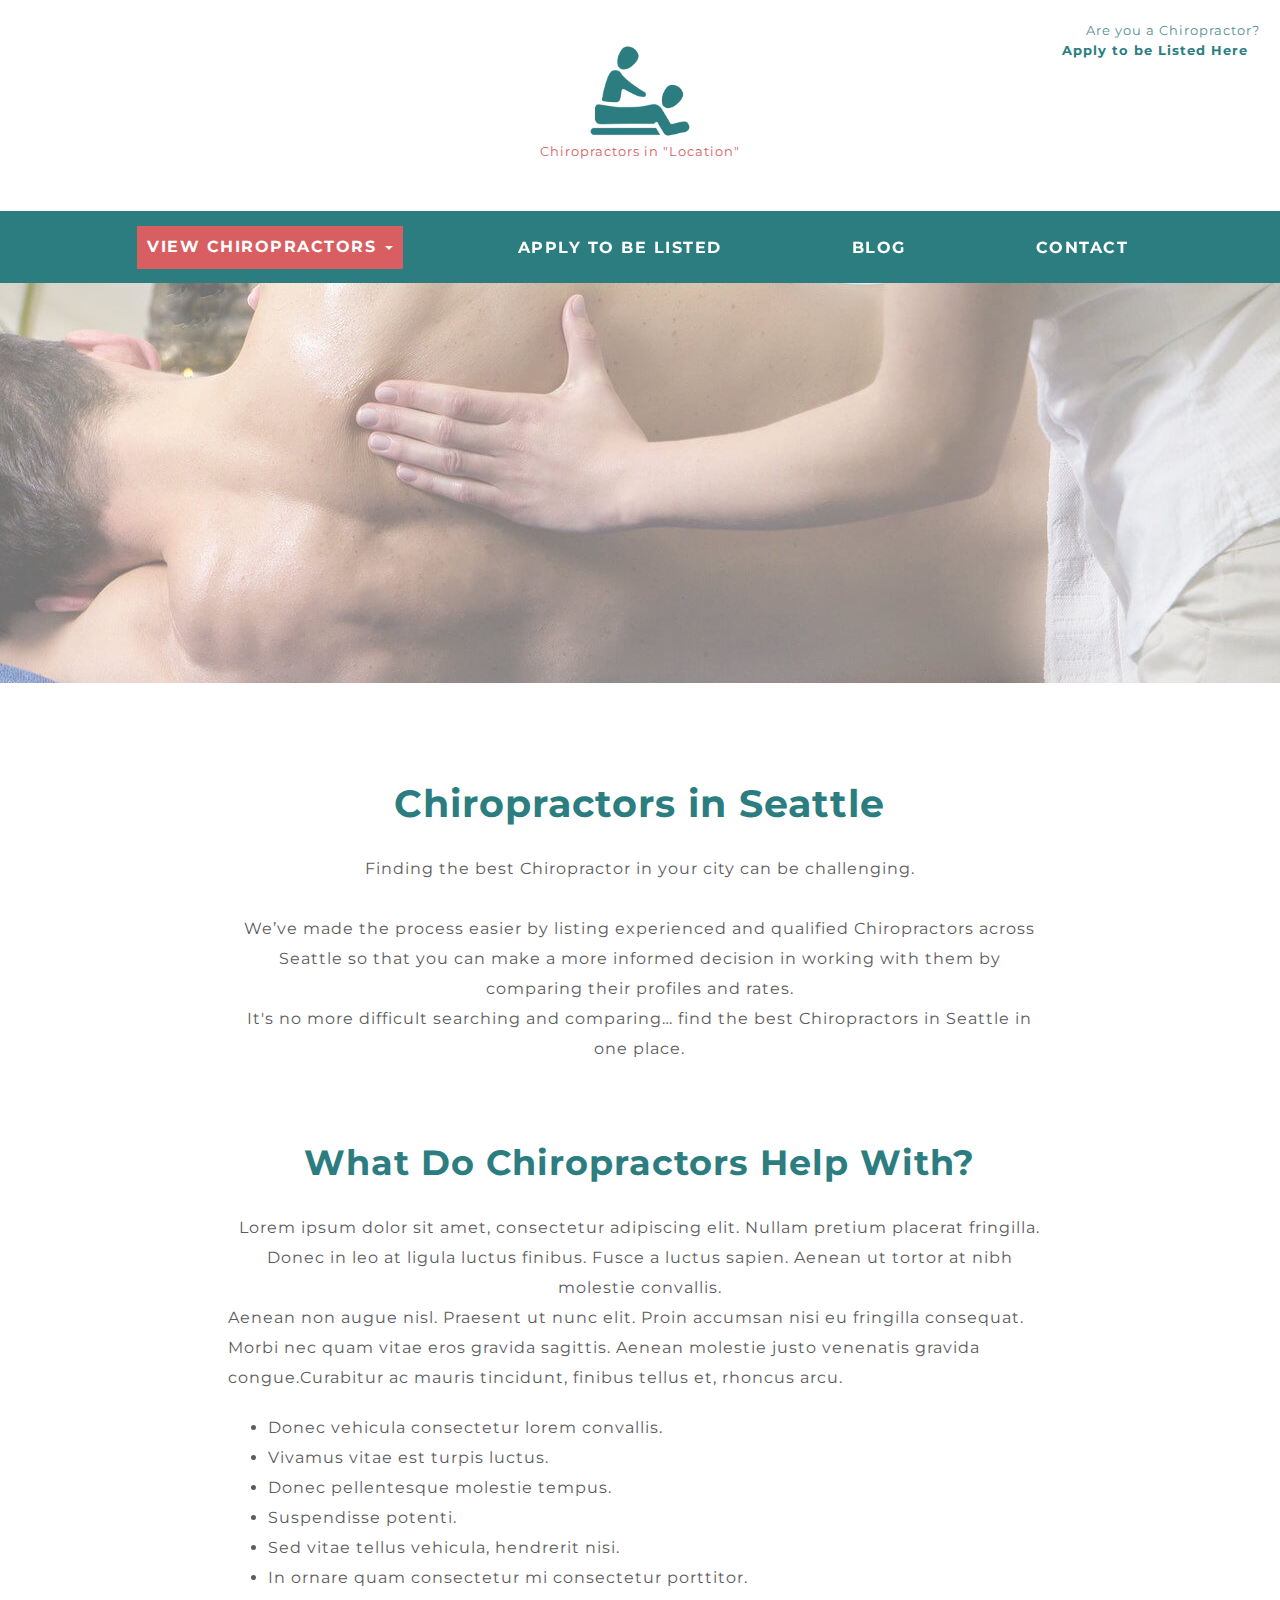
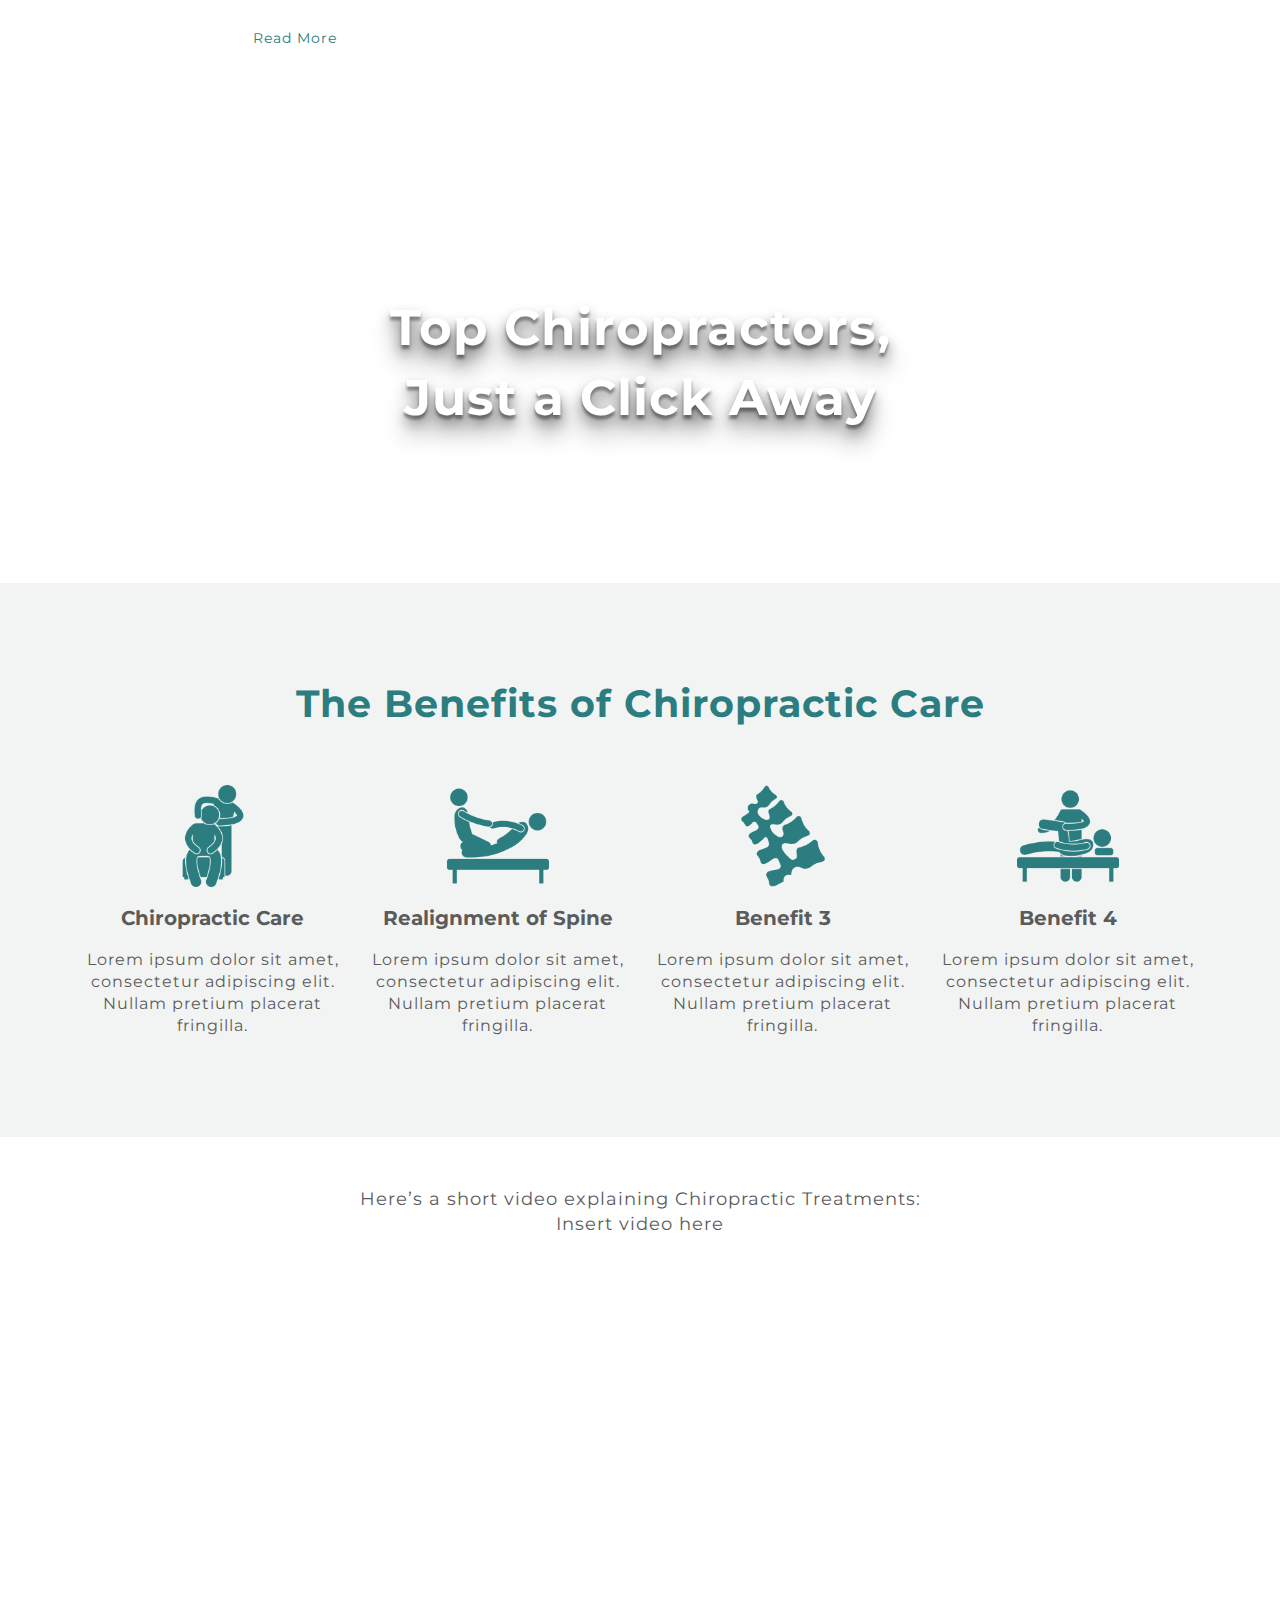
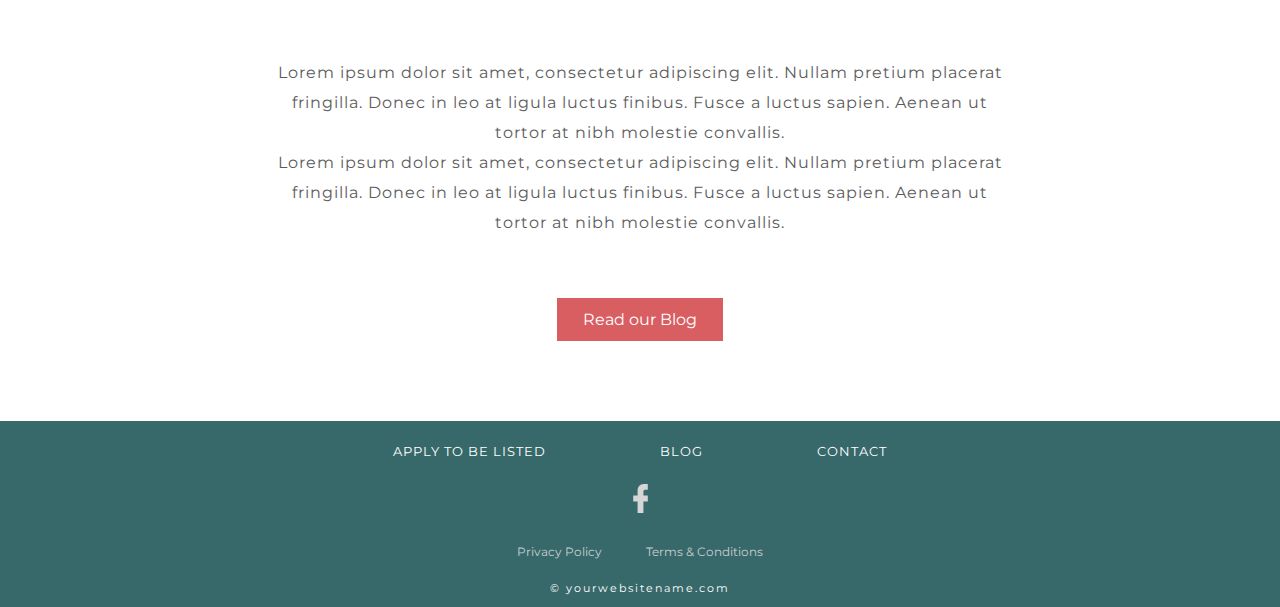
<file: index.html>
<!DOCTYPE html>
<html lang="en">
<head>
  <meta charset="utf-8">
  <meta content="IE=edge" http-equiv="X-UA-Compatible">
  <meta content="width=device-width, initial-scale=1" name="viewport">
  
  <!-- Meta Description -->
  <meta content="" name="description">


  <title>Chiropractors in "Location"</title>

      <!-- CSS Stylesheets -->
  <link href="css/bootstrap.min.css" rel="stylesheet">
  <link href="css/style.css" rel="stylesheet" type="text/css">
  <link href="css/navbar.css" rel="stylesheet" type="text/css">

  <!-- Google Fonts -->
  <link href="https://fonts.googleapis.com/css?family=Montserrat" rel="stylesheet" type="text/css">
  <link href="https://fonts.googleapis.com/css?family=Reem+Kufi" rel="stylesheet">

  <!-- Favicon -->
  <link href="#" rel="icon">

</head>

<body>

  <div align="center" id="top-banner">

    <p align="right" class="top-quote">Are you a Chiropractor?<br> 

      <a href="apply-to-be-listed.html"><strong>Apply to be Listed Here</strong></a></p>

    <!--Website Logo-->

      <a href="#"><img alt="chiropractors-logo" class="logo img-responsive" src="images/chiropractors-logo-img.png"></a>

        <p class="tagline">Chiropractors in "Location"</p>

  </div><!-- /.top-banner-->

  <nav class="navbar navbar-default navbar-static-top" id="topnavbar" role="navigation">

    <div class="container">

      <div class="navbar-header">

        <button class="navbar-toggle" data-target=" .navbar-collapse" data-toggle="collapse" type="button">

            <span class="sr-only">Toggle navigation</span> 
                <span class="icon-bar"></span> 
                <span class="icon-bar"></span> 
                <span class="icon-bar"></span>

        </button>

      </div><!-- /.navbar-header-->

      <div align="center" class="collapse navbar-collapse">

        <ul class="nav navbar-nav">

            <li class="dropdown">

              <p aria-expanded="false" aria-haspopup="true" class="dropdown-toggle highlighted" data-toggle="dropdown" role="button">VIEW CHIROPRACTORS <span class="caret"></span></p>

                <ul class="dropdown-menu">

                  <li><a href="chiropractors-capitol-hill.html">"Location"</a></li>

                    <li class="divider" role="separator"></li>

                  <li><a href="chiropractors-mount-baker.html">"Location"</a></li>

                    <li class="divider" role="separator"></li>

                  <li><a href="chiropractors-greenwood.html">"Location"</a></li>

                    <li class="divider" role="separator"></li>

                  <li><a href="chiropractors-linda-reed.html">"Location"</a></li>
            
                </ul>

            </li><!--- /.dropdown-->

            <li><a href="apply-to-be-listed.html"><span class="hvr-underline-from-center">APPLY TO BE LISTED</span></a></li>

            <li><a href="blog.html"><span class="hvr-underline-from-center">BLOG</span></a></li>

            <li><a href="contact.html"><span class="hvr-underline-from-center">CONTACT</span></a></li>

        </ul>

      </div><!-- /.navbar-collapse-->

    </div><!-- /.conatiner-->

  </nav><!-- /nav-->


  <div id="topbanner">
    
  </div><!--end topbanner-->
  
  <div class="finding-chiropractor">

    <div class="row">

      <div class="col-md-8 col-md-offset-2">

        <h1 align="center">Chiropractors in Seattle</h1>

        <p align="center">Finding the best Chiropractor in your city can be challenging.<br>
        <br>
        We’ve made the process easier by listing experienced and qualified Chiropractors across Seattle so that you can make a more informed decision in working with them by comparing their profiles and rates.</p>

        <p align="center">It's no more difficult searching and comparing… find the best Chiropractors in Seattle in one place.</p>

        <h2 align="center">What Do Chiropractors Help With?</h2>

        <p align="center">Lorem ipsum dolor sit amet, consectetur adipiscing elit. Nullam pretium placerat fringilla. Donec in leo at ligula luctus finibus. Fusce a luctus sapien. Aenean ut tortor at nibh molestie convallis.</p>

        <p>Aenean non augue nisl. Praesent ut nunc elit. Proin accumsan nisi eu fringilla consequat. Morbi nec quam vitae eros gravida sagittis. Aenean molestie justo venenatis gravida congue.Curabitur ac mauris tincidunt, finibus tellus et, rhoncus arcu.</p><br>

        <ul class="center-block">
          <li>Donec vehicula consectetur lorem convallis.</li>
          <li>Vivamus vitae est turpis luctus.</li>
          <li>Donec pellentesque molestie tempus.</li>
          <li>Suspendisse potenti.</li>
          <li>Sed vitae tellus vehicula, hendrerit nisi.</li>
          <li>In ornare quam consectetur mi consectetur porttitor.</li>
        </ul><br>

        <a href="#">Read More</a><br><br><br>
      </div><!--end col-md-8-->

    </div><!--end row-->

  </div><!--end finding-chiropractor-->


  <div class="chiropractic-treatment">
    
    <h3 align="center">Top Chiropractors,<br>
    Just a Click Away</h3>
    
  </div><!--end chiropractic-treatment-->

  <div class="chiropractic-benefits">
   
    <div class="container">
      
      <h2 align="center">The Benefits of Chiropractic Care</h2>
      <div class="row benefits">
       
        <div align="center" class="col-md-3">
      
         <img alt="chiropractic-care" class="img-responsive" src="images/chiropractic-care.png">

          <h3>Chiropractic Care</h3>

            <p>Lorem ipsum dolor sit amet, consectetur adipiscing elit. Nullam pretium placerat fringilla.</p>

        </div><!--end col-md-3-->

        <div align="center" class="col-md-3">
       
          <img alt="realignment-of-spine" class="img-responsive" src="images/realignment-of-spine.png">

          <h3>Realignment of Spine</h3>
            
            <p>Lorem ipsum dolor sit amet, consectetur adipiscing elit. Nullam pretium placerat fringilla.</p>

        </div><!--end col-md-3-->

        <div align="center" class="col-md-3">
        
          <img alt="chiropractic-care-spine" class="img-responsive" src="images/chiropractic-care-spine.png">

          <h3>Benefit 3</h3>
            
            <p>Lorem ipsum dolor sit amet, consectetur adipiscing elit. Nullam pretium placerat fringilla.</p>

        </div><!--end col-md-3-->

        <div align="center" class="col-md-3">
        
          <img alt="chiropractic-adjustments" class="img-responsive" src="images/chiropractic-adjustments.png">

          <h3>Benefit 4</h3>

            <p>Lorem ipsum dolor sit amet, consectetur adipiscing elit. Nullam pretium placerat fringilla.</p>

        </div><!--end col-md-3-->

      </div><!--end row-->

    </div><!--end container--><br><br><br><br><br>

  </div><!--end chiropractic-benefits-->


  <div class="container video" align="center">
    
      <p>Here’s a short video explaining Chiropractic Treatments:</p>
		<p>Insert video here</p>
		
  </div><!--end video-->

  <div class="chiropractor-parallax">
  </div><!--end chiropractors-->


  <div class="conclusion">

    <div class="container">

      <div class="row">

        <div align="center" class="col-md-8 col-md-offset-2">

          <p>Lorem ipsum dolor sit amet, consectetur adipiscing elit. Nullam pretium placerat fringilla. Donec in leo at ligula luctus finibus. Fusce a luctus sapien. Aenean ut tortor at nibh molestie convallis.</p>
          <p>Lorem ipsum dolor sit amet, consectetur adipiscing elit. Nullam pretium placerat fringilla. Donec in leo at ligula luctus finibus. Fusce a luctus sapien. Aenean ut tortor at nibh molestie convallis.</p><br><br>

            <a href="blog.html"><button class="btn btn-lg center-block hvr-float-shadow" id="blog-btn" type="submit">Read our Blog</button></a>

        </div><!--end col-md-8-->

      </div><!--end row-->

    </div><!--end of container-->

  </div><!--end conclusion-->


  
<footer class="footer">

    <div align="center" class="footerlinks">

      <a href="apply-to-be-listed.html">APPLY TO BE LISTED</a> 

      <a href="blog.html">BLOG</a> 

      <a href="contact.html">CONTACT</a>

    </div><!-- /footerlinks-->

    <div align="center" class="social-links">

      <a href="https://www.facebook.com/" target="_blank"><svg style="width:35px; height:35px" viewbox="0 0 24 24">
      <path d="M17,2V2H17V6H15C14.31,6 14,6.81 14,7.5V10H14L17,10V14H14V22H10V14H7V10H10V6A4,4 0 0,1 14,2H17Z" fill="#d6d6d6"></path></svg></a>

    </div><!-- /.social-link-->

    <div align="center" class="policy-links">

      <a href="privacy-policy.html" rel="nofollow">Privacy Policy</a> 
      <a href="terms-and-conditions.html" rel="nofollow">Terms &amp; Conditions</a>

    </div><!-- /.policy-links-->


    <p align="center" class="text-muted footertext">&copy; yourwebsitename.com</p> 

</footer><!-- /footer-->


  <!-- jQuery (necessary for Bootstrap's JavaScript plugins) -->
  <script src="https://ajax.googleapis.com/ajax/libs/jquery/1.11.3/jquery.min.js">
  </script> <!-- Include all compiled plugins (below), or include individual files as needed -->
   
  <script src="js/bootstrap.min.js">
  </script> 

  <!-- Navbar Affix Script-->
  <script>
  $('#topnavbar').affix({
     offset: {
         top: $('#top-banner').height()
     }   
  }); 
  </script>

</body>

</html>
</file>
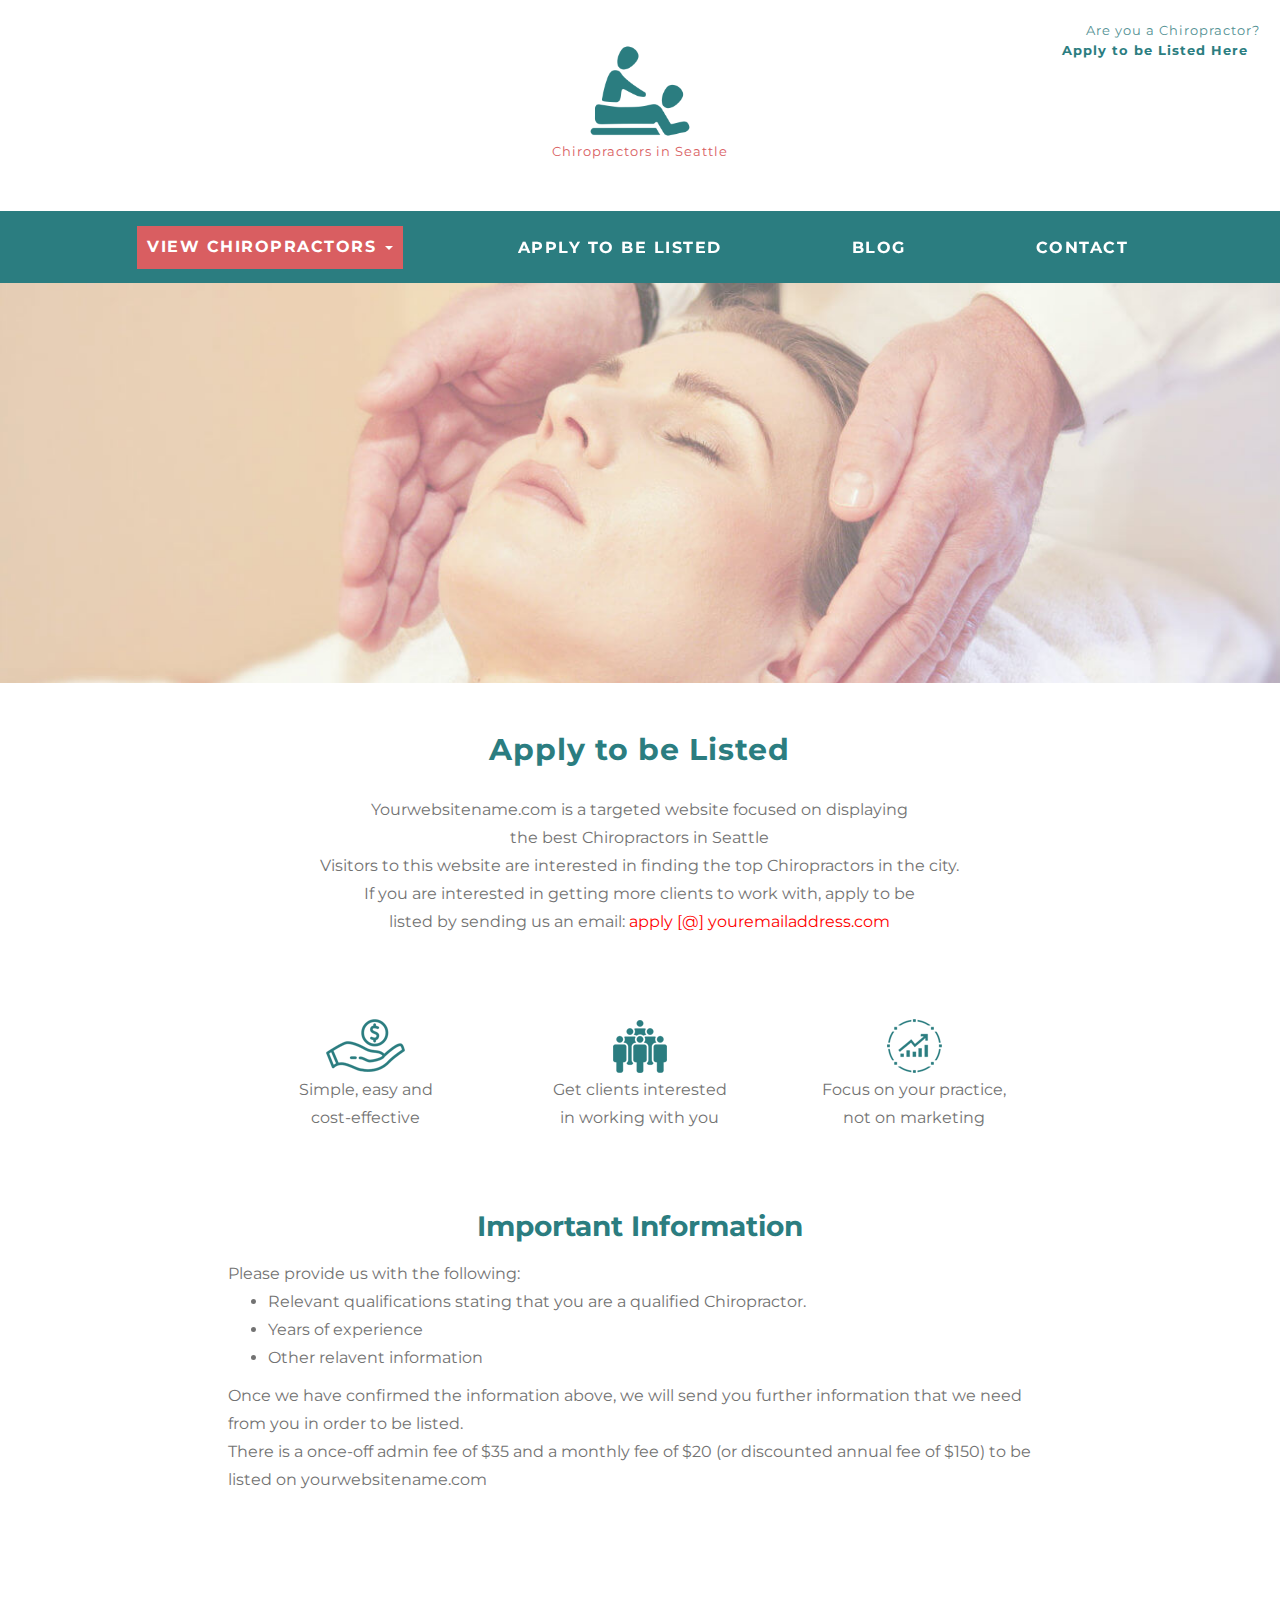
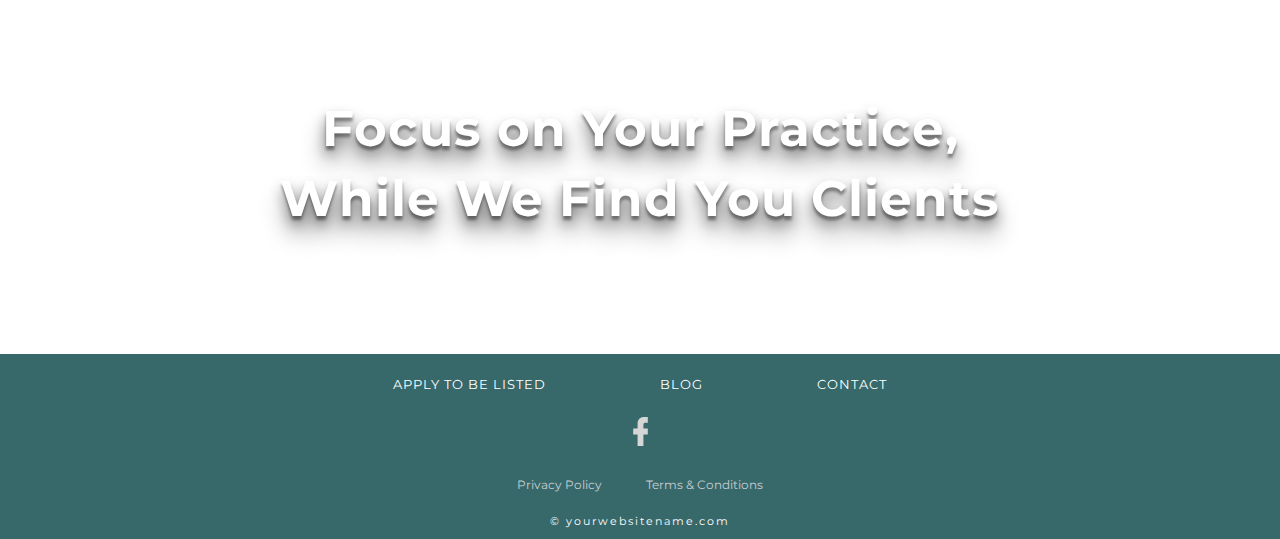
<file: apply-to-be-listed.html>
<!DOCTYPE html>
<html lang="en">
<head>
  <meta charset="utf-8">
  <meta content="IE=edge" http-equiv="X-UA-Compatible">
  <meta content="width=device-width, initial-scale=1" name="viewport">
  
  <!-- Meta Description -->
  <meta content="" name="description">

  <title>Chiropractors Listing in Seattle</title>

      <!-- CSS Stylesheets -->
  <link href="css/bootstrap.min.css" rel="stylesheet">
  <link href="css/style.css" rel="stylesheet" type="text/css">
  <link href="css/navbar.css" rel="stylesheet" type="text/css">

  <!-- Google Fonts -->
  <link href="https://fonts.googleapis.com/css?family=Montserrat" rel="stylesheet" type="text/css">
  <link href="https://fonts.googleapis.com/css?family=Reem+Kufi" rel="stylesheet">

  <!-- Favicon -->
  <link href="images/chiropractors-favicon.png" rel="icon">

</head>

<body>
 
  <div align="center" id="top-banner">

    <p align="right" class="top-quote">Are you a Chiropractor?<br> 

      <a href="apply-to-be-listed.html"><strong>Apply to be Listed Here</strong></a></p>

    <!--Website Logo-->

      <a href="#"><img alt="chiropractors-logo" class="logo img-responsive" src="images/chiropractors-logo-img.png"></a>

        <p class="tagline">Chiropractors in Seattle</p>

  </div><!--end top-banner-->

  <nav class="navbar navbar-default navbar-static-top" id="topnavbar" role="navigation">

    <div class="container">

      <div class="navbar-header">

        <button class="navbar-toggle" data-target=" .navbar-collapse" data-toggle="collapse" type="button">

            <span class="sr-only">Toggle navigation</span> 
                <span class="icon-bar"></span> 
                <span class="icon-bar"></span> 
                <span class="icon-bar"></span>

        </button>

      </div><!--end navbar-header-->

      <div align="center" class="collapse navbar-collapse">

        <ul class="nav navbar-nav">

            <li class="dropdown">

              <p aria-expanded="false" aria-haspopup="true" class="dropdown-toggle highlighted" data-toggle="dropdown" role="button">VIEW CHIROPRACTORS <span class="caret"></span></p>

              <ul class="dropdown-menu">

                <li><a href="chiropractors-capitol-hill.html">"Location"</a></li>

                  <li class="divider" role="separator"></li>

                <li><a href="chiropractors-mount-baker.html">"Location"</a></li>

                  <li class="divider" role="separator"></li>

                <li><a href="chiropractors-greenwood.html">"Location"</a></li>

                  <li class="divider" role="separator"></li>

                <li><a href="#">"Location"</a></li>
          
              </ul>

            </li><!--- /.dropdown-->

            <li><a href="apply-to-be-listed.html"><span class="hvr-underline-from-center">APPLY TO BE LISTED</span></a></li>

            <li><a href="blog.html"><span class="hvr-underline-from-center">BLOG</span></a></li>

            <li><a href="contact.html"><span class="hvr-underline-from-center">CONTACT</span></a></li>

        </ul>

      </div><!--end navbar-collapse-->

    </div><!--end conatiner-->

  </nav><!--end nav-->
  
  
  <div class="listing-page-banner">
    
  </div><!--end listing-page-banner-->


  <div class="apply-to-be-listed">

    <div class="row">

      <div class="col-md-8 col-md-offset-2">

        <h3>Apply to be Listed</h3>

        <p align="center">Yourwebsitename.com is a targeted website focused on displaying<br>
        the best Chiropractors in Seattle</p>

        <p align="center">Visitors to this website are interested in finding the top Chiropractors in the city.</p>

        <p align="center">If you are interested in getting more clients to work with, apply to be<br>
        listed by sending us an email: <span style="color:red">apply [@] youremailaddress.com</span></p>

        <div class="why-get-listed">

          <div align="center" class="row">

            <div class="col-md-4">

              <p><img alt="marketing-for-chiropractors" class="img-responsive" src="images/savings.png"></p>

              <p>Simple, easy and<br>
              cost-effective</p>

            </div><!--end of col-md-4-->

            <div align="center" class="col-md-4">

              <p><img alt="marketing-for-chiropractors" class="img-responsive" src="images/more-customers.png"></p>

              <p>Get clients interested<br>
              in working with you</p>

            </div><!--end of col-md-4-->

            <div align="center" class="col-md-4">

              <p><img alt="marketing-for-chiropractors" class="img-responsive" src="images/business-growth.png"></p>

              <p>Focus on your practice,<br>
              not on marketing</p>

            </div><!--end of col-md-4-->

          </div><!--end of row-->

        </div><!--end of why-get-listed-->

        <p class="important-note">Important Information</p>
        <p>Please provide us with the following:</p>

        <ul>
          <li>Relevant qualifications stating that you are a qualified Chiropractor.</li>
          <li>Years of experience</li>
          <li>Other relavent information</li>
        </ul>

        <p>Once we have confirmed the information above, we will send you further information that we need from you in order to be listed.</p>

        <p>There is a once-off admin fee of $35 and a monthly fee of $20 (or discounted annual fee of $150) to be listed on yourwebsitename.com</p>

      </div>

    </div><!--end row-->

  </div><!--end apply-to-be-listed-->


  <div class="chiropractors-marketing">

    <p align="center">Focus on Your Practice,<br>
    While We Find You Clients</p>

  </div><!--end chiropractors-marketing-->
  
  <footer class="footer">

    <div align="center" class="footerlinks">

      <a href="apply-to-be-listed.html">APPLY TO BE LISTED</a> 

      <a href="blog.html">BLOG</a> 

      <a href="contact.html">CONTACT</a>

    </div><!-- /footerlinks-->

    <div align="center" class="social-links">

      <a href="https://www.facebook.com/" target="_blank"><svg style="width:35px; height:35px" viewbox="0 0 24 24">
      <path d="M17,2V2H17V6H15C14.31,6 14,6.81 14,7.5V10H14L17,10V14H14V22H10V14H7V10H10V6A4,4 0 0,1 14,2H17Z" fill="#d6d6d6"></path></svg></a>

    </div><!-- /.social-link-->

    <div align="center" class="policy-links">

      <a href="privacy-policy.html" rel="nofollow">Privacy Policy</a> 
      <a href="terms-and-conditions.html" rel="nofollow">Terms &amp; Conditions</a>

    </div><!-- /.policy-links-->


    <p align="center" class="text-muted footertext">&copy; yourwebsitename.com</p> 

</footer><!--end footer-->


  <!-- jQuery (necessary for Bootstrap's JavaScript plugins) -->
  <script src="https://ajax.googleapis.com/ajax/libs/jquery/1.11.3/jquery.min.js">
  </script> <!-- Include all compiled plugins (below), or include individual files as needed -->
   
  <script src="js/bootstrap.min.js">
  </script> 

  <!-- Navbar Affix Script-->
   <script>
  $('#topnavbar').affix({
     offset: {
         top: $('#top-banner').height()
     }   
  }); 
  </script>

</body>

</html>
</file>
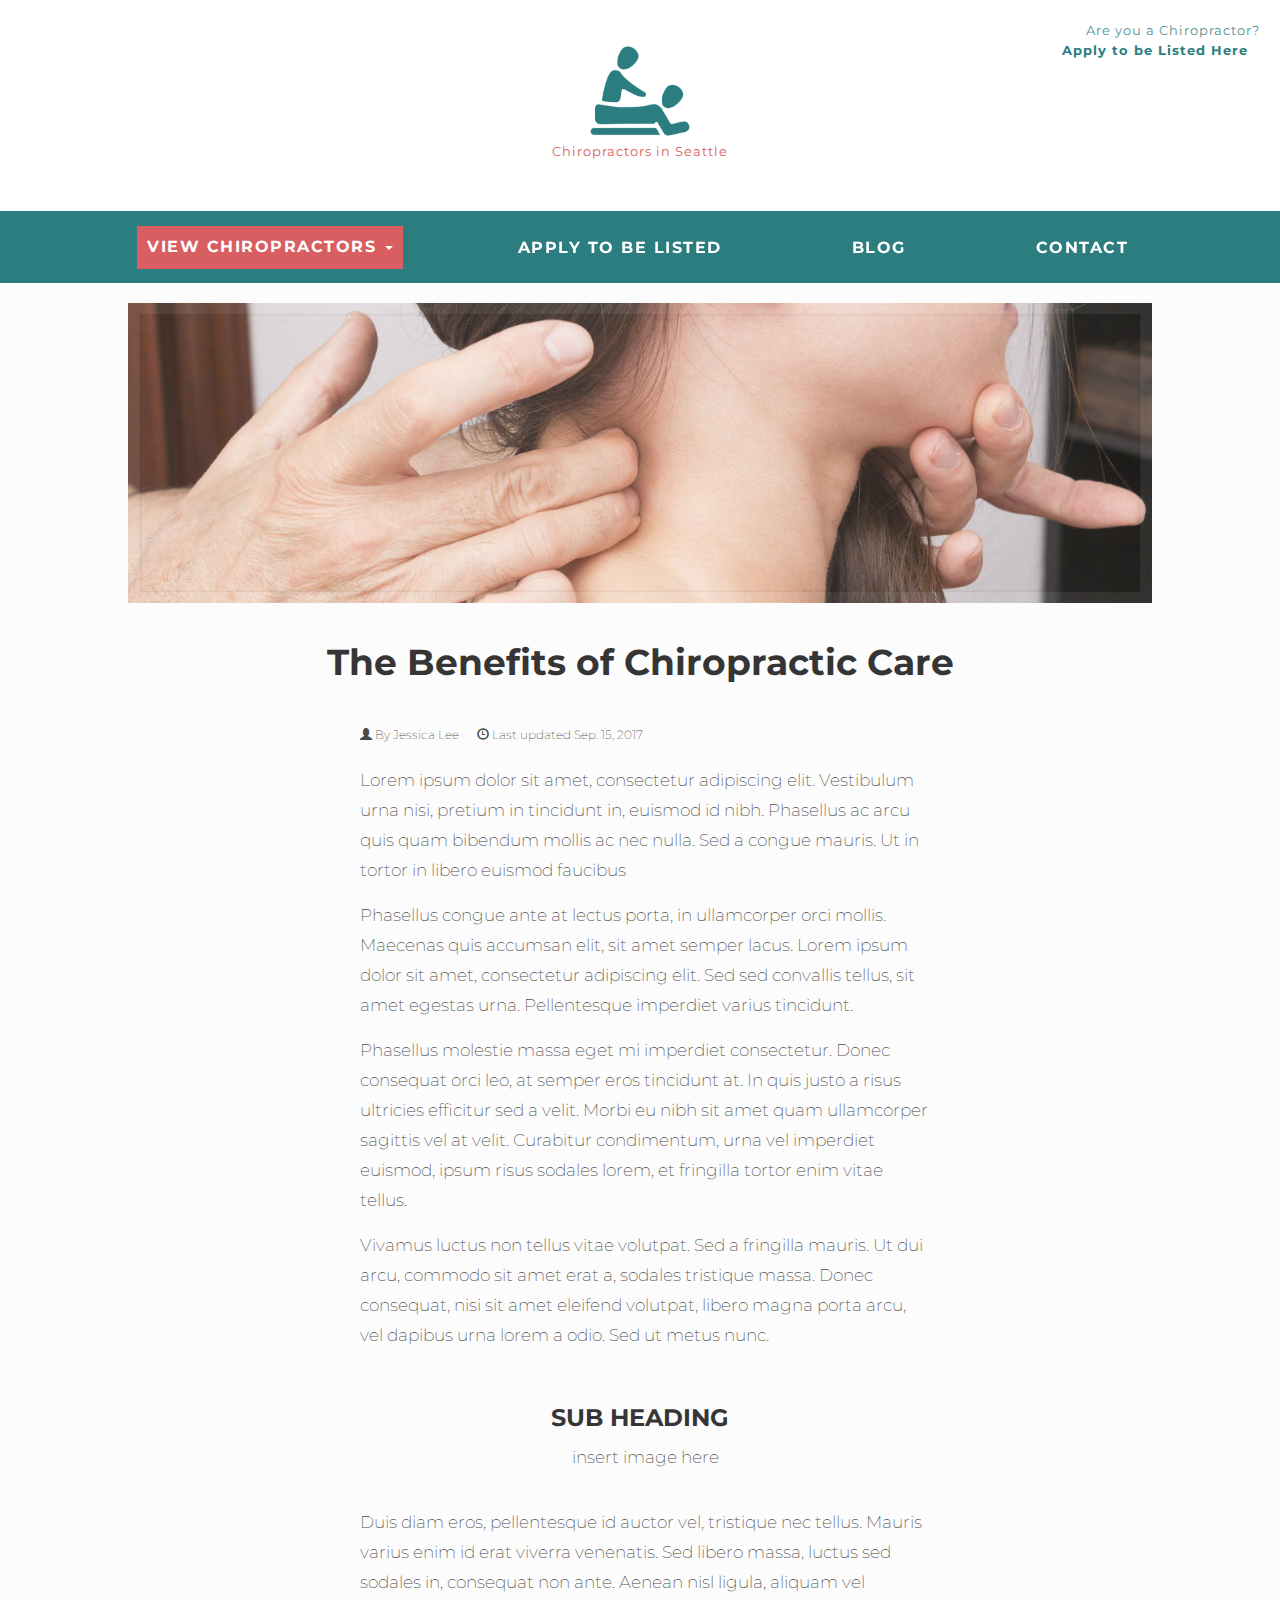
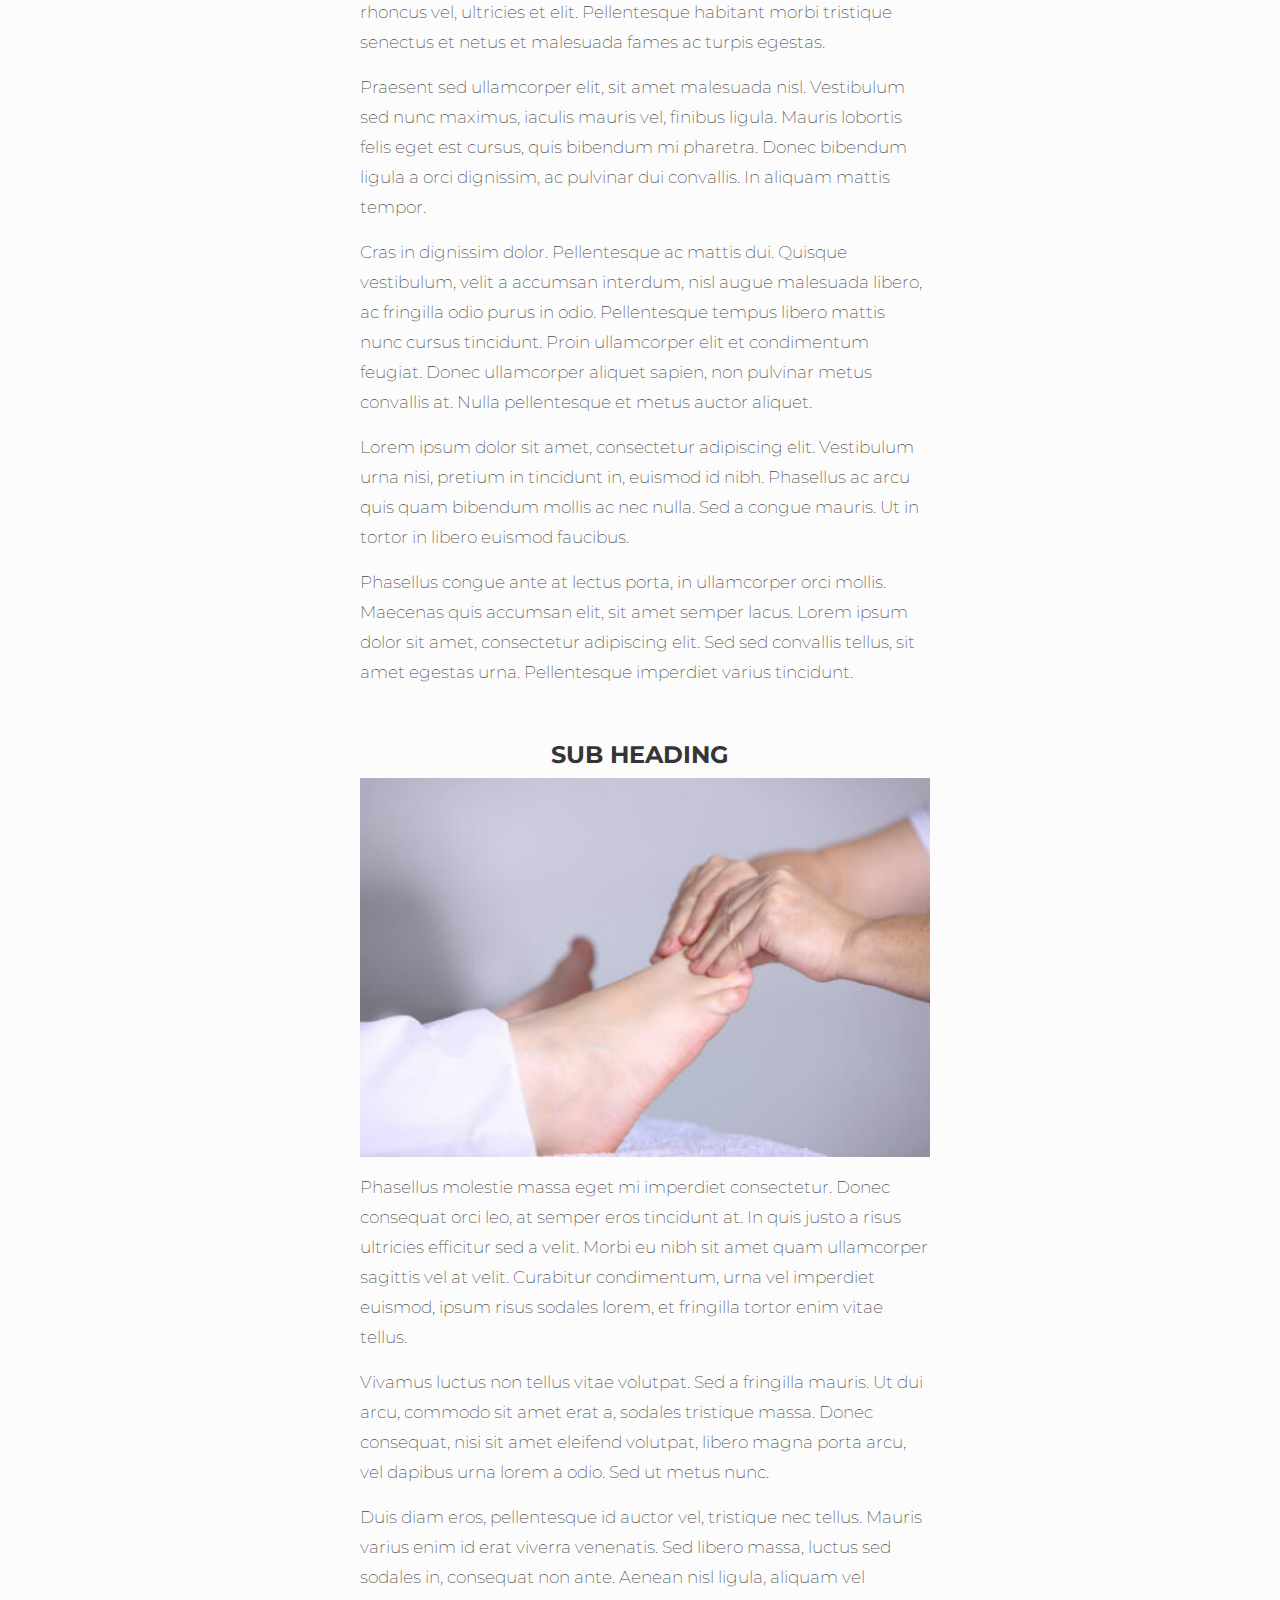
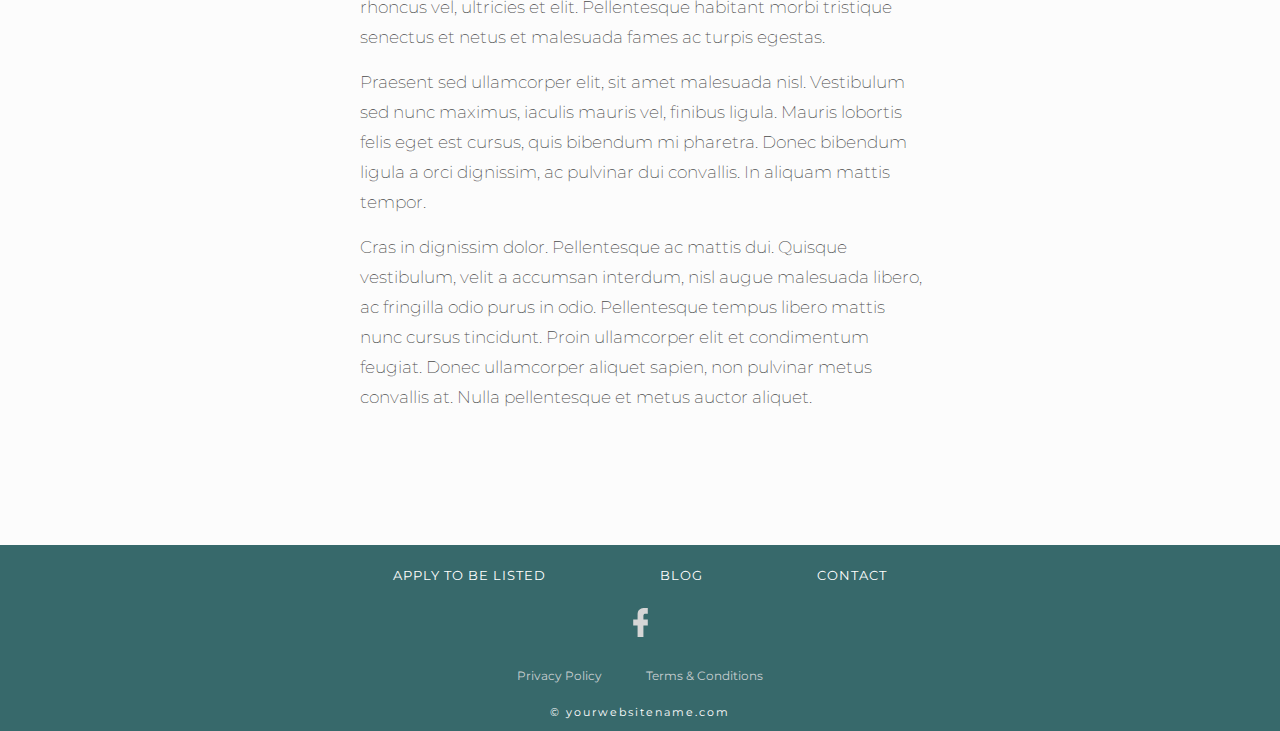
<file: benefits-of-chiropractic-care.html>
<!DOCTYPE html>
<html lang="en">
<head>
  <meta charset="utf-8">
  <meta content="IE=edge" http-equiv="X-UA-Compatible">
  <meta content="width=device-width, initial-scale=1" name="viewport">
  
  <!-- Meta Description -->
  <meta content="" name="description">

  <title>The Benefits of Chiropractic Care</title>

      <!-- CSS Stylesheets -->
  <link href="css/bootstrap.min.css" rel="stylesheet">
  <link href="css/blog-post-styling.css" rel="stylesheet" type="text/css">
  <link href="css/navbar.css" rel="stylesheet" type="text/css">

  <!-- Google Fonts -->
  <link href="https://fonts.googleapis.com/css?family=Montserrat" rel="stylesheet" type="text/css">
  <link href="https://fonts.googleapis.com/css?family=Reem+Kufi" rel="stylesheet">

  <!-- Favicon -->
  <link href="images/chiropractors-favicon.png" rel="icon">

</head>

<body>

  <div align="center" id="top-banner">

    <p align="right" class="top-quote">Are you a Chiropractor?<br> 

      <a href="apply-to-be-listed.html"><strong>Apply to be Listed Here</strong></a></p>

    <!--Website Logo-->

      <a href="#"><img alt="chiropractors-logo" class="logo img-responsive" src="images/chiropractors-logo-img.png"></a>

        <p class="tagline">Chiropractors in Seattle</p>

  </div><!--end top-banner-->

  <nav class="navbar navbar-default navbar-static-top" id="topnavbar" role="navigation">

    <div class="container">

      <div class="navbar-header">

        <button class="navbar-toggle" data-target=" .navbar-collapse" data-toggle="collapse" type="button">

            <span class="sr-only">Toggle navigation</span> 
                <span class="icon-bar"></span> 
                <span class="icon-bar"></span> 
                <span class="icon-bar"></span>

        </button>

      </div><!--end navbar-header-->

      <div align="center" class="collapse navbar-collapse">

        <ul class="nav navbar-nav">

            <li class="dropdown">

              <p aria-expanded="false" aria-haspopup="true" class="dropdown-toggle highlighted" data-toggle="dropdown" role="button">VIEW CHIROPRACTORS <span class="caret"></span></p>

              <ul class="dropdown-menu">

                <li><a href="chiropractors-capitol-hill.html">"Location"</a></li>

                  <li class="divider" role="separator"></li>

                <li><a href="chiropractors-mount-baker.html">"Location"</a></li>

                  <li class="divider" role="separator"></li>

                <li><a href="chiropractors-greenwood.html">"Location"</a></li>

                  <li class="divider" role="separator"></li>

                <li><a href="#">"Location"</a></li>
          
              </ul>

            </li><!--- /.dropdown-->

            <li><a href="apply-to-be-listed.html"><span class="hvr-underline-from-center">APPLY TO BE LISTED</span></a></li>

            <li><a href="blog.html"><span class="hvr-underline-from-center">BLOG</span></a></li>

            <li><a href="contact.html"><span class="hvr-underline-from-center">CONTACT</span></a></li>

        </ul>

      </div><!--end navbar-collapse-->

    </div><!--end conatiner-->

  </nav><!--end nav-->
  

  <div class="banner">

    <p align="center"><img alt="benefits-of-chiropractic-care" class="img-responsive" src="images/benefits-of-chiropractic-care.jpg"></p>

  </div><!--end banner-->

  <br>

  <div class="blog-post-heading">

        <h1 align="center"><strong>The Benefits of Chiropractic Care</strong></h1>

  </div><!--end blog-post-heading-->

  <div class="jumbotron blogtext">

    <div class="row">

      <div class="col-md-6 col-md-offset-3"><br>

        <p class="authordate"><span class="glyphicon glyphicon-user"></span> By Jessica Lee&nbsp;&nbsp;&nbsp;&nbsp;&nbsp; <span class="glyphicon glyphicon-time"></span> Last updated Sep. 15, 2017</p>

          <p>Lorem ipsum dolor sit amet, consectetur adipiscing elit. Vestibulum urna nisi, pretium in tincidunt in, euismod id nibh. Phasellus ac arcu quis quam bibendum mollis ac nec nulla. Sed a congue mauris. Ut in tortor in libero euismod faucibus</p>

          <p>Phasellus congue ante at lectus porta, in ullamcorper orci mollis. Maecenas quis accumsan elit, sit amet semper lacus. Lorem ipsum dolor sit amet, consectetur adipiscing elit. Sed sed convallis tellus, sit amet egestas urna. Pellentesque imperdiet varius tincidunt.</p>

          <p>Phasellus molestie massa eget mi imperdiet consectetur. Donec consequat orci leo, at semper eros tincidunt at. In quis justo a risus ultricies efficitur sed a velit. Morbi eu nibh sit amet quam ullamcorper sagittis vel at velit. Curabitur condimentum, urna vel imperdiet euismod, ipsum risus sodales lorem, et fringilla tortor enim vitae tellus.</p>

          <p>Vivamus luctus non tellus vitae volutpat. Sed a fringilla mauris. Ut dui arcu, commodo sit amet erat a, sodales tristique massa. Donec consequat, nisi sit amet eleifend volutpat, libero magna porta arcu, vel dapibus urna lorem a odio. Sed ut metus nunc.</p><br>
        
        <h3 align="center"><strong>SUB HEADING</strong></h3>
        <p align="center">insert image here</p><br>

          <p>Duis diam eros, pellentesque id auctor vel, tristique nec tellus. Mauris varius enim id erat viverra venenatis. Sed libero massa, luctus sed sodales in, consequat non ante. Aenean nisl ligula, aliquam vel rhoncus vel, ultricies et elit. Pellentesque habitant morbi tristique senectus et netus et malesuada fames ac turpis egestas.</p>

          <p>Praesent sed ullamcorper elit, sit amet malesuada nisl. Vestibulum sed nunc maximus, iaculis mauris vel, finibus ligula. Mauris lobortis felis eget est cursus, quis bibendum mi pharetra. Donec bibendum ligula a orci dignissim, ac pulvinar dui convallis. In aliquam mattis tempor.</p>

          <p>Cras in dignissim dolor. Pellentesque ac mattis dui. Quisque vestibulum, velit a accumsan interdum, nisl augue malesuada libero, ac fringilla odio purus in odio. Pellentesque tempus libero mattis nunc cursus tincidunt. Proin ullamcorper elit et condimentum feugiat. Donec ullamcorper aliquet sapien, non pulvinar metus convallis at. Nulla pellentesque et metus auctor aliquet.</p>

          <p>Lorem ipsum dolor sit amet, consectetur adipiscing elit. Vestibulum urna nisi, pretium in tincidunt in, euismod id nibh. Phasellus ac arcu quis quam bibendum mollis ac nec nulla. Sed a congue mauris. Ut in tortor in libero euismod faucibus.</p>

          <p>Phasellus congue ante at lectus porta, in ullamcorper orci mollis. Maecenas quis accumsan elit, sit amet semper lacus. Lorem ipsum dolor sit amet, consectetur adipiscing elit. Sed sed convallis tellus, sit amet egestas urna. Pellentesque imperdiet varius tincidunt.</p><br>

        <h3 align="center"><strong>SUB HEADING</strong></h3>
        <p><img alt="chiropractic-care" class="img-responsive" src="images/chiropractic-care2.jpg"></p>

          <p>Phasellus molestie massa eget mi imperdiet consectetur. Donec consequat orci leo, at semper eros tincidunt at. In quis justo a risus ultricies efficitur sed a velit. Morbi eu nibh sit amet quam ullamcorper sagittis vel at velit. Curabitur condimentum, urna vel imperdiet euismod, ipsum risus sodales lorem, et fringilla tortor enim vitae tellus.</p>

          <p>Vivamus luctus non tellus vitae volutpat. Sed a fringilla mauris. Ut dui arcu, commodo sit amet erat a, sodales tristique massa. Donec consequat, nisi sit amet eleifend volutpat, libero magna porta arcu, vel dapibus urna lorem a odio. Sed ut metus nunc.</p>

          <p>Duis diam eros, pellentesque id auctor vel, tristique nec tellus. Mauris varius enim id erat viverra venenatis. Sed libero massa, luctus sed sodales in, consequat non ante. Aenean nisl ligula, aliquam vel rhoncus vel, ultricies et elit. Pellentesque habitant morbi tristique senectus et netus et malesuada fames ac turpis egestas.</p>

          <p>Praesent sed ullamcorper elit, sit amet malesuada nisl. Vestibulum sed nunc maximus, iaculis mauris vel, finibus ligula. Mauris lobortis felis eget est cursus, quis bibendum mi pharetra. Donec bibendum ligula a orci dignissim, ac pulvinar dui convallis. In aliquam mattis tempor.</p>

          <p>Cras in dignissim dolor. Pellentesque ac mattis dui. Quisque vestibulum, velit a accumsan interdum, nisl augue malesuada libero, ac fringilla odio purus in odio. Pellentesque tempus libero mattis nunc cursus tincidunt. Proin ullamcorper elit et condimentum feugiat. Donec ullamcorper aliquet sapien, non pulvinar metus convallis at. Nulla pellentesque et metus auctor aliquet.</p><br><br>

      </div>

    </div><!--end row-->

  </div><!--end blogtext-->


<footer class="footer">

  <div align="center" class="footerlinks">

    <a href="apply-to-be-listed.html">APPLY TO BE LISTED</a> 

    <a href="blog.html">BLOG</a> 

    <a href="contact.html">CONTACT</a>

  </div><!-- /footerlinks-->

  <div align="center" class="social-links">

    <a href="https://www.facebook.com/" target="_blank"><svg style="width:35px; height:35px" viewbox="0 0 24 24">
    <path d="M17,2V2H17V6H15C14.31,6 14,6.81 14,7.5V10H14L17,10V14H14V22H10V14H7V10H10V6A4,4 0 0,1 14,2H17Z" fill="#d6d6d6"></path></svg></a>

  </div><!-- /.social-link-->

  <div align="center" class="policy-links">

    <a href="privacy-policy.html" rel="nofollow">Privacy Policy</a> 
    <a href="terms-and-conditions.html" rel="nofollow">Terms &amp; Conditions</a>

  </div><!-- /.policy-links-->


    <p align="center" class="text-muted footertext">&copy; yourwebsitename.com</p> 

</footer><!--end footer-->


  <!-- jQuery (necessary for Bootstrap's JavaScript plugins) -->
  <script src="https://ajax.googleapis.com/ajax/libs/jquery/1.11.3/jquery.min.js">
  </script> <!-- Include all compiled plugins (below), or include individual files as needed -->
   
  <script src="js/bootstrap.min.js">
  </script> 

  <!-- Navbar Affix Script-->
  <script>
  $('#topnavbar').affix({
     offset: {
         top: $('#top-banner').height()
     }   
  }); 
  </script>

</body>

</html>
</file>
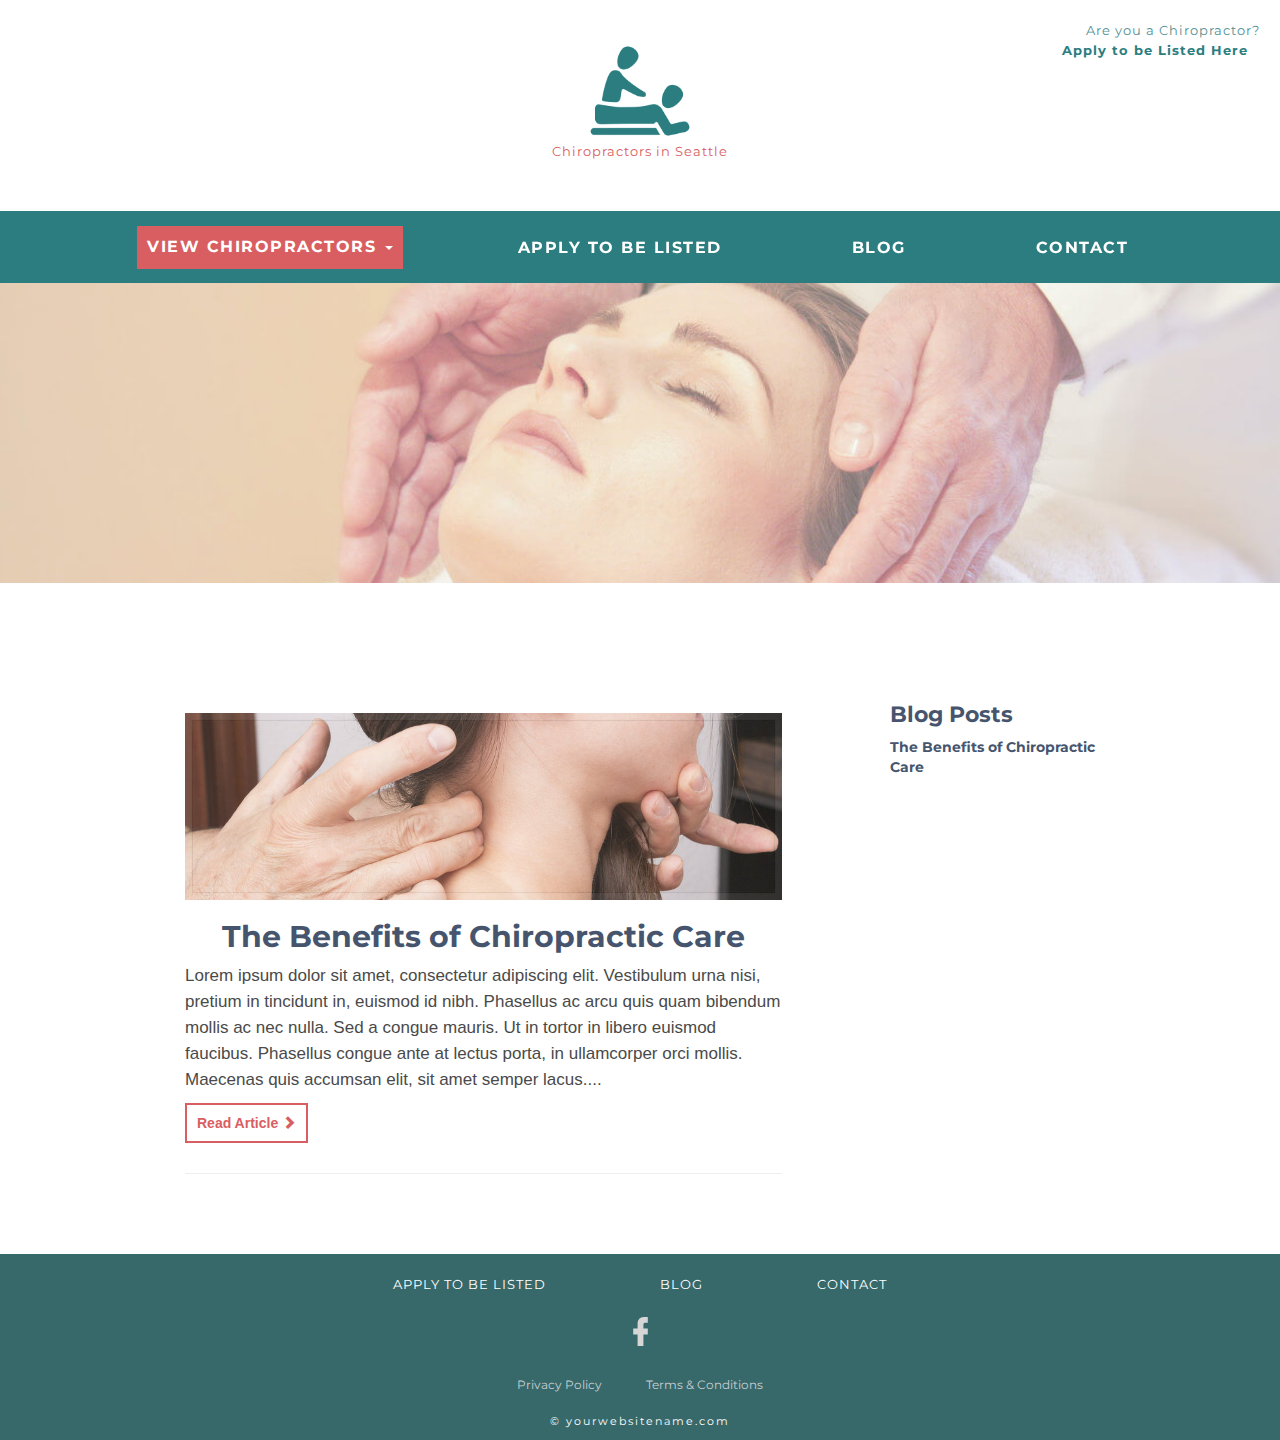
<file: blog.html>
<!DOCTYPE html>
<html lang="en">
<head>
  <meta charset="utf-8">
  <meta content="IE=edge" http-equiv="X-UA-Compatible">
  <meta content="width=device-width, initial-scale=1" name="viewport">
  
  <!-- Meta Description -->
  <meta content="" name="description">


  <title>Chiropractors Blog</title>

      <!-- CSS Stylesheets -->
  <link href="css/bootstrap.min.css" rel="stylesheet">
  <link href="css/blog-styling.css" rel="stylesheet" type="text/css">
  <link href="css/navbar.css" rel="stylesheet" type="text/css">

  <!-- Google Fonts -->
  <link href="https://fonts.googleapis.com/css?family=Montserrat" rel="stylesheet" type="text/css">
  <link href="https://fonts.googleapis.com/css?family=Reem+Kufi" rel="stylesheet">

  <!-- Favicon -->
  <link href="images/chiropractors-favicon.png" rel="icon">

</head>

<body>

  <div align="center" id="top-banner">

    <p align="right" class="top-quote">Are you a Chiropractor?<br> 

      <a href="apply-to-be-listed.html"><strong>Apply to be Listed Here</strong></a></p>

    <!--Website Logo-->

      <a href="#"><img alt="chiropractors-logo" class="logo img-responsive" src="images/chiropractors-logo-img.png"></a>

        <p class="tagline">Chiropractors in Seattle</p>

  </div><!--end top-banner-->

  <nav class="navbar navbar-default navbar-static-top" id="topnavbar" role="navigation">

    <div class="container">

      <div class="navbar-header">

        <button class="navbar-toggle" data-target=" .navbar-collapse" data-toggle="collapse" type="button">

            <span class="sr-only">Toggle navigation</span> 
                <span class="icon-bar"></span> 
                <span class="icon-bar"></span> 
                <span class="icon-bar"></span>

        </button>

      </div><!--end navbar-header-->

      <div align="center" class="collapse navbar-collapse">

        <ul class="nav navbar-nav">

            <li class="dropdown">

              <p aria-expanded="false" aria-haspopup="true" class="dropdown-toggle highlighted" data-toggle="dropdown" role="button">VIEW CHIROPRACTORS <span class="caret"></span></p>

              <ul class="dropdown-menu">

                <li><a href="chiropractors-capitol-hill.html">"Location"</a></li>

                  <li class="divider" role="separator"></li>

                <li><a href="chiropractors-mount-baker.html">"Location"</a></li>

                  <li class="divider" role="separator"></li>

                <li><a href="chiropractors-greenwood.html">"Location"</a></li>

                  <li class="divider" role="separator"></li>

                <li><a href="#">"Location"</a></li>
          
              </ul>

            </li><!--- /.dropdown-->

            <li><a href="apply-to-be-listed.html"><span class="hvr-underline-from-center">APPLY TO BE LISTED</span></a></li>

            <li><a href="blog.html"><span class="hvr-underline-from-center">BLOG</span></a></li>

            <li><a href="contact.html"><span class="hvr-underline-from-center">CONTACT</span></a></li>

        </ul>

      </div><!--end navbar-collapse-->

    </div><!--end conatiner-->

  </nav><!--end nav-->
  
  <div class="blog-background">
    <br>
  </div><br><br><br>


  <div class="container blog">

    <div class="row">

      <div class="col-sm-8 blog-main">

        <div class="blog-post">


          <!-- First Blog Post --><br>

          <a href="benefits-of-chiropractic-care.html">

          <img alt="benefits-of-chiropractic-care" class="img-responsive" src="images/benefits-of-chiropractic-care.jpg">
          </a>

          <h2 align="center" class="headings"><a href="benefits-of-chiropractic-care.html">The Benefits of Chiropractic Care</a></h2>

          <p>Lorem ipsum dolor sit amet, consectetur adipiscing elit. Vestibulum urna nisi, pretium in tincidunt in, euismod id nibh. Phasellus ac arcu quis quam bibendum mollis ac nec nulla. Sed a congue mauris. Ut in tortor in libero euismod faucibus. Phasellus congue ante at lectus porta, in ullamcorper orci mollis. Maecenas quis accumsan elit, sit amet semper lacus....</p><br>

          <a class="read-more" href="benefits-of-chiropractic-care.html"><strong>Read Article</strong> <span class="glyphicon glyphicon-chevron-right"></span></a><br><br><hr><br><br>


        </div><!-- /.blog-post --><br>

      </div><!-- /.blog-main -->



      <div class="col-sm-3 col-sm-offset-1 blog-sidebar">

        <div class="sidebar-module">

          <h4>Blog Posts</h4>

          <ol class="list-unstyled">

            <li><strong><a href="benefits-of-chiropractic-care.html">The Benefits of Chiropractic Care</a></strong></li>

          </ol>

        </div><!-- /sidebar-module--><br><br>

      </div><!-- /blog-sidebar -->

    </div><!-- /row -->

  </div><!-- /container -->
  
<footer class="footer">

  <div align="center" class="footerlinks">

    <a href="apply-to-be-listed.html">APPLY TO BE LISTED</a> 

    <a href="blog.html">BLOG</a> 

    <a href="contact.html">CONTACT</a>

  </div><!-- /footerlinks-->

  <div align="center" class="social-links">

    <a href="https://www.facebook.com/" target="_blank"><svg style="width:35px; height:35px" viewbox="0 0 24 24">
    <path d="M17,2V2H17V6H15C14.31,6 14,6.81 14,7.5V10H14L17,10V14H14V22H10V14H7V10H10V6A4,4 0 0,1 14,2H17Z" fill="#d6d6d6"></path></svg></a>

  </div><!-- /.social-link-->

  <div align="center" class="policy-links">

    <a href="privacy-policy.html" rel="nofollow">Privacy Policy</a> 
    <a href="terms-and-conditions.html" rel="nofollow">Terms &amp; Conditions</a>

  </div><!-- /.policy-links-->


    <p align="center" class="text-muted footertext">&copy; yourwebsitename.com</p> 

</footer><!-- /footer-->


  <!-- jQuery (necessary for Bootstrap's JavaScript plugins) -->
  <script src="https://ajax.googleapis.com/ajax/libs/jquery/1.11.3/jquery.min.js">
  </script> <!-- Include all compiled plugins (below), or include individual files as needed -->
   
  <script src="js/bootstrap.min.js">
  </script> 

  <!-- Navbar Affix Script-->
  <script>
  $('#topnavbar').affix({
     offset: {
         top: $('#top-banner').height()
     }   
  }); 
  </script>

</body>

</html>
</file>
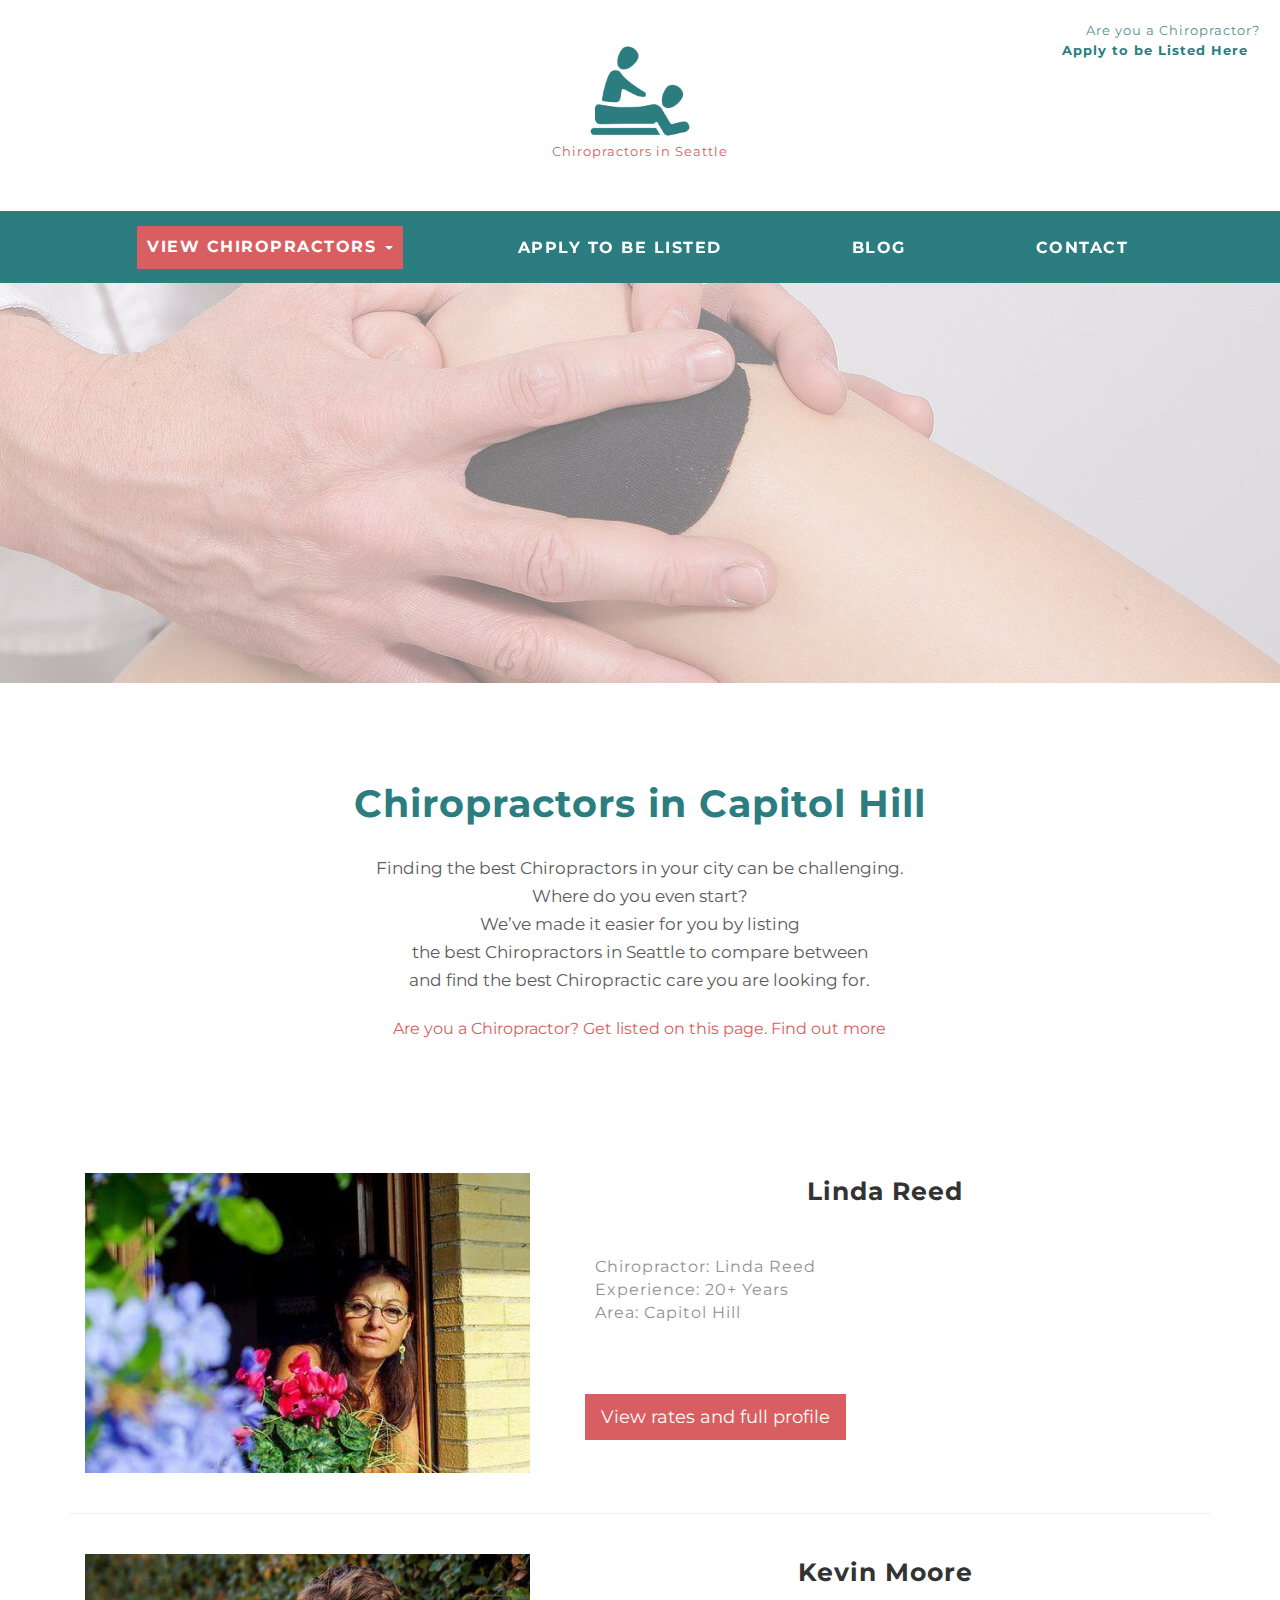
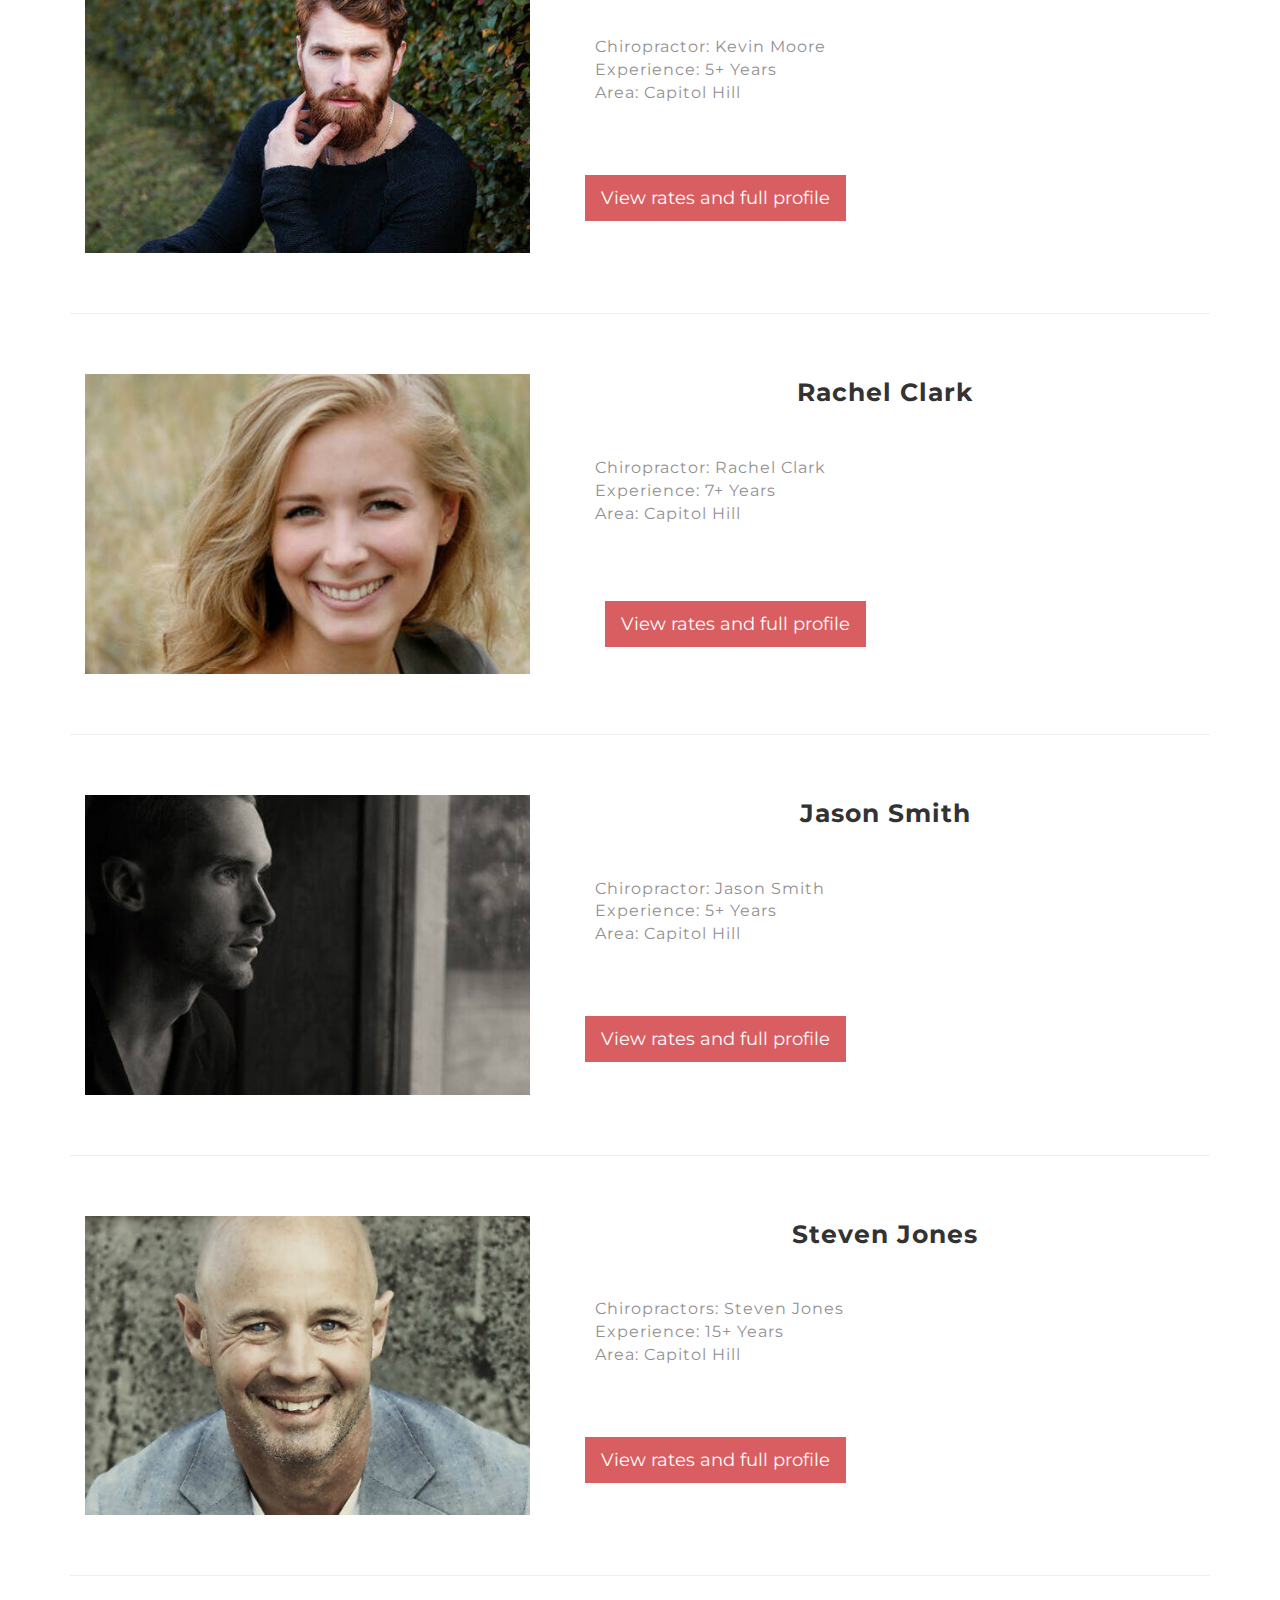
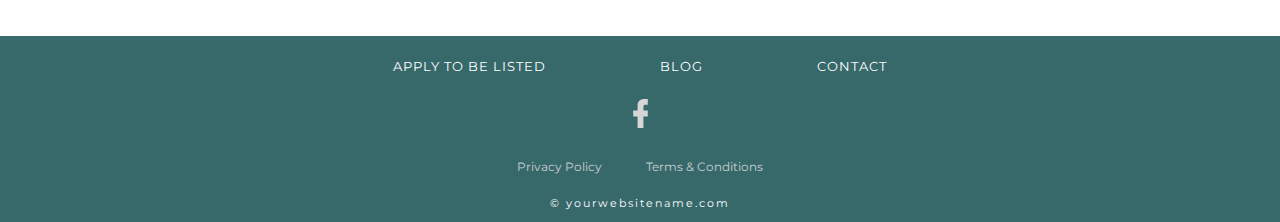
<file: chiropractors-capitol-hill.html>
<!DOCTYPE html>
<html lang="en">
<head>
  <meta charset="utf-8">
  <meta content="IE=edge" http-equiv="X-UA-Compatible">
  <meta content="width=device-width, initial-scale=1" name="viewport">
  
  <!-- Meta Description -->
  <meta content="" name="description">

  <title>Chiropractors in Capitol Hill</title>

      <!-- CSS Stylesheets -->
  <link href="css/bootstrap.min.css" rel="stylesheet">
  <link href="css/style.css" rel="stylesheet" type="text/css">
  <link href="css/navbar.css" rel="stylesheet" type="text/css">

  <!-- Google Fonts -->
  <link href="https://fonts.googleapis.com/css?family=Montserrat" rel="stylesheet" type="text/css">
  <link href="https://fonts.googleapis.com/css?family=Reem+Kufi" rel="stylesheet">

  <!-- Favicon -->
  <link href="images/chiropractors-favicon.png" rel="icon">

</head>

<body>

  <div align="center" id="top-banner">

    <p align="right" class="top-quote">Are you a Chiropractor?<br> 

      <a href="apply-to-be-listed.html"><strong>Apply to be Listed Here</strong></a></p>

    <!--Website Logo-->

      <a href="#"><img alt="chiropractors-logo" class="logo img-responsive" src="images/chiropractors-logo-img.png"></a>

        <p class="tagline">Chiropractors in Seattle</p>

  </div><!-- /.top-banner-->

  <nav class="navbar navbar-default navbar-static-top" id="topnavbar" role="navigation">

    <div class="container">

      <div class="navbar-header">

        <button class="navbar-toggle" data-target=" .navbar-collapse" data-toggle="collapse" type="button">

            <span class="sr-only">Toggle navigation</span> 
                <span class="icon-bar"></span> 
                <span class="icon-bar"></span> 
                <span class="icon-bar"></span>

        </button>

      </div><!-- /.navbar-header-->

      <div align="center" class="collapse navbar-collapse">

        <ul class="nav navbar-nav">

            <li class="dropdown">

              <p aria-expanded="false" aria-haspopup="true" class="dropdown-toggle highlighted" data-toggle="dropdown" role="button">VIEW CHIROPRACTORS <span class="caret"></span></p>

              <ul class="dropdown-menu">

                <li><a href="chiropractors-capitol-hill.html">"Location"</a></li>

                  <li class="divider" role="separator"></li>

                <li><a href="chiropractors-mount-baker.html">"Location"</a></li>

                  <li class="divider" role="separator"></li>

                <li><a href="chiropractors-greenwood.html">"Location"</a></li>

                  <li class="divider" role="separator"></li>

                <li><a href="#">"Location"</a></li>
          
              </ul>

            </li><!--- /.dropdown-->

            <li><a href="apply-to-be-listed.html"><span class="hvr-underline-from-center">APPLY TO BE LISTED</span></a></li>

            <li><a href="blog.html"><span class="hvr-underline-from-center">BLOG</span></a></li>

            <li><a href="contact.html"><span class="hvr-underline-from-center">CONTACT</span></a></li>

        </ul>

      </div><!-- /.navbar-collapse-->

    </div><!-- /.conatiner-->

  </nav><!-- /nav-->


  <div class="city-banner">
    

  </div><!-- /.city-banner-->


  <div class="city-listing">

    <div class="row">

      <div align="center" class="col-md-8 col-md-offset-2">

        <h1>Chiropractors in Capitol Hill</h1>
        
          <p>Finding the best Chiropractors in your city can be challenging.</p>
          <p>Where do you even start?</p>
          <p>We’ve made it easier for you by listing<br> the best Chiropractors in Seattle to compare between <br>and find the best Chiropractic care you are looking for.</p><br />
          
          <p class="listing"><a href="apply-to-be-listed.html">Are you a Chiropractor? Get listed on this page. Find out more</a></p>

      </div><!--  /.col-md-8-->

    </div><!--  /.row-->

  </div><!--- /.city-listing-->

  <div id="listings">

    <div class="container">

      <div class="row">

        <div align="center" class="col-md-5">

        <img alt="chiropractor-1" class="img-responsive" src="images/chiropractor-1.jpg">

        </div><!-- /.col-md-->

        <div class="col-md-7 details">
          <h3>Linda Reed</h3><br><br>

            <p class="chiropractors-details">Chiropractor: Linda Reed<br>
            Experience: 20+ Years<br>
            Area: Capitol Hill</p><br><br>

          <a href="chiropractors-linda-reed.html"><button class="btn btn-lg center-block hvr-hang full-profile" type="submit">View rates and full profile</button></a>

        </div><!-- /.details-->

      </div><!--end row--><br><hr><br>


      <div class="row">

        <div align="center" class="col-md-5">

        <img alt="chiropractor" class="img-responsive" src="images/chiropractor-2.jpg">

        </div><!-- /.col-md-->

        <div class="col-md-7 details">

          <h3>Kevin Moore</h3><br><br>

            <p class="chiropractors-details">Chiropractor: Kevin Moore<br>
            Experience: 5+ Years<br>
            Area: Capitol Hill</p><br><br>

          <a href="#"><button class="btn btn-lg center-block hvr-hang full-profile" type="submit">View rates and full profile</button></a>

        </div><!-- /.details-->
      </div><!-- /.row--><br><br><hr><br><br>


      <div class="row">
        <div align="center" class="col-md-5">

          <img alt="chiropractor" class="img-responsive" src="images/chiropractor-3.jpg">

        </div><!-- /.col-md-->


        <div class="col-md-7 details">

          <h3>Rachel Clark</h3><br><br>

            <p class="chiropractors-details">Chiropractor: Rachel Clark<br>

            Experience: 7+ Years<br />
            Area: Capitol Hill<br><br><br>

          <a href="#"><button class="btn btn-lg center-block hvr-hang full-profile" type="submit">View rates and full profile</button></a></p>

        </div><!-- /.details-->

      </div><!--end row--><br><br><hr><br><br>


      <div class="row">

        <div align="center" class="col-md-5">

        <img alt="chiropractor" class="img-responsive" src="images/chiropractor-4.jpg">

        </div><!-- /.col-md-->

        <div class="col-md-7 details">
          <h3>Jason Smith</h3><br><br>

            <p class="chiropractors-details">Chiropractor: Jason Smith<br>
            Experience: 5+ Years<br>
            Area: Capitol Hill</p><br><br>

          <a href="#"><button class="btn btn-lg center-block hvr-hang full-profile" type="submit">View rates and full profile</button></a>

        </div><!-- /.details-->

      </div><!--end row--><br><br><hr><br><br>

      <div class="row">

        <div align="center" class="col-md-5">

        <img alt="chiropractor" class="img-responsive" src="images/chiropractor-5.jpg">

        </div><!--end /.col-md-->

        <div class="col-md-7 details">

          <h3>Steven Jones</h3><br><br>
          
            <p class="chiropractors-details">Chiropractors: Steven Jones<br>
            Experience: 15+ Years<br>
            Area: Capitol Hill</p><br><br>

          <a href="#"><button class="btn btn-lg center-block hvr-hang full-profile" type="submit">View rates and full profile</button></a>
        </div><!-- /.details-->

      </div><!-- /.row--><br><br><hr><br><br>
  
    </div><!-- /.container-->

  </div><!-- /.listings-->
  

<footer class="footer">

  <div align="center" class="footerlinks">

    <a href="apply-to-be-listed.html">APPLY TO BE LISTED</a> 

    <a href="blog.html">BLOG</a> 

    <a href="contact.html">CONTACT</a>

  </div><!-- /footerlinks-->

  <div align="center" class="social-links">

    <a href="https://www.facebook.com/" target="_blank"><svg style="width:35px; height:35px" viewbox="0 0 24 24">
    <path d="M17,2V2H17V6H15C14.31,6 14,6.81 14,7.5V10H14L17,10V14H14V22H10V14H7V10H10V6A4,4 0 0,1 14,2H17Z" fill="#d6d6d6"></path></svg></a>

  </div><!-- /.social-link-->

  <div align="center" class="policy-links">

    <a href="privacy-policy.html" rel="nofollow">Privacy Policy</a> 
    <a href="terms-and-conditions.html" rel="nofollow">Terms &amp; Conditions</a>

  </div><!-- /.policy-links-->


    <p align="center" class="text-muted footertext">&copy; yourwebsitename.com</p> 

</footer><!-- /footer-->


  <!-- jQuery (necessary for Bootstrap's JavaScript plugins) -->
  <script src="https://ajax.googleapis.com/ajax/libs/jquery/1.11.3/jquery.min.js">
  </script> <!-- Include all compiled plugins (below), or include individual files as needed -->
   
  <script src="js/bootstrap.min.js">
  </script> 

  <!-- Navbar Affix Script-->
  <script>
  $('#topnavbar').affix({
     offset: {
         top: $('#top-banner').height()
     }   
  }); 
  </script>

</body>

</html>
</file>
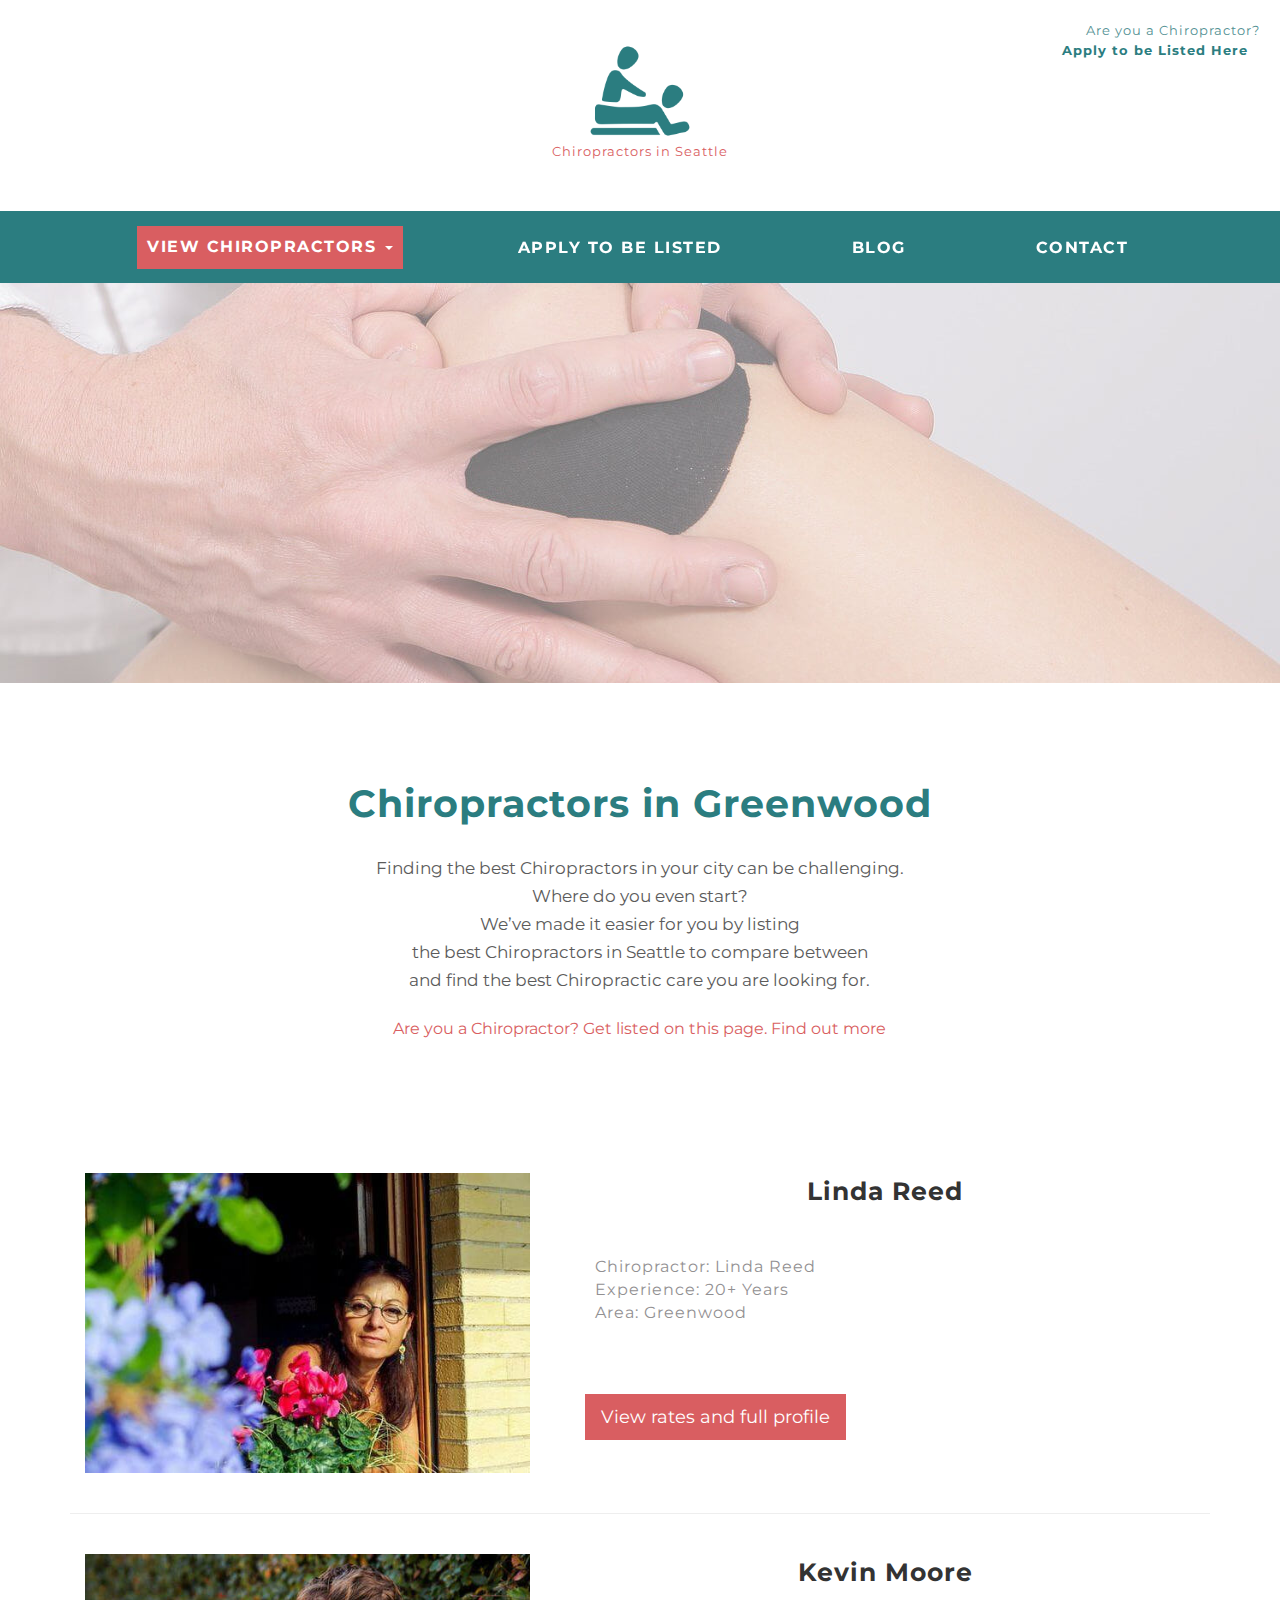
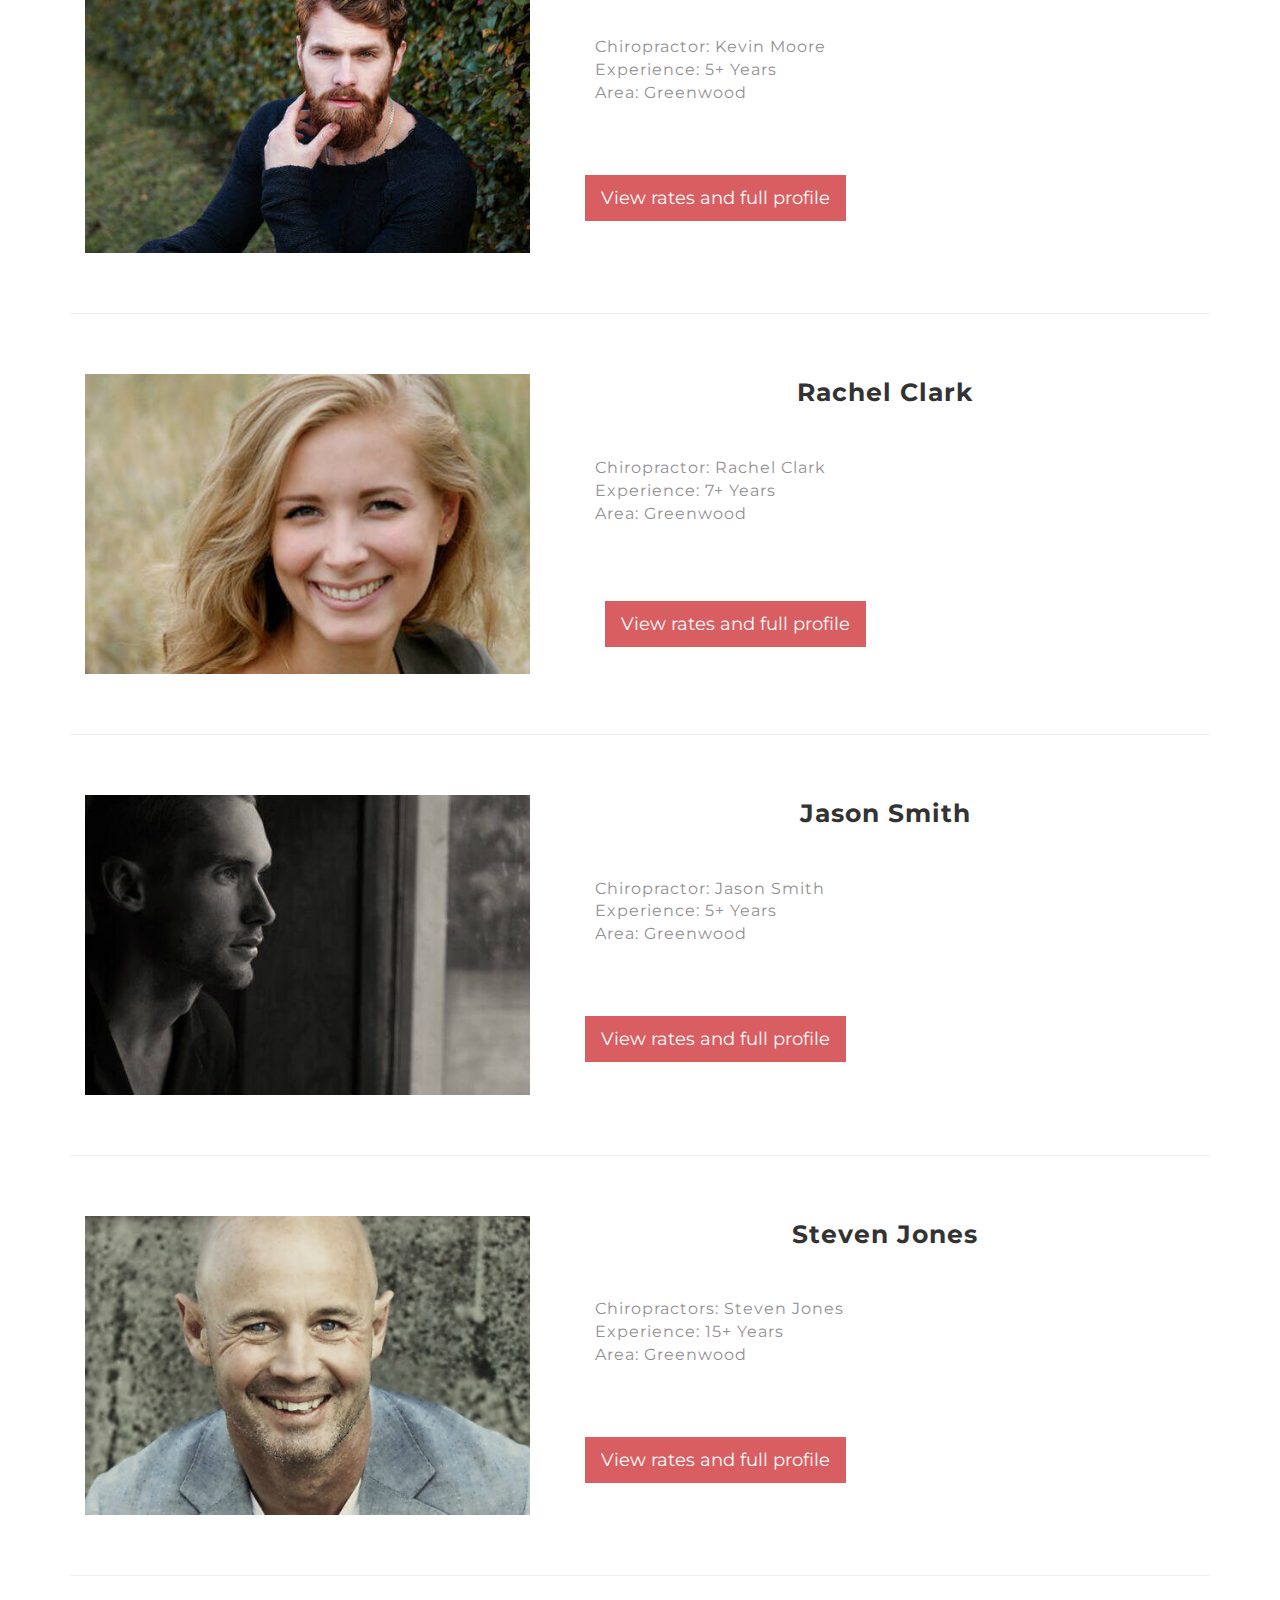
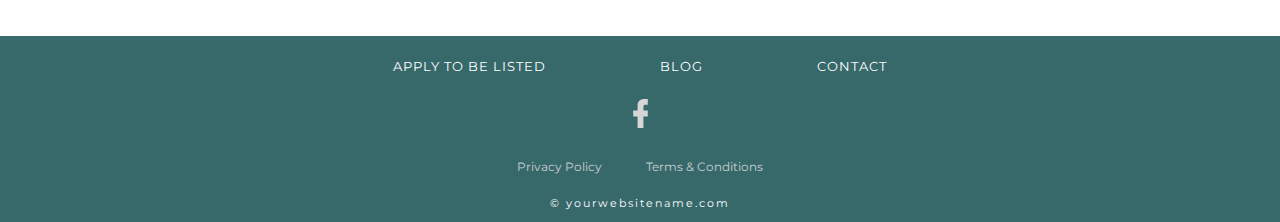
<file: chiropractors-greenwood.html>
<!DOCTYPE html>
<html lang="en">
<head>
  <meta charset="utf-8">
  <meta content="IE=edge" http-equiv="X-UA-Compatible">
  <meta content="width=device-width, initial-scale=1" name="viewport">
  
  <!-- Meta Description -->
  <meta content="" name="description">

  <title>Chiropractors in Greenwood, Seattle</title>

      <!-- CSS Stylesheets -->
  <link href="css/bootstrap.min.css" rel="stylesheet">
  <link href="css/style.css" rel="stylesheet" type="text/css">
  <link href="css/navbar.css" rel="stylesheet" type="text/css">

  <!-- Google Fonts -->
  <link href="https://fonts.googleapis.com/css?family=Montserrat" rel="stylesheet" type="text/css">
  <link href="https://fonts.googleapis.com/css?family=Reem+Kufi" rel="stylesheet">

  <!-- Favicon -->
  <link href="images/chiropractors-favicon.png" rel="icon">

</head>

<body>

  <div align="center" id="top-banner">

    <p align="right" class="top-quote">Are you a Chiropractor?<br> 

      <a href="apply-to-be-listed.html"><strong>Apply to be Listed Here</strong></a></p>

    <!--Website Logo-->

      <a href="#"><img alt="chiropractors-logo" class="logo img-responsive" src="images/chiropractors-logo-img.png"></a>

        <p class="tagline">Chiropractors in Seattle</p>

  </div><!-- /.top-banner-->

  <nav class="navbar navbar-default navbar-static-top" id="topnavbar" role="navigation">

    <div class="container">

      <div class="navbar-header">

        <button class="navbar-toggle" data-target=" .navbar-collapse" data-toggle="collapse" type="button">

            <span class="sr-only">Toggle navigation</span> 
                <span class="icon-bar"></span> 
                <span class="icon-bar"></span> 
                <span class="icon-bar"></span>

        </button>

      </div><!-- /.navbar-header-->

      <div align="center" class="collapse navbar-collapse">

        <ul class="nav navbar-nav">

            <li class="dropdown">

              <p aria-expanded="false" aria-haspopup="true" class="dropdown-toggle highlighted" data-toggle="dropdown" role="button">VIEW CHIROPRACTORS <span class="caret"></span></p>

              <ul class="dropdown-menu">

                <li><a href="chiropractors-capitol-hill.html">"Location"</a></li>

                  <li class="divider" role="separator"></li>

                <li><a href="chiropractors-mount-baker.html">"Location"</a></li>

                  <li class="divider" role="separator"></li>

                <li><a href="chiropractors-greenwood.html">"Location"</a></li>

                  <li class="divider" role="separator"></li>

                <li><a href="#">"Location"</a></li>
          
              </ul>

            </li><!--- /.dropdown-->

            <li><a href="apply-to-be-listed.html"><span class="hvr-underline-from-center">APPLY TO BE LISTED</span></a></li>

            <li><a href="blog.html"><span class="hvr-underline-from-center">BLOG</span></a></li>

            <li><a href="contact.html"><span class="hvr-underline-from-center">CONTACT</span></a></li>

        </ul>

      </div><!-- /.navbar-collapse-->

    </div><!-- /.conatiner-->

  </nav><!-- /nav-->


  <div class="city-banner">
    

  </div><!-- /.city-banner-->


  <div class="city-listing">

    <div class="row">

      <div align="center" class="col-md-8 col-md-offset-2">

        <h1>Chiropractors in Greenwood</h1>
        
          <p>Finding the best Chiropractors in your city can be challenging.</p>
          <p>Where do you even start?</p>
          <p>We’ve made it easier for you by listing<br> the best Chiropractors in Seattle to compare between <br>and find the best Chiropractic care you are looking for.</p><br />
          
          <p class="listing"><a href="#">Are you a Chiropractor? Get listed on this page. Find out more</a></p>

      </div><!--  /.col-md-8-->

    </div><!--  /.row-->

  </div><!--- /.city-listing-->

  <div id="listings">

    <div class="container">

      <div class="row">

        <div align="center" class="col-md-5">

        <img alt="chiropractor-1" class="img-responsive" src="images/chiropractor-1.jpg">

        </div><!-- /.col-md-->

        <div class="col-md-7 details">
          <h3>Linda Reed</h3><br><br>

            <p class="chiropractors-details">Chiropractor: Linda Reed<br>
            Experience: 20+ Years<br>
            Area: Greenwood</p><br><br>

          <a href="chiropractors-linda-reed.html"><button class="btn btn-lg center-block hvr-hang full-profile" type="submit">View rates and full profile</button></a>

        </div><!-- /.details-->

      </div><!--end row--><br><hr><br>


      <div class="row">

        <div align="center" class="col-md-5">

        <img alt="chiropractor" class="img-responsive" src="images/chiropractor-2.jpg">

        </div><!-- /.col-md-->

        <div class="col-md-7 details">

          <h3>Kevin Moore</h3><br><br>

            <p class="chiropractors-details">Chiropractor: Kevin Moore<br>
            Experience: 5+ Years<br>
            Area: Greenwood</p><br><br>

          <a href="#"><button class="btn btn-lg center-block hvr-hang full-profile" type="submit">View rates and full profile</button></a>

        </div><!-- /.details-->
      </div><!-- /.row--><br><br><hr><br><br>


      <div class="row">
        <div align="center" class="col-md-5">

          <img alt="chiropractor" class="img-responsive" src="images/chiropractor-3.jpg">

        </div><!-- /.col-md-->


        <div class="col-md-7 details">

          <h3>Rachel Clark</h3><br><br>

            <p class="chiropractors-details">Chiropractor: Rachel Clark<br>

            Experience: 7+ Years<br />
            Area: Greenwood<br><br><br>

          <a href="#"><button class="btn btn-lg center-block hvr-hang full-profile" type="submit">View rates and full profile</button></a></p>

        </div><!-- /.details-->

      </div><!--end row--><br><br><hr><br><br>


      <div class="row">

        <div align="center" class="col-md-5">

        <img alt="chiropractor" class="img-responsive" src="images/chiropractor-4.jpg">

        </div><!-- /.col-md-->

        <div class="col-md-7 details">
          <h3>Jason Smith</h3><br><br>

            <p class="chiropractors-details">Chiropractor: Jason Smith<br>
            Experience: 5+ Years<br>
            Area: Greenwood</p><br><br>

          <a href="#"><button class="btn btn-lg center-block hvr-hang full-profile" type="submit">View rates and full profile</button></a>

        </div><!-- /.details-->

      </div><!--end row--><br><br><hr><br><br>

      <div class="row">

        <div align="center" class="col-md-5">

        <img alt="chiropractor" class="img-responsive" src="images/chiropractor-5.jpg">

        </div><!--end /.col-md-->

        <div class="col-md-7 details">

          <h3>Steven Jones</h3><br><br>
          
            <p class="chiropractors-details">Chiropractors: Steven Jones<br>
            Experience: 15+ Years<br>
            Area: Greenwood</p><br><br>

          <a href="#"><button class="btn btn-lg center-block hvr-hang full-profile" type="submit">View rates and full profile</button></a>
        </div><!-- /.details-->

      </div><!-- /.row--><br><br><hr><br><br>
  
    </div><!-- /.container-->

  </div><!-- /.listings-->
  

<footer class="footer">

  <div align="center" class="footerlinks">

    <a href="apply-to-be-listed.html">APPLY TO BE LISTED</a> 

    <a href="blog.html">BLOG</a> 

    <a href="contact.html">CONTACT</a>

  </div><!-- /footerlinks-->

  <div align="center" class="social-links">

    <a href="https://www.facebook.com/" target="_blank"><svg style="width:35px; height:35px" viewbox="0 0 24 24">
    <path d="M17,2V2H17V6H15C14.31,6 14,6.81 14,7.5V10H14L17,10V14H14V22H10V14H7V10H10V6A4,4 0 0,1 14,2H17Z" fill="#d6d6d6"></path></svg></a>

  </div><!-- /.social-link-->

  <div align="center" class="policy-links">

    <a href="privacy-policy.html" rel="nofollow">Privacy Policy</a> 
    <a href="terms-and-conditions.html" rel="nofollow">Terms &amp; Conditions</a>

  </div><!-- /.policy-links-->


    <p align="center" class="text-muted footertext">&copy; yourwebsitename.com</p> 

</footer><!-- /footer-->


  <!-- jQuery (necessary for Bootstrap's JavaScript plugins) -->
  <script src="https://ajax.googleapis.com/ajax/libs/jquery/1.11.3/jquery.min.js">
  </script> <!-- Include all compiled plugins (below), or include individual files as needed -->
   
  <script src="js/bootstrap.min.js">
  </script> 

  <!-- Navbar Affix Script-->
  <script>
  $('#topnavbar').affix({
     offset: {
         top: $('#top-banner').height()
     }   
  }); 
  </script>

</body>

</html>
</file>
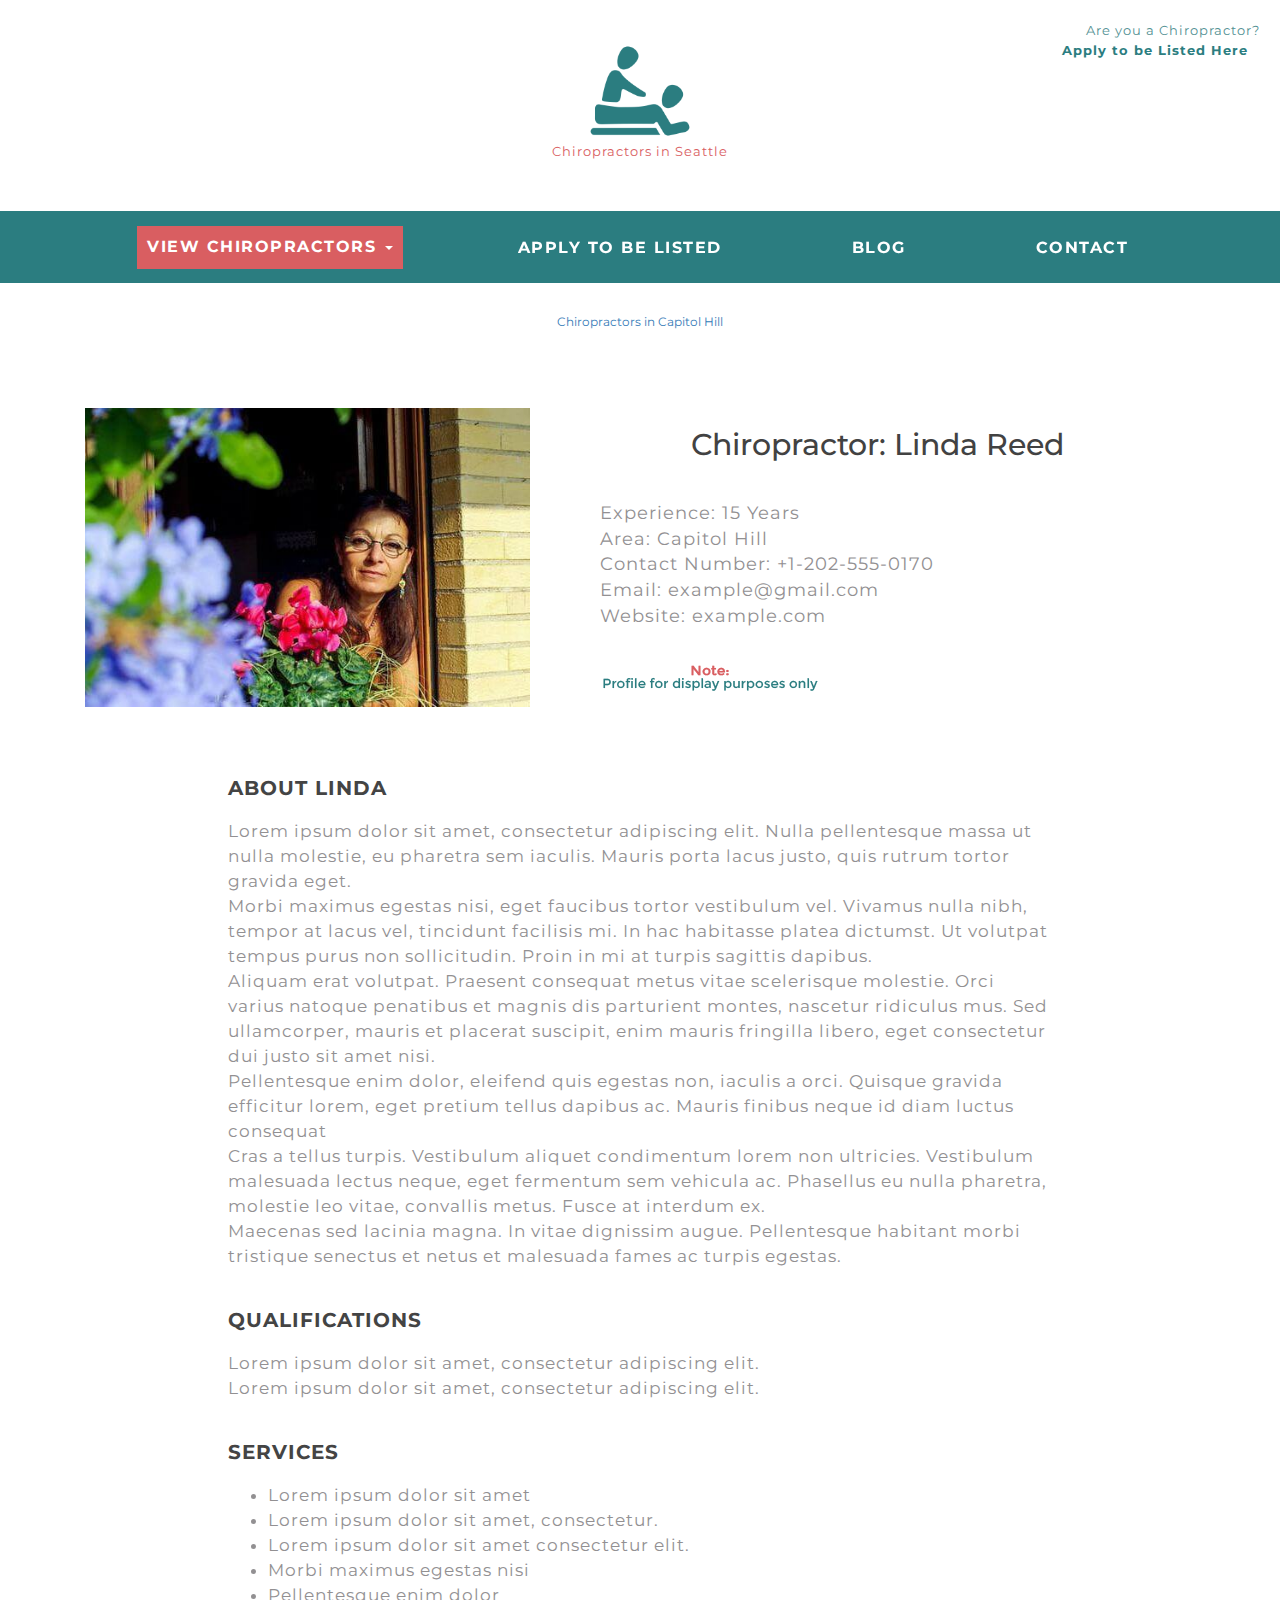
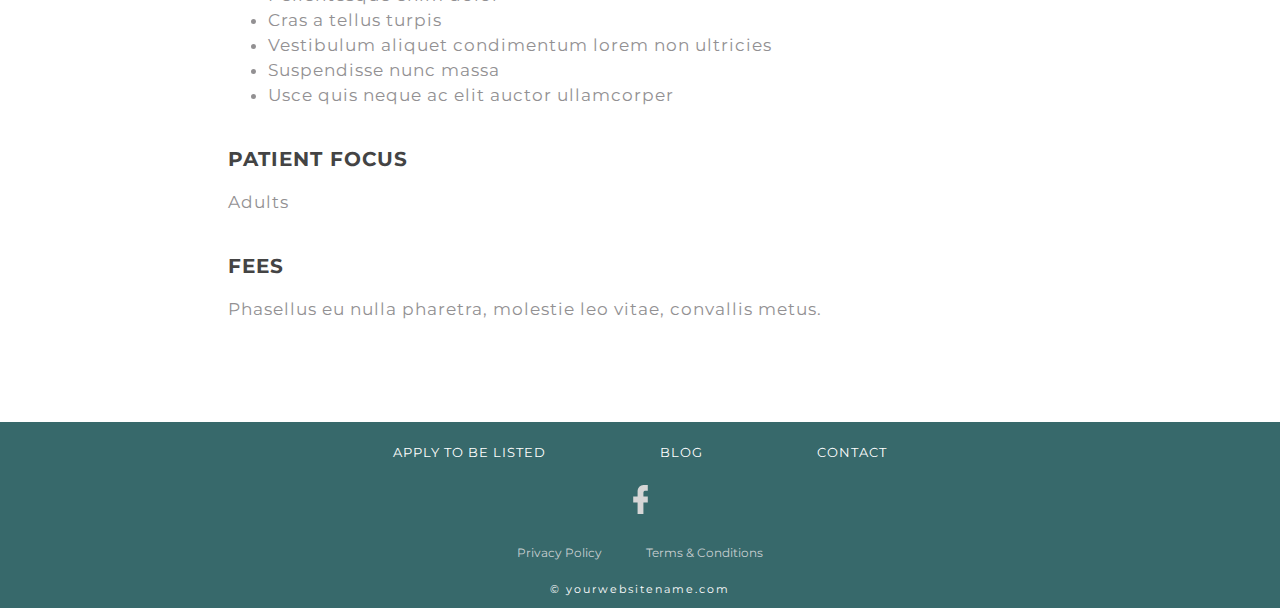
<file: chiropractors-linda-reed.html>
<!DOCTYPE html>
<html lang="en">
<head>
  <meta charset="utf-8">
  <meta content="IE=edge" http-equiv="X-UA-Compatible">
  <meta content="width=device-width, initial-scale=1" name="viewport">
  
  <!-- Meta Description -->
  <meta content="" name="description">


  <title>Chiropractors Linda Reed Profile</title>

      <!-- CSS Stylesheets -->
  <link href="css/bootstrap.min.css" rel="stylesheet">
  <link href="css/style.css" rel="stylesheet" type="text/css">
  <link href="css/navbar.css" rel="stylesheet" type="text/css">

  <!-- Google Fonts -->
  <link href="https://fonts.googleapis.com/css?family=Montserrat" rel="stylesheet" type="text/css">
  <link href="https://fonts.googleapis.com/css?family=Reem+Kufi" rel="stylesheet">

  <!-- Favicon -->
  <link href="images/chiropractors-favicon.png" rel="icon">

</head>

<body>

  <div align="center" id="top-banner">

    <p align="right" class="top-quote">Are you a Chiropractor?<br> 

      <a href="apply-to-be-listed.html"><strong>Apply to be Listed Here</strong></a></p>

    <!--Website Logo-->

      <a href="#"><img alt="chiropractors-logo" class="logo img-responsive" src="images/chiropractors-logo-img.png"></a>

        <p class="tagline">Chiropractors in Seattle</p>

  </div><!-- /.top-banner-->

  <nav class="navbar navbar-default navbar-static-top" id="topnavbar" role="navigation">

    <div class="container">

      <div class="navbar-header">

        <button class="navbar-toggle" data-target=" .navbar-collapse" data-toggle="collapse" type="button">

            <span class="sr-only">Toggle navigation</span> 
                <span class="icon-bar"></span> 
                <span class="icon-bar"></span> 
                <span class="icon-bar"></span>

        </button>

      </div><!-- /.navbar-header-->

      <div align="center" class="collapse navbar-collapse">

        <ul class="nav navbar-nav">

            <li class="dropdown">

              <p aria-expanded="false" aria-haspopup="true" class="dropdown-toggle highlighted" data-toggle="dropdown" role="button">VIEW CHIROPRACTORS <span class="caret"></span></p>

              <ul class="dropdown-menu">

                <li><a href="chiropractors-capitol-hill.html">"Location"</a></li>

                  <li class="divider" role="separator"></li>

                <li><a href="chiropractors-mount-baker.html">"Location"</a></li>

                  <li class="divider" role="separator"></li>

                <li><a href="chiropractors-greenwood.html">"Location"</a></li>

                  <li class="divider" role="separator"></li>

                <li><a href="#">"Location"</a></li>
          
              </ul>

            </li><!--- /.dropdown-->

            <li><a href="apply-to-be-listed.html"><span class="hvr-underline-from-center">APPLY TO BE LISTED</span></a></li>

            <li><a href="blog.html"><span class="hvr-underline-from-center">BLOG</span></a></li>

            <li><a href="contact.html"><span class="hvr-underline-from-center">CONTACT</span></a></li>

        </ul>

      </div><!-- /.navbar-collapse-->

    </div><!-- /.conatiner-->

  </nav><!-- /nav-->
  
  <ol class="breadcrumb">
    <li>
      <a href="chiropractors-capitol-hill.html">Chiropractors in Capitol Hill</a>
    </li>

  </ol> <!-- /.breadcrumb-->


  <div class="profile">

    <div class="container">

      <div class="row">

        <div class="col-md-5">

          <img alt="chiropractor" class="img-responsive" src="images/chiropractor-1.jpg">

        </div><!-- /.col-md -->

        <div class="col-md-7">

          <h2 align="center">Chiropractor: Linda Reed</h2>
          
            <p class="chiropractor-info">Experience: 15 Years<br>
            Area: Capitol Hill<br>
            Contact Number: +1-202-555-0170<br>
            Email: example@gmail.com<br>
            Website: example.com</p>

          <p class="profile-note"><img class="img-responsive" src="images/profile-note.png"></p>

        </div><!-- /.col-md-7-->

      </div><!-- /.row-->

    </div><!-- /.container-->

    <div class="row about-chiropractor">

      <div class="col-md-8 col-md-offset-2">

        <h5>ABOUT LINDA</h5>

          <p>Lorem ipsum dolor sit amet, consectetur adipiscing elit. Nulla pellentesque massa ut nulla molestie, eu pharetra sem iaculis. Mauris porta lacus justo, quis rutrum tortor gravida eget.</p>

          <p>Morbi maximus egestas nisi, eget faucibus tortor vestibulum vel. Vivamus nulla nibh, tempor at lacus vel, tincidunt facilisis mi. In hac habitasse platea dictumst. Ut volutpat tempus purus non sollicitudin. Proin in mi at turpis sagittis dapibus.</p>

          <p>Aliquam erat volutpat. Praesent consequat metus vitae scelerisque molestie. Orci varius natoque penatibus et magnis dis parturient montes, nascetur ridiculus mus. Sed ullamcorper, mauris et placerat suscipit, enim mauris fringilla libero, eget consectetur dui justo sit amet nisi.</p>

          <p>Pellentesque enim dolor, eleifend quis egestas non, iaculis a orci. Quisque gravida efficitur lorem, eget pretium tellus dapibus ac. Mauris finibus neque id diam luctus consequat</p>

          <p>Cras a tellus turpis. Vestibulum aliquet condimentum lorem non ultricies. Vestibulum malesuada lectus neque, eget fermentum sem vehicula ac. Phasellus eu nulla pharetra, molestie leo vitae, convallis metus. Fusce at interdum ex.</p>

          <p>Maecenas sed lacinia magna. In vitae dignissim augue. Pellentesque habitant morbi tristique senectus et netus et malesuada fames ac turpis egestas.</p>

          <h5>QUALIFICATIONS</h5>
          <p>Lorem ipsum dolor sit amet, consectetur adipiscing elit.</p>

         <p>Lorem ipsum dolor sit amet, consectetur adipiscing elit.</p>
        
         <h5>SERVICES</h5>
          <ul>
           <li>Lorem ipsum dolor sit amet</li>
            <li>Lorem ipsum dolor sit amet, consectetur.</li>
            <li>Lorem ipsum dolor sit amet consectetur elit.</li>
            <li>Morbi maximus egestas nisi</li>
            <li>Pellentesque enim dolor</li>
            <li>Cras a tellus turpis</li>
            <li>Vestibulum aliquet condimentum lorem non ultricies</li>
            <li>Suspendisse nunc massa</li>
            <li>Usce quis neque ac elit auctor ullamcorper</li>
          </ul>
        
          <h5>PATIENT FOCUS</h5>
          <p>Adults</p>
        
          <h5>FEES</h5>
          
            <p>Phasellus eu nulla pharetra, molestie leo vitae, convallis metus.</p>

      </div><!-- /.col-md-->

    </div><!-- /.about-chiropractor-->

  </div><!-- /.profile-->



  
<footer class="footer">

  <div align="center" class="footerlinks">

    <a href="apply-to-be-listed.html">APPLY TO BE LISTED</a> 

    <a href="blog.html">BLOG</a> 

    <a href="contact.html">CONTACT</a>

  </div><!-- /footerlinks-->

  <div align="center" class="social-links">

    <a href="https://www.facebook.com/" target="_blank"><svg style="width:35px; height:35px" viewbox="0 0 24 24">
    <path d="M17,2V2H17V6H15C14.31,6 14,6.81 14,7.5V10H14L17,10V14H14V22H10V14H7V10H10V6A4,4 0 0,1 14,2H17Z" fill="#d6d6d6"></path></svg></a>

  </div><!-- /.social-link-->

  <div align="center" class="policy-links">

    <a href="privacy-policy.html" rel="nofollow">Privacy Policy</a> 
    <a href="terms-and-conditions.html" rel="nofollow">Terms &amp; Conditions</a>

  </div><!-- /.policy-links-->


    <p align="center" class="text-muted footertext">&copy; yourwebsitename.com</p> 

</footer><!-- /footer-->


  <!-- jQuery (necessary for Bootstrap's JavaScript plugins) -->
  <script src="https://ajax.googleapis.com/ajax/libs/jquery/1.11.3/jquery.min.js">
  </script> <!-- Include all compiled plugins (below), or include individual files as needed -->
   
  <script src="js/bootstrap.min.js">
  </script> 

  <!-- Navbar Affix Script-->
  <script>
  $('#topnavbar').affix({
     offset: {
         top: $('#top-banner').height()
     }   
  }); 
  </script>

</body>

</html>
</file>
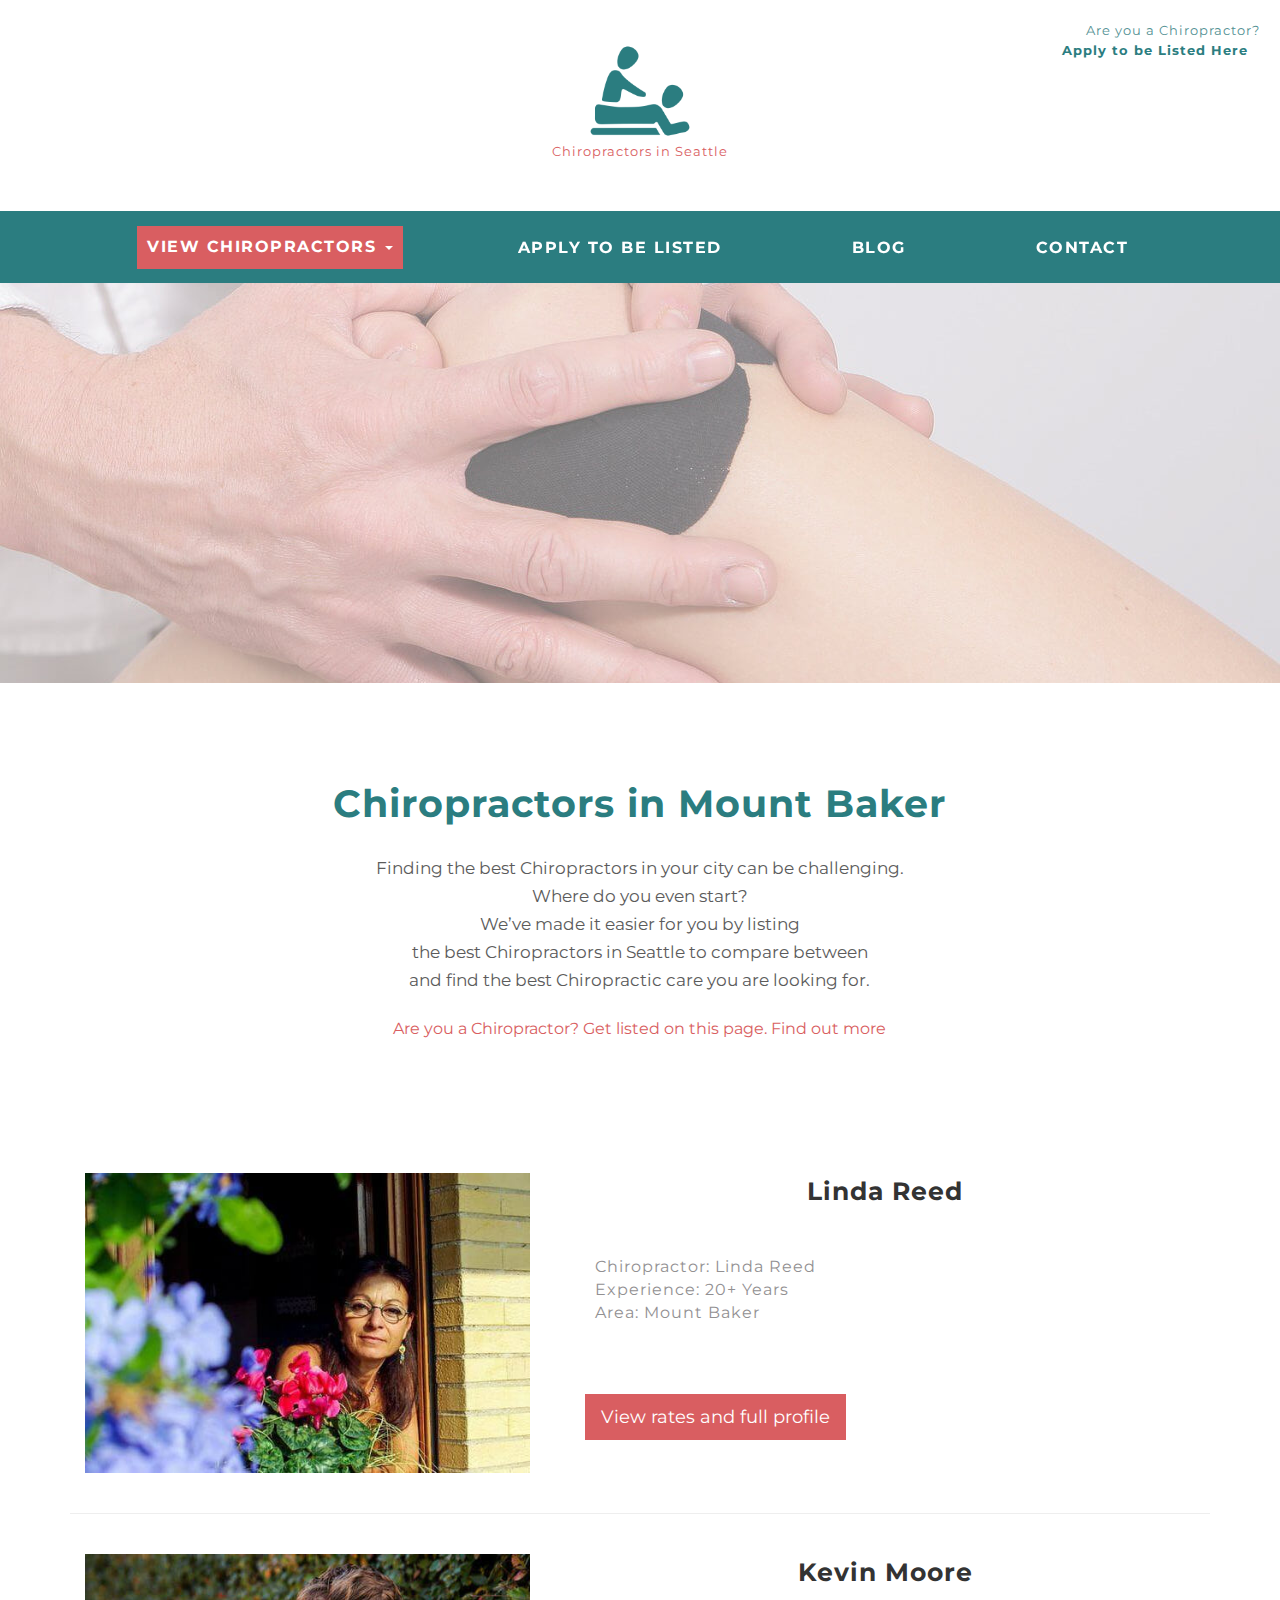
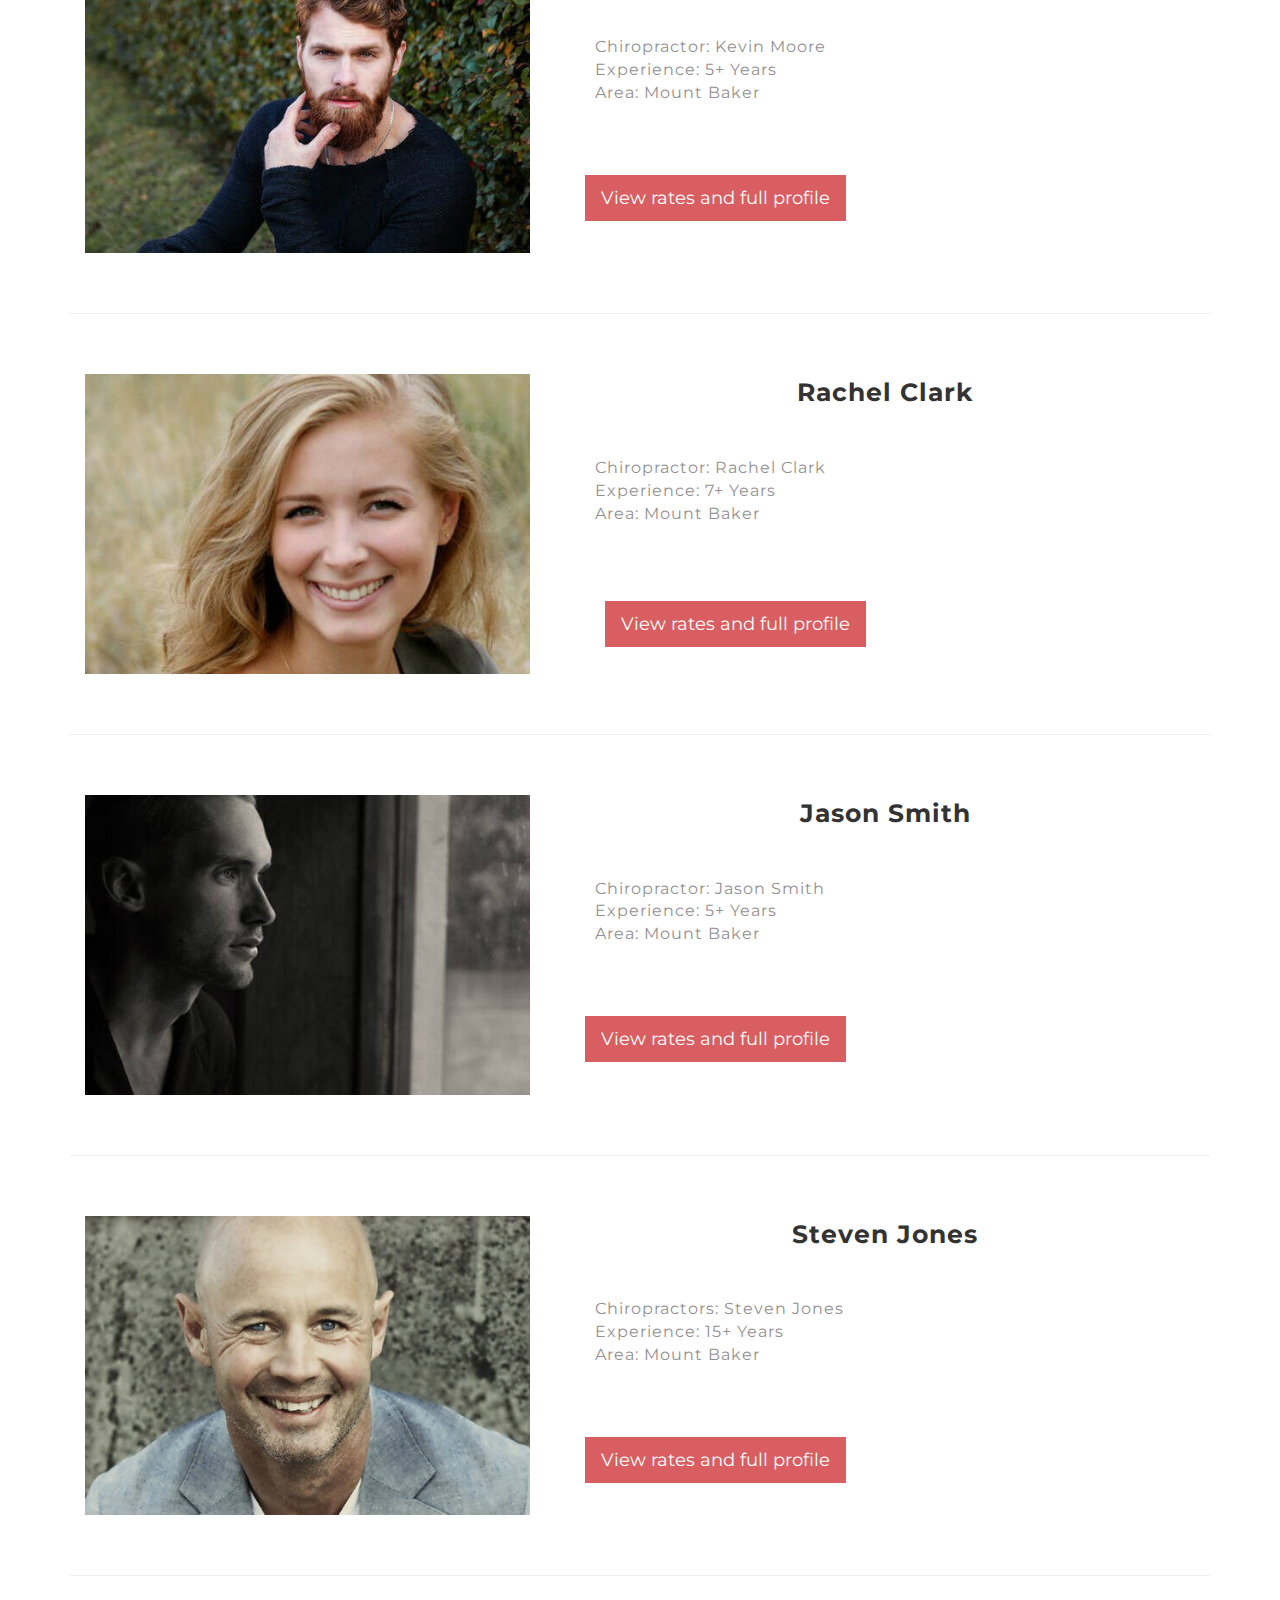
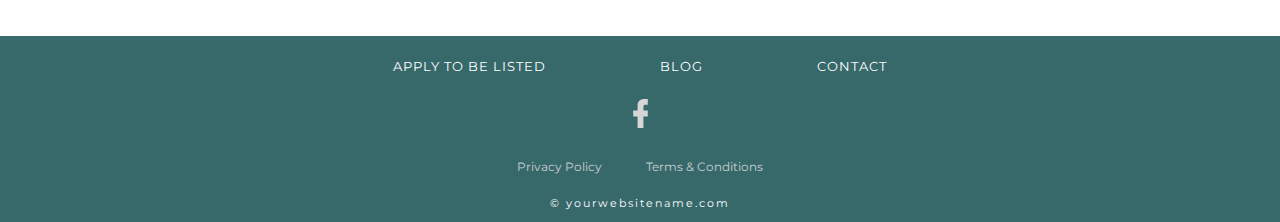
<file: chiropractors-mount-baker.html>
<!DOCTYPE html>
<html lang="en">
<head>
  <meta charset="utf-8">
  <meta content="IE=edge" http-equiv="X-UA-Compatible">
  <meta content="width=device-width, initial-scale=1" name="viewport">
  
  <!-- Meta Description -->
  <meta content="" name="description">


  <title>Chiropractors in Mount Baker</title>

      <!-- CSS Stylesheets -->
  <link href="css/bootstrap.min.css" rel="stylesheet">
  <link href="css/style.css" rel="stylesheet" type="text/css">
  <link href="css/navbar.css" rel="stylesheet" type="text/css">

  <!-- Google Fonts -->
  <link href="https://fonts.googleapis.com/css?family=Montserrat" rel="stylesheet" type="text/css">
  <link href="https://fonts.googleapis.com/css?family=Reem+Kufi" rel="stylesheet">

  <!-- Favicon -->
  <link href="images/chiropractors-favicon.png" rel="icon">

</head>

<body>

  <div align="center" id="top-banner">

    <p align="right" class="top-quote">Are you a Chiropractor?<br> 

      <a href="apply-to-be-listed.html"><strong>Apply to be Listed Here</strong></a></p>

    <!--Website Logo-->

      <a href="#"><img alt="chiropractors-logo" class="logo img-responsive" src="images/chiropractors-logo-img.png"></a>

        <p class="tagline">Chiropractors in Seattle</p>

  </div><!-- /.top-banner-->

  <nav class="navbar navbar-default navbar-static-top" id="topnavbar" role="navigation">

    <div class="container">

      <div class="navbar-header">

        <button class="navbar-toggle" data-target=" .navbar-collapse" data-toggle="collapse" type="button">

            <span class="sr-only">Toggle navigation</span> 
                <span class="icon-bar"></span> 
                <span class="icon-bar"></span> 
                <span class="icon-bar"></span>

        </button>

      </div><!-- /.navbar-header-->

      <div align="center" class="collapse navbar-collapse">

        <ul class="nav navbar-nav">

            <li class="dropdown">

              <p aria-expanded="false" aria-haspopup="true" class="dropdown-toggle highlighted" data-toggle="dropdown" role="button">VIEW CHIROPRACTORS <span class="caret"></span></p>

              <ul class="dropdown-menu">

                <li><a href="chiropractors-capitol-hill.html">"Location"</a></li>

                  <li class="divider" role="separator"></li>

                <li><a href="chiropractors-mount-baker.html">"Location"</a></li>

                  <li class="divider" role="separator"></li>

                <li><a href="chiropractors-greenwood.html">"Location"</a></li>

                  <li class="divider" role="separator"></li>

                <li><a href="#">"Location"</a></li>
          
              </ul>

            </li><!--- /.dropdown-->

            <li><a href="apply-to-be-listed.html"><span class="hvr-underline-from-center">APPLY TO BE LISTED</span></a></li>

            <li><a href="blog.html"><span class="hvr-underline-from-center">BLOG</span></a></li>

            <li><a href="#"><span class="hvr-underline-from-center">CONTACT</span></a></li>

        </ul>

      </div><!-- /.navbar-collapse-->

    </div><!-- /.conatiner-->

  </nav><!-- /nav-->


  <div class="city-banner">
    

  </div><!-- /.city-banner-->


  <div class="city-listing">

    <div class="row">

      <div align="center" class="col-md-8 col-md-offset-2">

        <h1>Chiropractors in Mount Baker</h1>
        
          <p>Finding the best Chiropractors in your city can be challenging.</p>
          <p>Where do you even start?</p>
          <p>We’ve made it easier for you by listing<br> the best Chiropractors in Seattle to compare between <br>and find the best Chiropractic care you are looking for.</p><br />
          
          <p class="listing"><a href="apply-to-be-listed.html">Are you a Chiropractor? Get listed on this page. Find out more</a></p>

      </div><!--  /.col-md-8-->

    </div><!--  /.row-->

  </div><!--- /.city-listing-->

  <div id="listings">

    <div class="container">

      <div class="row">

        <div align="center" class="col-md-5">

        <img alt="chiropractor-1" class="img-responsive" src="images/chiropractor-1.jpg">

        </div><!-- /.col-md-->

        <div class="col-md-7 details">
          <h3>Linda Reed</h3><br><br>

            <p class="chiropractors-details">Chiropractor: Linda Reed<br>
            Experience: 20+ Years<br>
            Area: Mount Baker</p><br><br>

          <a href="chiropractors-linda-reed.html"><button class="btn btn-lg center-block hvr-hang full-profile" type="submit">View rates and full profile</button></a>

        </div><!-- /.details-->

      </div><!--end row--><br><hr><br>


      <div class="row">

        <div align="center" class="col-md-5">

        <img alt="chiropractor" class="img-responsive" src="images/chiropractor-2.jpg">

        </div><!-- /.col-md-->

        <div class="col-md-7 details">

          <h3>Kevin Moore</h3><br><br>

            <p class="chiropractors-details">Chiropractor: Kevin Moore<br>
            Experience: 5+ Years<br>
            Area: Mount Baker</p><br><br>

          <a href="#"><button class="btn btn-lg center-block hvr-hang full-profile" type="submit">View rates and full profile</button></a>

        </div><!-- /.details-->
      </div><!-- /.row--><br><br><hr><br><br>


      <div class="row">
        <div align="center" class="col-md-5">

          <img alt="chiropractor" class="img-responsive" src="images/chiropractor-3.jpg">

        </div><!-- /.col-md-->


        <div class="col-md-7 details">

          <h3>Rachel Clark</h3><br><br>

            <p class="chiropractors-details">Chiropractor: Rachel Clark<br>

            Experience: 7+ Years<br />
            Area: Mount Baker<br><br><br>

          <a href="#"><button class="btn btn-lg center-block hvr-hang full-profile" type="submit">View rates and full profile</button></a></p>

        </div><!-- /.details-->

      </div><!--end row--><br><br><hr><br><br>


      <div class="row">

        <div align="center" class="col-md-5">

        <img alt="chiropractor" class="img-responsive" src="images/chiropractor-4.jpg">

        </div><!-- /.col-md-->

        <div class="col-md-7 details">
          <h3>Jason Smith</h3><br><br>

            <p class="chiropractors-details">Chiropractor: Jason Smith<br>
            Experience: 5+ Years<br>
            Area: Mount Baker</p><br><br>

          <a href="#"><button class="btn btn-lg center-block hvr-hang full-profile" type="submit">View rates and full profile</button></a>

        </div><!-- /.details-->

      </div><!--end row--><br><br><hr><br><br>

      <div class="row">

        <div align="center" class="col-md-5">

        <img alt="chiropractor" class="img-responsive" src="images/chiropractor-5.jpg">

        </div><!--end /.col-md-->

        <div class="col-md-7 details">

          <h3>Steven Jones</h3><br><br>
          
            <p class="chiropractors-details">Chiropractors: Steven Jones<br>
            Experience: 15+ Years<br>
            Area: Mount Baker</p><br><br>

          <a href="#"><button class="btn btn-lg center-block hvr-hang full-profile" type="submit">View rates and full profile</button></a>
        </div><!-- /.details-->

      </div><!-- /.row--><br><br><hr><br><br>
  
    </div><!-- /.container-->

  </div><!-- /.listings-->
  

<footer class="footer">

  <div align="center" class="footerlinks">

    <a href="apply-to-be-listed.html">APPLY TO BE LISTED</a> 

    <a href="blog.html">BLOG</a> 

    <a href="contact.html">CONTACT</a>

  </div><!-- /footerlinks-->

  <div align="center" class="social-links">

    <a href="https://www.facebook.com/" target="_blank"><svg style="width:35px; height:35px" viewbox="0 0 24 24">
    <path d="M17,2V2H17V6H15C14.31,6 14,6.81 14,7.5V10H14L17,10V14H14V22H10V14H7V10H10V6A4,4 0 0,1 14,2H17Z" fill="#d6d6d6"></path></svg></a>

  </div><!-- /.social-link-->

  <div align="center" class="policy-links">

    <a href="privacy-policy.html" rel="nofollow">Privacy Policy</a> 
    <a href="terms-and-conditions.html" rel="nofollow">Terms &amp; Conditions</a>

  </div><!-- /.policy-links-->


    <p align="center" class="text-muted footertext">&copy; yourwebsitename.com</p> 

</footer><!-- /footer-->


  <!-- jQuery (necessary for Bootstrap's JavaScript plugins) -->
  <script src="https://ajax.googleapis.com/ajax/libs/jquery/1.11.3/jquery.min.js">
  </script> <!-- Include all compiled plugins (below), or include individual files as needed -->
   
  <script src="js/bootstrap.min.js">
  </script> 

  <!-- Navbar Affix Script-->
  <script>
  $('#topnavbar').affix({
     offset: {
         top: $('#top-banner').height()
     }   
  }); 
  </script>

</body>

</html>
</file>
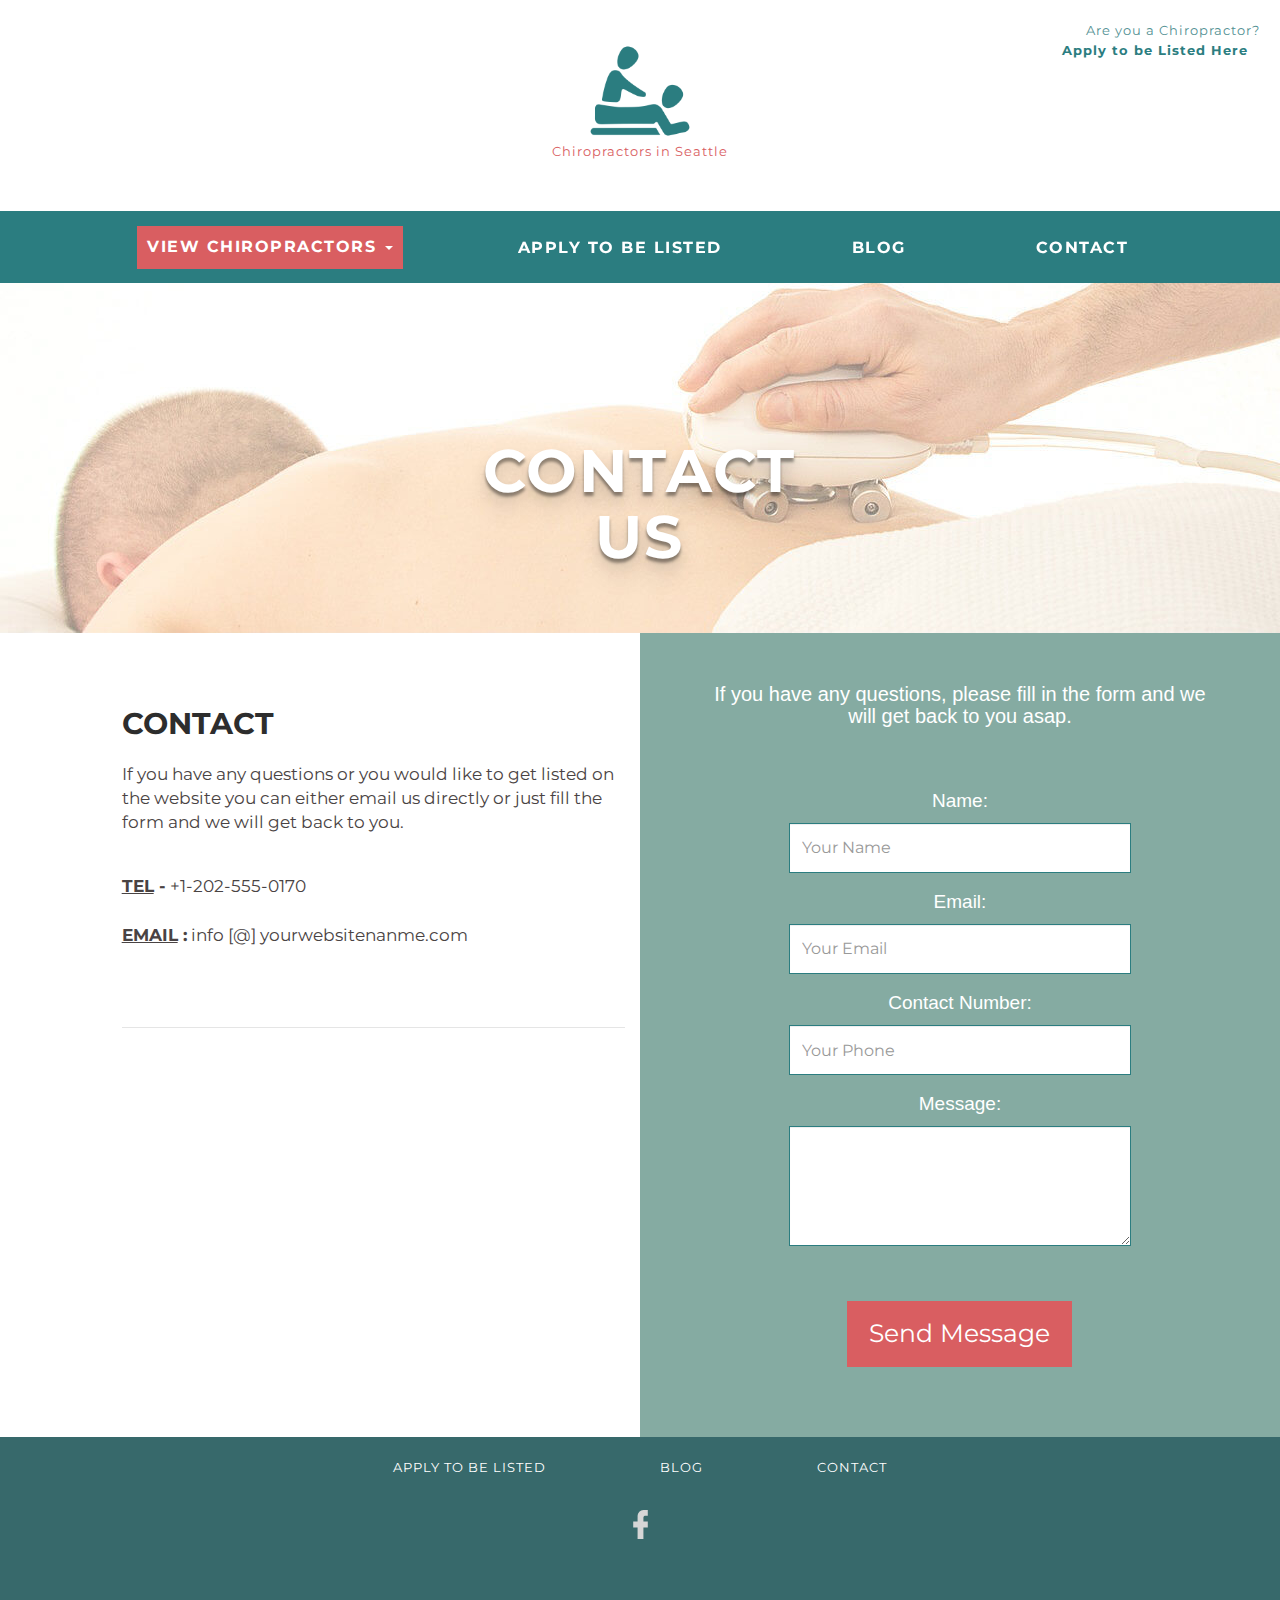
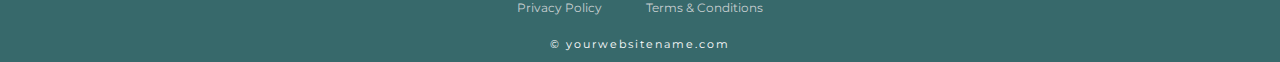
<file: contact.html>
<!DOCTYPE html>
<html lang="en">
<head>
  <meta charset="utf-8">
  <meta content="IE=edge" http-equiv="X-UA-Compatible">
  <meta content="width=device-width, initial-scale=1" name="viewport">
  
  <!-- Meta Description -->
  <meta content="" name="description">

  <title>Contact Chiropractors</title>

      <!-- CSS Stylesheets -->
  <link href="css/bootstrap.min.css" rel="stylesheet">
  <link href="css/contact-page-styling.css" rel="stylesheet" type="text/css">
  <link href="css/navbar.css" rel="stylesheet" type="text/css">

  <!-- Google Fonts -->
  <link href="https://fonts.googleapis.com/css?family=Montserrat" rel="stylesheet" type="text/css">
  <link href="https://fonts.googleapis.com/css?family=Reem+Kufi" rel="stylesheet">

  <!-- Favicon -->
  <link href="images/chiropractors-favicon.png" rel="icon">

</head>

<body>

  <div align="center" id="top-banner">

    <p align="right" class="top-quote">Are you a Chiropractor?<br> 

      <a href="https://yourwebsitename.com/apply-to-be-listed.html"><strong>Apply to be Listed Here</strong></a></p>

    <!--Website Logo-->

      <a href="https://yourwebsitename.com/"><img alt="chiropractors-logo" class="logo img-responsive" src="images/chiropractors-logo-img.png"></a>

        <p class="tagline">Chiropractors in Seattle</p>

  </div><!-- /.top-banner-->

  <nav class="navbar navbar-default navbar-static-top" id="topnavbar" role="navigation">

    <div class="container">

      <div class="navbar-header">

        <button class="navbar-toggle" data-target=" .navbar-collapse" data-toggle="collapse" type="button">

            <span class="sr-only">Toggle navigation</span> 
                <span class="icon-bar"></span> 
                <span class="icon-bar"></span> 
                <span class="icon-bar"></span>

        </button>

      </div><!-- /.navbar-header-->

      <div align="center" class="collapse navbar-collapse">

        <ul class="nav navbar-nav">

            <li class="dropdown">

              <p aria-expanded="false" aria-haspopup="true" class="dropdown-toggle highlighted" data-toggle="dropdown" role="button">VIEW CHIROPRACTORS <span class="caret"></span></p>

                <ul class="dropdown-menu">

                  <li><a href="chiropractors-capitol-hill.html">CAPITOL HILL</a></li>

                    <li class="divider" role="separator"></li>

                  <li><a href="chiropractors-mount-baker.html">MOUNT BAKER</a></li>

                    <li class="divider" role="separator"></li>

                  <li><a href="chiropractors-greenwood.html">GREENWOOD</a></li>

                    <li class="divider" role="separator"></li>

                  <li><a href="#">RAVENNA</a></li>
            
                </ul>

            </li><!--- /.dropdown-->

            <li><a href="apply-to-be-listed.html"><span class="hvr-underline-from-center">APPLY TO BE LISTED</span></a></li>

            <li><a href="blog.html"><span class="hvr-underline-from-center">BLOG</span></a></li>

            <li><a href="contact.php"><span class="hvr-underline-from-center">CONTACT</span></a></li>

        </ul>

      </div><!-- /.navbar-collapse-->

    </div><!-- /.conatiner-->

  </nav><!-- /nav-->

  
  <div class="contact-banner">

    <div class="row">

      <div class="col-md-4 col-md-offset-4">

        <h3 align="center">CONTACT US</h3><br><br><br><br><br><br>

        <p align="center" id="result"><?php echo $result; ?></p>

      </div><!--- /.col-md-->

    </div><!--- /.row-->

  </div><!--- /.contact-banner-->

  <div class="contactusform">

    <div class="row">

      <div class="col-md-1"></div>

      <div class="col-md-5 contact-details"><br>

        <div class="contact-info">

          <p class="contact-heading">CONTACT</p><br>

          <p class="info">If you have any questions or you would like to get listed on the website you can either email us directly or just fill the form and we will get back to you.</p><br>
          <br>

          <p class="info"><strong><u>TEL</u> -</strong> +1-202-555-0170<br><br>

          <strong><u>EMAIL</u> :</strong> info [@] yourwebsitenanme.com</p><br><br><br><hr>

        </div><!--- /.contact-info-->

      </div><!--- /.contact-info-->

      <div align="center" class="col-md-6 emailForm">
      
        <h4 align="center">If you have any questions, please fill in the form and we will get back to you asap.</h4>

        <form method="post">

          <div class="form-group">
            <label for="name">Name:</label> <input class="form-control" name="name" placeholder="Your Name" type="text">
          </div>

          <div class="form-group">
            <label for="email">Email:</label> <input class="form-control" name="email" placeholder="Your Email" type="email">
          </div>

          <div class="form-group">
            <label for="phone">Contact Number:</label> <input class="form-control" name="phone" placeholder="Your Phone" type="tel">
          </div>

          <div class="form-group">
            <label for="message">Message:</label> 
            <textarea class="form-control" id="message" name="message"></textarea>
          </div><br><br>

          <p align="center"><input class="btn btn-success btn-lg" name="submit" type="submit" value="Send Message"></p><br>
        </form>

      </div><!--- /.emailForm-->

    </div><!-- /.row-->

  </div><!--- /.contactusform-->


<footer class="footer">

    <div align="center" class="footerlinks">

      <a href="apply-to-be-listed.html">APPLY TO BE LISTED</a> 

      <a href="blog.html">BLOG</a> 

      <a href="contact.html">CONTACT</a>

    </div><!-- /footerlinks-->

    <div align="center" class="social-links">

      <a href="https://www.facebook.com/" target="_blank"><svg style="width:35px; height:35px" viewbox="0 0 24 24">
      <path d="M17,2V2H17V6H15C14.31,6 14,6.81 14,7.5V10H14L17,10V14H14V22H10V14H7V10H10V6A4,4 0 0,1 14,2H17Z" fill="#d6d6d6"></path></svg></a>

    </div><!-- /.social-link-->

    <div align="center" class="policy-links">

      <a href="privacy-policy.html" rel="nofollow">Privacy Policy</a> 
      <a href="terms-and-conditions.html" rel="nofollow">Terms &amp; Conditions</a>

    </div><!-- /.policy-links-->


    <p align="center" class="text-muted footertext">&copy; yourwebsitename.com</p> 

</footer><!-- /footer-->


  <!-- jQuery (necessary for Bootstrap's JavaScript plugins) -->
  <script src="https://ajax.googleapis.com/ajax/libs/jquery/1.11.3/jquery.min.js">
  </script> <!-- Include all compiled plugins (below), or include individual files as needed -->
   
  <script src="js/bootstrap.min.js">
  </script> 

  <!-- Navbar Affix Script-->
  <script>
  $('#topnavbar').affix({
     offset: {
         top: $('#top-banner').height()
     }   
  }); 
  </script>

</body>

</html>
</file>
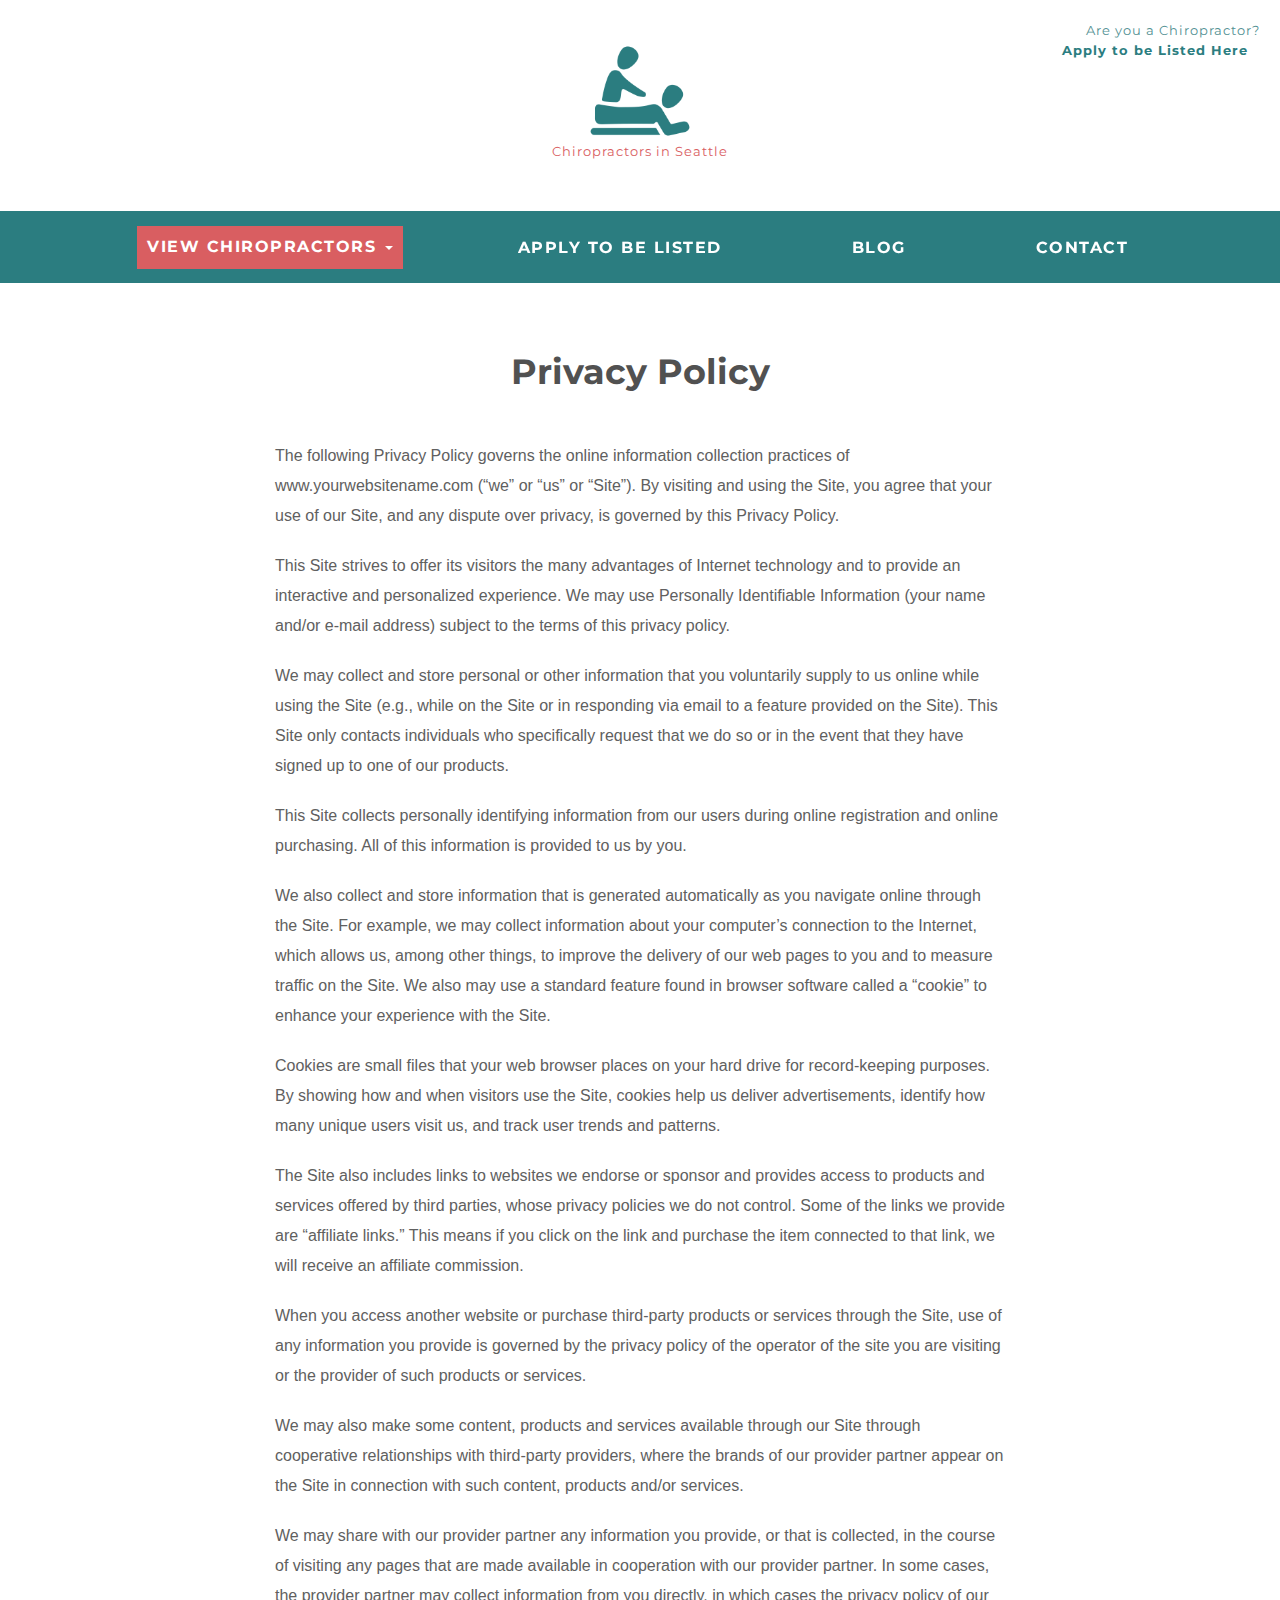
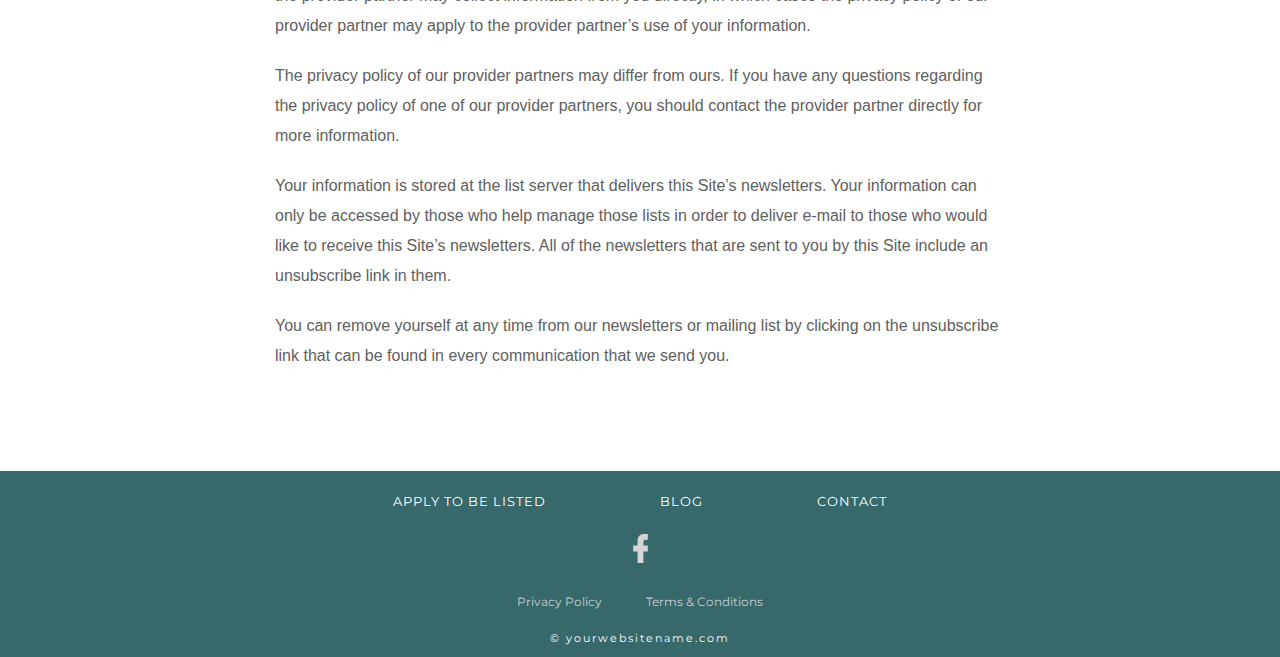
<file: privacy-policy.html>
<!DOCTYPE html>
<html lang="en">
<head>
  <meta charset="utf-8">
  <meta content="IE=edge" http-equiv="X-UA-Compatible">
  <meta content="width=device-width, initial-scale=1" name="viewport">
  
  <!-- Meta Description -->
  <meta content="" name="description">


  <title>Chiropractors: Privacy Policy</title>

      <!-- CSS Stylesheets -->
  <link href="css/bootstrap.min.css" rel="stylesheet">
  <link href="css/style.css" rel="stylesheet" type="text/css">
  <link href="css/navbar.css" rel="stylesheet" type="text/css">

  <!-- Google Fonts -->
  <link href="https://fonts.googleapis.com/css?family=Montserrat" rel="stylesheet" type="text/css">
  <link href="https://fonts.googleapis.com/css?family=Reem+Kufi" rel="stylesheet">

  <!-- Favicon -->
  <link href="images/chiropractors-favicon.png" rel="icon">

</head>

<body>

  <div align="center" id="top-banner">

    <p align="right" class="top-quote">Are you a Chiropractor?<br> 

      <a href="apply-to-be-listed.html"><strong>Apply to be Listed Here</strong></a></p>

    <!--Website Logo-->

      <a href="#"><img alt="chiropractors-logo" class="logo img-responsive" src="images/chiropractors-logo-img.png"></a>

        <p class="tagline">Chiropractors in Seattle</p>

  </div><!-- /.top-banner-->

  <nav class="navbar navbar-default navbar-static-top" id="topnavbar" role="navigation">

    <div class="container">

      <div class="navbar-header">

        <button class="navbar-toggle" data-target=" .navbar-collapse" data-toggle="collapse" type="button">

            <span class="sr-only">Toggle navigation</span> 
                <span class="icon-bar"></span> 
                <span class="icon-bar"></span> 
                <span class="icon-bar"></span>

        </button>

      </div><!-- /.navbar-header-->

      <div align="center" class="collapse navbar-collapse">

        <ul class="nav navbar-nav">

            <li class="dropdown">

              <p aria-expanded="false" aria-haspopup="true" class="dropdown-toggle highlighted" data-toggle="dropdown" role="button">VIEW CHIROPRACTORS <span class="caret"></span></p>

              <ul class="dropdown-menu">

                <li><a href="chiropractors-capitol-hill.html">"Location"</a></li>

                  <li class="divider" role="separator"></li>

                <li><a href="chiropractors-mount-baker.html">"Location"</a></li>

                  <li class="divider" role="separator"></li>

                <li><a href="chiropractors-greenwood.html">"Location"</a></li>

                  <li class="divider" role="separator"></li>

                <li><a href="#">"Location"</a></li>
          
              </ul>

            </li><!--- /.dropdown-->

            <li><a href="apply-to-be-listed.html"><span class="hvr-underline-from-center">APPLY TO BE LISTED</span></a></li>

            <li><a href="blog.html"><span class="hvr-underline-from-center">BLOG</span></a></li>

            <li><a href="#"><span class="hvr-underline-from-center">CONTACT</span></a></li>

        </ul>

      </div><!-- /.navbar-collapse-->

    </div><!-- /.conatiner-->

  </nav><!-- /nav-->

  <div class="terms">

    <div class="container">

      <div class="row">

        <div class="col-md-8 col-md-offset-2">

          <h2 align="center">Privacy Policy</h2><br><br>


          <p>The following Privacy Policy governs the online information collection practices of www.yourwebsitename.com&nbsp;(&ldquo;we&rdquo; or &ldquo;us&rdquo; or &ldquo;Site&rdquo;). By visiting and using the Site, you agree that your use of our Site, and any dispute over privacy, is governed by this Privacy Policy.</p><br>

          <p>This Site strives to offer its visitors the many advantages of Internet technology and to provide an interactive and personalized experience. We may use Personally Identifiable Information (your name and/or e-mail address) subject to the terms of this privacy policy.</p><br>

          <p>We may collect and store personal or other information that you voluntarily supply to us online while using the Site (e.g., while on the Site or in responding via email to a feature provided on the Site). This Site only contacts individuals who specifically request that we do so or in the event that they have signed up to one of our products.</p><br>

          <p>This Site collects personally identifying information from our users during online registration and online purchasing. All of this information is provided to us by you.</p><br>

          <p>We also collect and store information that is generated automatically as you navigate online through the Site. For example, we may collect information about your computer&rsquo;s connection to the Internet, which allows us, among other things, to improve the delivery of our web pages to you and to measure traffic on the Site. We also may use a standard feature found in browser software called a &ldquo;cookie&rdquo; to enhance your experience with the Site.</p><br>

          <p>Cookies are small files that your web browser places on your hard drive for record-keeping purposes. By showing how and when visitors use the Site, cookies help us deliver advertisements, identify how many unique users visit us, and track user trends and patterns.</p><br>

          <p>The Site also includes links to websites we endorse or sponsor and provides access to products and services offered by third parties, whose privacy policies we do not control. Some of the links we provide are &ldquo;affiliate links.&rdquo; This means if you click on the link and purchase the item connected to that link, we will receive an affiliate commission.</p><br>

          <p>When you access another website or purchase third-party products or services through the Site, use of any information you provide is governed by the privacy policy of the operator of the site you are visiting or the provider of such products or services.</p><br>

          <p>We may also make some content, products and services available through our Site through cooperative relationships with third-party providers, where the brands of our provider partner appear on the Site in connection with such content, products and/or services.</p><br>

          <p>We may share with our provider partner any information you provide, or that is collected, in the course of visiting any pages that are made available in cooperation with our provider partner. In some cases, the provider partner may collect information from you directly, in which cases the privacy policy of our provider partner may apply to the provider partner&rsquo;s use of your information.</p><br>

          <p>The privacy policy of our provider partners may differ from ours. If you have any questions regarding the privacy policy of one of our provider partners, you should contact the provider partner directly for more information.</p><br>

          <p>Your information is stored at the list server that delivers this Site&rsquo;s newsletters. Your information can only be accessed by those who help manage those lists in order to deliver e-mail to those who would like to receive this Site&rsquo;s newsletters. All of the newsletters that are sent to you by this Site include an unsubscribe link in them.</p><br>

          <p>You can remove yourself at any time from our newsletters or mailing list by clicking on the unsubscribe link that can be found in every communication that we send you.</p><br>
          
        </div><!--end col-md-8-->

      </div><!--end row-->

    </div><!--end container-->

  </div><!--end terms--><br><br><br><br>
  

<footer class="footer">

  <div align="center" class="footerlinks">

    <a href="apply-to-be-listed.html">APPLY TO BE LISTED</a> 

    <a href="blog.html">BLOG</a> 

    <a href="contact.html">CONTACT</a>

  </div><!-- /footerlinks-->

  <div align="center" class="social-links">

    <a href="https://www.facebook.com/" target="_blank"><svg style="width:35px; height:35px" viewbox="0 0 24 24">
    <path d="M17,2V2H17V6H15C14.31,6 14,6.81 14,7.5V10H14L17,10V14H14V22H10V14H7V10H10V6A4,4 0 0,1 14,2H17Z" fill="#d6d6d6"></path></svg></a>

  </div><!-- /.social-link-->

  <div align="center" class="policy-links">

    <a href="privacy-policy.html" rel="nofollow">Privacy Policy</a> 
    <a href="terms-and-conditions.html" rel="nofollow">Terms &amp; Conditions</a>

  </div><!-- /.policy-links-->


    <p align="center" class="text-muted footertext">&copy; yourwebsitename.com</p> 

</footer><!-- /footer-->


  <!-- jQuery (necessary for Bootstrap's JavaScript plugins) -->
  <script src="https://ajax.googleapis.com/ajax/libs/jquery/1.11.3/jquery.min.js">
  </script> <!-- Include all compiled plugins (below), or include individual files as needed -->
   
  <script src="js/bootstrap.min.js">
  </script> 

  <!-- Navbar Affix Script-->
  <script>
  $('#topnavbar').affix({
     offset: {
         top: $('#top-banner').height()
     }   
  }); 
  </script>

</body>

</html>
</file>
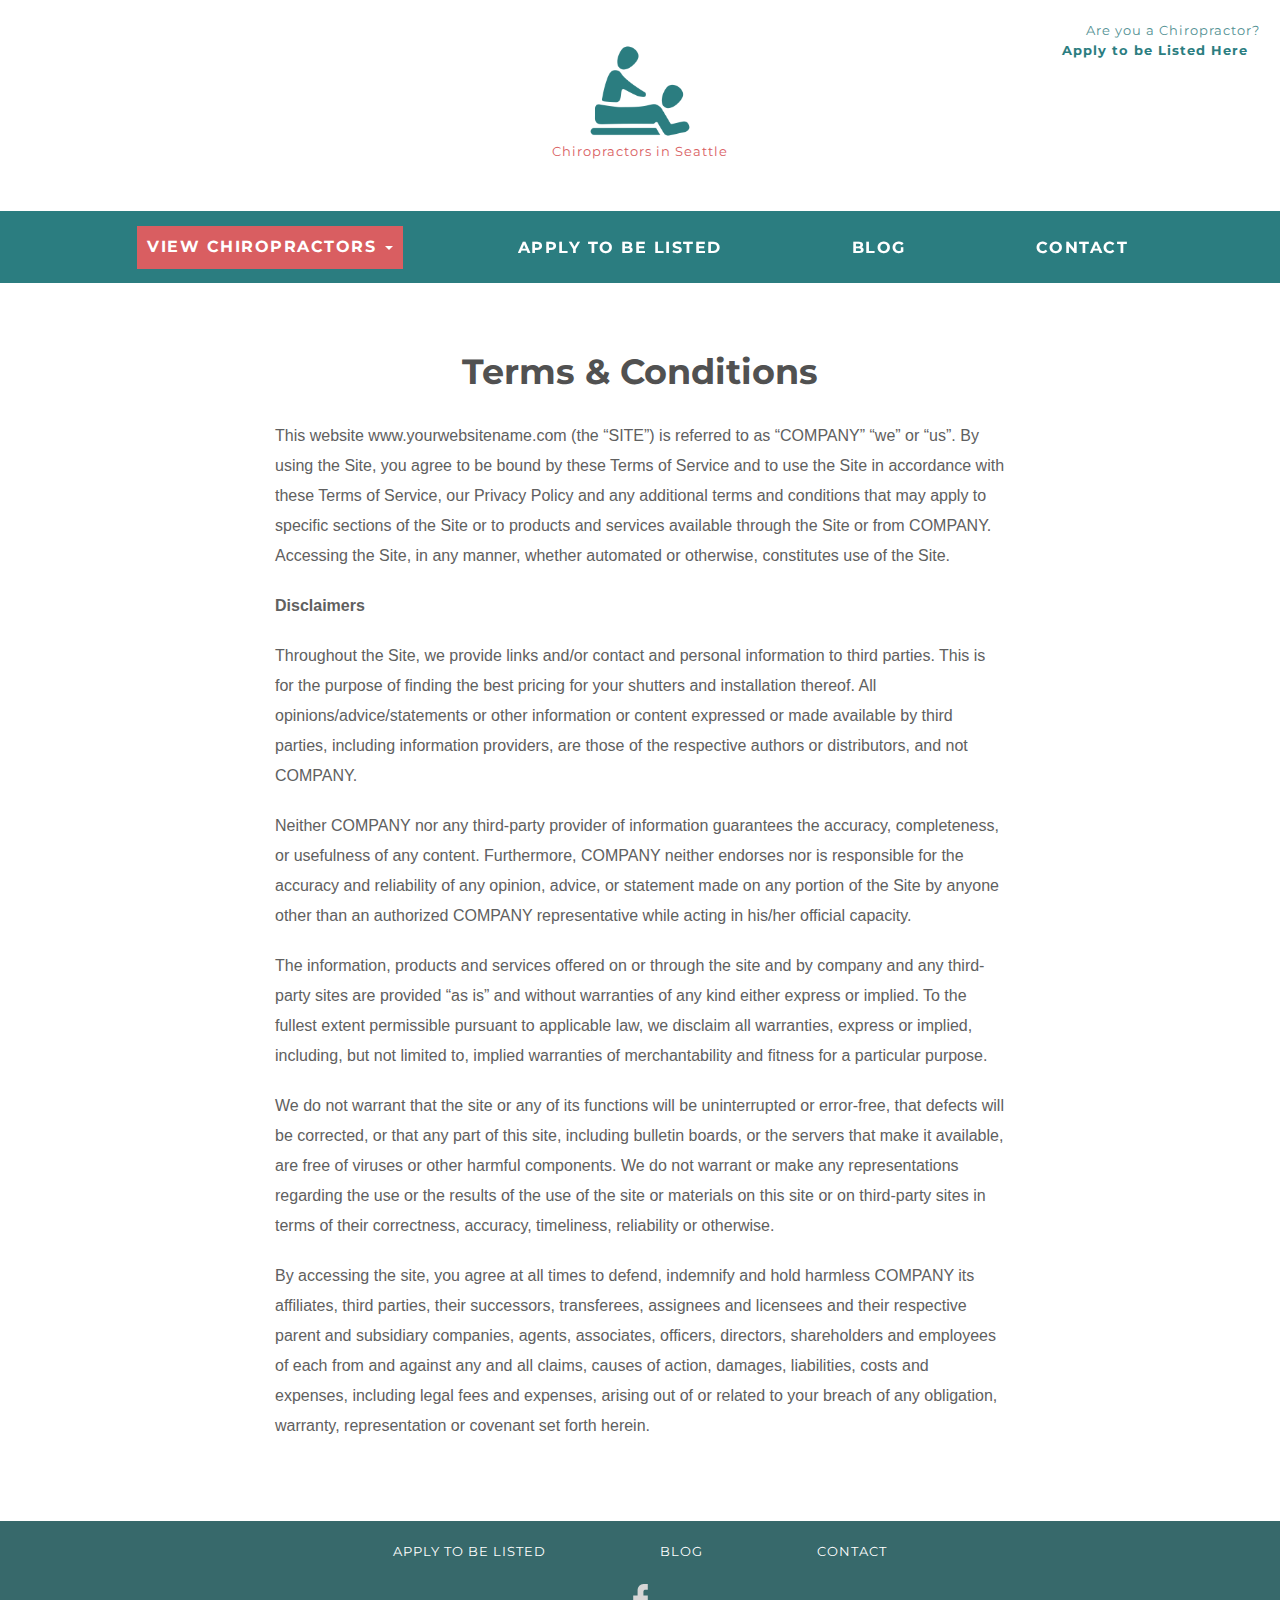
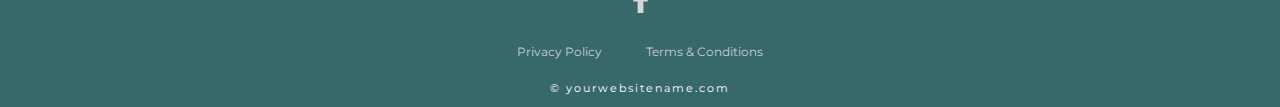
<file: terms-and-conditions.html>
<!DOCTYPE html>
<html lang="en">
<head>
  <meta charset="utf-8">
  <meta content="IE=edge" http-equiv="X-UA-Compatible">
  <meta content="width=device-width, initial-scale=1" name="viewport">
  
  <!-- Meta Description -->
  <meta content="" name="description">

  <title>Chiropractors: Terms and Conditions</title>

      <!-- CSS Stylesheets -->
  <link href="css/bootstrap.min.css" rel="stylesheet">
  <link href="css/style.css" rel="stylesheet" type="text/css">
  <link href="css/navbar.css" rel="stylesheet" type="text/css">

  <!-- Google Fonts -->
  <link href="https://fonts.googleapis.com/css?family=Montserrat" rel="stylesheet" type="text/css">
  <link href="https://fonts.googleapis.com/css?family=Reem+Kufi" rel="stylesheet">

  <!-- Favicon -->
  <link href="images/chiropractors-favicon.png" rel="icon">

</head>

<body>

  <div align="center" id="top-banner">

    <p align="right" class="top-quote">Are you a Chiropractor?<br> 

      <a href="apply-to-be-listed.html"><strong>Apply to be Listed Here</strong></a></p>

    <!--Website Logo-->

      <a href="#"><img alt="chiropractors-logo" class="logo img-responsive" src="images/chiropractors-logo-img.png"></a>

        <p class="tagline">Chiropractors in Seattle</p>

  </div><!-- /.top-banner-->

  <nav class="navbar navbar-default navbar-static-top" id="topnavbar" role="navigation">

    <div class="container">

      <div class="navbar-header">

        <button class="navbar-toggle" data-target=" .navbar-collapse" data-toggle="collapse" type="button">

            <span class="sr-only">Toggle navigation</span> 
                <span class="icon-bar"></span> 
                <span class="icon-bar"></span> 
                <span class="icon-bar"></span>

        </button>

      </div><!-- /.navbar-header-->

      <div align="center" class="collapse navbar-collapse">

        <ul class="nav navbar-nav">

            <li class="dropdown">

              <p aria-expanded="false" aria-haspopup="true" class="dropdown-toggle highlighted" data-toggle="dropdown" role="button">VIEW CHIROPRACTORS <span class="caret"></span></p>

              <ul class="dropdown-menu">

                <li><a href="chiropractors-capitol-hill.html">"Location"</a></li>

                  <li class="divider" role="separator"></li>

                <li><a href="chiropractors-mount-baker.html">"Location"</a></li>

                  <li class="divider" role="separator"></li>

                <li><a href="chiropractors-greenwood.html">"Location"</a></li>

                  <li class="divider" role="separator"></li>

                <li><a href="#">"Location"</a></li>
          
              </ul>

            </li><!--- /.dropdown-->

            <li><a href="apply-to-be-listed.html"><span class="hvr-underline-from-center">APPLY TO BE LISTED</span></a></li>

            <li><a href="blog.html"><span class="hvr-underline-from-center">BLOG</span></a></li>

            <li><a href="contact.html"><span class="hvr-underline-from-center">CONTACT</span></a></li>

        </ul>

      </div><!-- /.navbar-collapse-->

    </div><!-- /.conatiner-->

  </nav><!-- /nav--> 

  <div class="terms">

    <div class="container">

      <div class="row">

        <div class="col-md-8 col-md-offset-2">

          <h2 align="center">Terms &amp; Conditions</h2><br>

          <p>This website&nbsp;www.yourwebsitename.com&nbsp;(the &ldquo;SITE&rdquo;) is referred to as &ldquo;COMPANY&rdquo; &ldquo;we&rdquo; or &ldquo;us&rdquo;. By using the Site, you agree to be bound by these Terms of Service and to use the Site in accordance with these Terms of Service, our Privacy Policy and any additional terms and conditions that may apply to specific sections of the Site or to products and services available through the Site or from COMPANY. Accessing the Site, in any manner, whether automated or otherwise, constitutes use of the Site.</p><br>

          <p><strong>Disclaimers</strong></p><br>
          <p>Throughout the Site, we provide links and/or contact and personal information to third parties. This is for the purpose of finding the best pricing for your shutters and installation thereof. All opinions/advice/statements or other information or content expressed or made available by third parties, including information providers, are those of the respective authors or distributors, and not COMPANY.</p><br>

          <p>Neither COMPANY nor any third-party provider of information guarantees the accuracy, completeness, or usefulness of any content. Furthermore, COMPANY neither endorses nor is responsible for the accuracy and reliability of any opinion, advice, or statement made on any portion of the Site by anyone other than an authorized COMPANY representative while acting in his/her official capacity.</p><br>

          <p>The information, products and services offered on or through the site and by company and any third-party sites are provided &ldquo;as is&rdquo; and without warranties of any kind either express or implied. To the fullest extent permissible pursuant to applicable law, we disclaim all warranties, express or implied, including, but not limited to, implied warranties of merchantability and fitness for a particular purpose.</p><br>

          <p>We do not warrant that the site or any of its functions will be uninterrupted or error-free, that defects will be corrected, or that any part of this site, including bulletin boards, or the servers that make it available, are free of viruses or other harmful components. We do not warrant or make any representations regarding the use or the results of the use of the site or materials on this site or on third-party sites in terms of their correctness, accuracy, timeliness, reliability or otherwise.</p><br>

          <p>By accessing the site, you agree at all times to defend, indemnify and hold harmless COMPANY its affiliates, third parties, their successors, transferees, assignees and licensees and their respective parent and subsidiary companies, agents, associates, officers, directors, shareholders and employees of each from and against any and all claims, causes of action, damages, liabilities, costs and expenses, including legal fees and expenses, arising out of or related to your breach of any obligation, warranty, representation or covenant set forth herein.</p><br><br><br><br>

        </div><!--- /.col-md-8-->

      </div><!--- /.row-->

    </div><!--- /.container-->

  </div><!-- /.terms-->

  
  <footer class="footer">

    <div align="center" class="footerlinks">

      <a href="apply-to-be-listed.html">APPLY TO BE LISTED</a> 

      <a href="blog.html">BLOG</a> 

      <a href="contact.html">CONTACT</a>

    </div><!-- /footerlinks-->

    <div align="center" class="social-links">

      <a href="https://www.facebook.com/" target="_blank"><svg style="width:35px; height:35px" viewbox="0 0 24 24">
      <path d="M17,2V2H17V6H15C14.31,6 14,6.81 14,7.5V10H14L17,10V14H14V22H10V14H7V10H10V6A4,4 0 0,1 14,2H17Z" fill="#d6d6d6"></path></svg></a>

    </div><!-- /.social-link-->

    <div align="center" class="policy-links">

      <a href="privacy-policy.html" rel="nofollow">Privacy Policy</a> 
      <a href="terms-and-conditions.html" rel="nofollow">Terms &amp; Conditions</a>

    </div><!-- /.policy-links-->


    <p align="center" class="text-muted footertext">&copy; yourwebsitename.com</p> 

</footer><!-- /footer-->


  <!-- jQuery (necessary for Bootstrap's JavaScript plugins) -->
  <script src="https://ajax.googleapis.com/ajax/libs/jquery/1.11.3/jquery.min.js">
  </script> <!-- Include all compiled plugins (below), or include individual files as needed -->
   
  <script src="js/bootstrap.min.js">
  </script> 

  <!-- Navbar Affix Script-->
  <script>
  $('#topnavbar').affix({
     offset: {
         top: $('#top-banner').height()
     }   
  }); 
  </script>

</body>

</html>
</file>
<file: css/style.css>
/* Top Carousel */

#topbanner {
  background: url("../images/chiropractors-banner-img.jpg") no-repeat center;
  width: 100%;
  height: 100%;
  height: 400px;
  background-position: center center;
  background-size: cover;
}

.finding-chiropractor {
  padding-bottom: 30px;
}

.finding-chiropractor p {
  font-family: 'Montserrat', sans-serif;
  font-size: 16px;
  color: #5b5b5b;
  line-height: 30px;
  letter-spacing: 1px;
}

.finding-chiropractor a {
  font-family: 'Montserrat', sans-serif;
  font-size: 14px;
  color: #2b7d80;
  line-height: 30px;
  letter-spacing: 1px;
  margin-left: 25px;
}

.finding-chiropractor li {
  font-family: 'Montserrat', sans-serif;
  font-size: 16px;
  letter-spacing: 1px;
  color: #5b5b5b;
  line-height: 30px;
}

.listing a {
  font-size: 16px !important;
  color: #D95E61;
  font-family: 'Montserrat', sans-serif !important;
}

.finding-chiropractor h1 {
  font-family: 'Montserrat', sans-serif;
  letter-spacing: 1px;
  font-size: 38px;
  font-weight: bold;
  color: #2b7d80 !important;
  padding-top: 80px;
  padding-bottom: 20px;
}

.finding-chiropractor h2 {
  font-family: 'Montserrat', sans-serif;
  letter-spacing: 1px;
  font-size: 35px;
  font-weight: bold;
  color: #2b7d80 !important;
  padding-top: 60px;
  padding-bottom: 20px;
}


.video {
  font-family: 'Montserrat', sans-serif;
  font-size: 18px;
  color: #5b5b5b;
  padding-top: 50px !important;
  letter-spacing: 1px;
  padding-bottom: 40px;
}

.chiropractic-benefits {
  background-color: #f2f4f4;
  margin-top: -10px;
}

.chiropractic-benefits img {
  width: 40%;
}

.chiropractic-benefits h2 {
  font-family: 'Montserrat', sans-serif;
  letter-spacing: 1px;
  font-size: 38px;
  font-weight: bold;
  color: #2b7d80 !important;
  padding-top: 80px;
  padding-bottom: 20px;
}

.benefits {
  padding-top: 30px !important;
}

.benefits h3 {
  font-weight: bold;
  font-size: 20px;
  color: #5b5b5b;
  font-family: 'Montserrat', sans-serif;
}

.benefits p {
  padding-top: 10px;
  font-family: 'Montserrat', sans-serif;
  font-size: 16px;
  color: #5b5b5b;
  line-height: 22px;
  letter-spacing: 1px;
}

.chiropractor-parallax {
  background: url("../images/chiropractor-parallax.jpg") no-repeat center;
  height: 300px;
  background-size: cover;
  background-attachment: fixed;
  background-position: center center;
  background-size: 100% 100%;
}

.chiropractic-treatment {
  background: url("../images/chiropractor-practice.jpg") no-repeat center;
  height: auto;
  background-size: cover;
  background-attachment: fixed;
  background-position: center center;
  background-size: 100% 100%;
}

.chiropractic-treatment h3 {
  font-family: 'Montserrat', sans-serif;
  letter-spacing: 1px;
  font-size: 50px;
  padding-top: 150px;
  padding-bottom: 150px;
  line-height: 70px;
  font-weight: bold;
  color: #ffffff;
  text-shadow: 0px 4px 3px rgba(0, 0, 0, 0.4), 0px 8px 13px rgba(0, 0, 0, 0.4), 0px 18px 23px rgba(0, 0, 0, 0.4);
}

.glyphicon-triangle-right {
  position: relative;
  top: 2px;
  font-size: 14px;
}

#blog-btn {
  background-color: #D95E61;
  color: #ffffff;
  border-radius: 0;
  font-family: 'Montserrat', sans-serif;
  font-size: 16px;
  padding: 10px 25px 10px 25px;
  margin-top: 20px;
}

.btn-padding {
  padding-bottom: 180px !important;
}

.conclusion {
  padding-top: 80px;
  padding-bottom: 80px;
}

.conclusion p {
  font-family: 'Montserrat', sans-serif;
  font-size: 16px;
  color: #5b5b5b;
  line-height: 30px;
  letter-spacing: 1px;
}

#find-therapist {
  background-color: #D95E61;
  color: #ffffff;
  border-radius: 0;
  font-family: 'Montserrat', sans-serif;
  font-size: 25px;
  padding: 20px;
}

.full-profile {
  margin-left: 10px;
  background-color: #D95E61;
  color: #ffffff;
  border-radius: 0;
  font-family: 'Montserrat', sans-serif;
  font-size: 18px;
  padding: 10px 15px 10px 15px;
  margin-top: 30px;
}

.profile-note {
  padding-top: 30px;
  margin-left: 40px;
}

.listing-btn {
  padding-bottom: 150px;
}

.why-get-listed {
  padding-top: 80px;
  padding-bottom: 80px;
}

/* City Pages-----*/

.city-banner {
  background: url("../images/chiropractor-practice.jpg") no-repeat center;
  height: 400px;
  background-repeat: no-repeat;
  background-position: center center;
  background-size: cover;
  width: 100%;
}

.city-listing {
  padding-bottom: 30px;
}

.city-listing p {
  font-family: 'Montserrat', sans-serif;
  font-size: 17px;
  color: #5b5b5b;
  line-height: 28px;
}

.city-listing h1 {
  font-family: 'Montserrat', sans-serif;
  letter-spacing: 1px;
  font-size: 38px;
  font-weight: bold;
  color: #2b7d80 !important;
  padding-top: 80px;
  padding-bottom: 20px;
}

#listings {
  padding-top: 100px;
}

#listings h3 {
  font-family: 'Montserrat', sans-serif;
  letter-spacing: 1px;
  font-size: 25px;
  font-weight: bold;
  text-align: center;
}

#listings h4 {
  font-family: 'Montserrat', sans-serif;
  letter-spacing: 1px;
  font-size: 25px;
  font-weight: bold;
  text-align: center;
}

#listings p {
  font-family: 'Montserrat', sans-serif;
  letter-spacing: 1px;
  font-size: 18px;
  color: #494949;
}

.chiropractors-details {
  color: #929092 !important;
  font-family: 'Montserrat', sans-serif;
  letter-spacing: 1px;
  font-size: 16px !important;
  margin-left: 20px;
}

.details {
  padding-left: 30px;
  margin-top: -15px;
}

/* Apply to be listed Page -------*/

.apply-to-be-listed {
  padding-bottom: 80px;
}

.apply-to-be-listed li {
  font-family: 'Montserrat', sans-serif;
  font-size: 16px;
  color: #727272;
  line-height: 28px;
}

.important-note {
  padding-bottom: 20px;
  font-family: 'Montserrat', sans-serif;
  font-size: 28px !important;
  color: #2b7d80 !important;
  text-align: center;
  font-weight: bold;
}

.apply-to-be-listed p {
  font-family: 'Montserrat', sans-serif;
  font-size: 16px;
  color: #727272;
  line-height: 28px;
}

.apply-to-be-listed h3 {
  font-family: 'Montserrat', sans-serif;
  letter-spacing: 1px;
  text-align: center;
  font-size: 30px;
  font-weight: bold;
  color: #2b7d80 !important;
  padding-top: 30px;
  padding-bottom: 20px;
}

.listing-page-banner {
  background: url("../images/chiropractor-parallax.jpg") no-repeat center;
  width: 100%;
  height: 100%;
  height: 400px;
  background-size: cover;
}


.chiropractors-marketing {
  background: url("../images/listing-benefits.jpg") no-repeat center;
  height: auto;
  background-size: cover;
  background-attachment: fixed;
  background-position: center center !important;
}

.chiropractors-marketing p {
  font-size: 50px;
  color: #ffffff;
  font-weight: bold;
  font-family: 'Montserrat', sans-serif;
  letter-spacing: 1px;
  line-height: 70px;
  text-shadow: 0px 4px 3px rgba(0, 0, 0, 0.4), 0px 8px 13px rgba(0, 0, 0, 0.4), 0px 18px 23px rgba(0, 0, 0, 0.4);
  padding-top: 120px;
  padding-bottom: 120px;
}





.breadcrumb {
  background-color: #ffffff;
  font-size: 12px;
  font-family: 'Montserrat', sans-serif !important;
  padding-top: 20px;
  text-align: center;
  padding-top: 30px;
}

.profile {
  padding-top: 50px;
  padding-bottom: 100px;
}

.profile h2 {
  color: #424242;
  font-family: 'Montserrat', sans-serif;
}

.chiropractor-info {
  color: #929092;
  font-family: 'Montserrat', sans-serif;
  letter-spacing: 1px;
  padding-top: 30px;
  font-size: 18px;
  margin-left: 40px;
}

.about-chiropractor {
  margin-top: 30px !important;
}

.about-chiropractor h5 {
  color: #444444;
  letter-spacing:1px;
  font-family: 'Montserrat', sans-serif;
  font-size: 20px;
  padding-top: 30px;
  font-weight: bold;
  padding-bottom: 10px;
}

.about-chiropractor p {
  color: #929092;
  font-family: 'Montserrat', sans-serif;
  letter-spacing: 1px;
  font-size: 17px;
  line-height: 25px;
}

.about-chiropractor li {
  color: #929092;
  font-family: 'Montserrat', sans-serif;
  letter-spacing: 1px;
  font-size: 17px;
  line-height: 25px;
}

.terms p {
  font-family: 'Open Sans', Helvetica, Arial, sans-serif;
  font-size: 16px;
  line-height: 30px;
  color: #606060;
}

.terms h2 {
  padding-top: 50px;
  font-family: 'Montserrat', sans-serif !important;
  font-size: 35px;
  color: #515151;
  font-weight: bold;
}

/* Smartphones (portrait and landscape) ----------- */

@media only screen and (max-width: 480px) {
	
  #topbanner {
    height: 300px;
  }
  .finding-chiropractor h1 {
    padding-top: 50px;
    padding-bottom: 20px;
  }

  .chiropractic-treatment h3 {
    font-size: 35px;
    padding-top: 120px;
    padding-bottom: 120px;
    line-height: 45px;
  }

  #find-therapist {
    font-size: 18px;
    padding: 10px;
  }
  #find-btn {
    font-size: 16px;
    padding: 16px 12px 16px 12px;
    margin-top: 20px;
  }
  .website-link {
    font-size: 20px;
  }
  .chiropractors-marketing p {
    font-size: 40px;
    line-height: 45px;
    
  }

  .full-profile {
   padding-left: 10px;
   padding-right: 10px;
   margin-left: -10px;
   font-size: 14px; 
  }
	
  .profile-note {
    margin-left: 0px;
  }
	
  .chiropractor-info {
    margin-left: 0px;
  }
	
	h1 {
		font-size: 30px !important;
	}

  .chiropractor-parallax {
  background: url("../images/chiropractor-parallax-mobile.jpg") no-repeat center;
  background-size: cover;
  background-attachment: fixed;
  background-position: center center;
  background-size: 100% 100%;
}
	
}

@media only screen and (min-width: 480px) and (max-width: 1024px) {
	
  #topbanner {
    height: 350px;
  }

  .chiropractic-treatment h3 {
    font-size: 40px;
    padding-left: 5px;
    padding-right: 5px;
    padding-top: 120px;
    padding-bottom: 120px;
    line-height: 45px;
  }
	
}
</file>
<file: css/navbar.css>
.row {
	margin: 0;
	padding: 0;
}

p {
	margin: 0;
	padding: 0;
}

.tagline {
	font-family: 'Montserrat', sans-serif;
	font-size: 13px;
	color: #D95E61;
	letter-spacing: 1px;
	padding-bottom: 50px;
	margin-top: -50px;
}

.top-quote {
	position: relative;
	top: 20px;
	color: #539193;
	font-family: 'Montserrat', sans-serif;
	padding-right: 20px;
	line-height: 20px;
	font-family: 'Montserrat', sans-serif;
	font-size: 13px;
	letter-spacing: 1px;
}

.top-quote a {
	color: #2B7D80 !important;
	margin-right: 12px;
}

#intro h1 {
	font-size: 16px;
	margin-top: -15px;
}

#intro {
	background-color: #D95E61;
	min-height: 35px;
	max-height: 35px;
}

#top-banner {
	height: auto !important;
	background-color: #ffffff !important;
}

#top-banner img {
	padding-top: 0px;
	position: relative;
	width: 8%;
	padding-bottom: 50px;
}

#intro p {
	color: #fcfdff;
	font-size: 13px;
	font-family: 'Open Sans', Helvetica, Arial, sans-serif;
	position: relative;
	top: 8px;
	right: 35px;
}

.navbar {
	border-bottom: none;
	height: auto;
	background-color: #2b7d80;
}

#topnavbar {
	margin: 0;
}

#topnavbar.affix {
	position: fixed;
	top: 0;
	width: 100%;
}

.nav li {
	font-size: 16px;
	font-family: 'Montserrat', sans-serif;
	font-weight: bold;
	border: none !important;
	letter-spacing: 1.5px;
	padding-top: 5px;
	padding-left: 50px;
	padding-right: 50px;
	padding-bottom: 10px;
}

.navbar .navbar-nav {
	display: inline-block;
	float: none;
	vertical-align: top;
	text-align: center !important;
}

.navbar .navbar-collapse {
	text-align: center !important;
}

.dropdown-menu {
	background-color: #2b7d80;
	margin-left: 50px;
}

.dropdown p {
	position: relative;
	top: 4px;
}

.dropdown-menu li {
	padding-top: 2px;
	padding-bottom: 0px;
	text-align: center;
	color: #3a3a3a !important;
}

.nav a {
	font-family: 'Montserrat', sans-serif;
	color: #ffffff !important;
}

.nav p {
	font-family: 'Montserrat', sans-serif;
	color: #ffffff !important;
	padding-top: 10px;
	padding-bottom: 10px;
	padding-left: 10px;
	padding-right: 10px;
}

.nav a:hover, .nav a:focus, .nav a:active, .nav a, .open>.nav a {
	color: #537184;
}

.nav a:hover, .nav a:focus, .nav a:active {
	background-color: #4a8e91 !important;
}

.highlighted {
	background-color: #D95E61 !important;
}

.navbar-toggle {
	background-color: white;
}

.navbar-collapse {
	border: none !important;
	margin-top: 6px;
}

.icon-bar {
	color: #ffffff !important;
}

.footer {
	position: absolute;
	width: 100%;
	padding-bottom: 0;
	background-color: #37696b;
}

.footerlinks {
	padding-top: 20px;
	padding-left: 10px;
	padding-right: 10px;
}

.footerlinks a {
	font-size: 13px !important;
	padding-top: 12px;
	color: #ffffff;
	font-family: 'Montserrat', sans-serif;
	padding-left: 55px;
	padding-right: 55px;
	letter-spacing: 1px;
}

.footertext {
	font-size: 11px !important;
	padding-top: 20px;
	padding-bottom: 10px;
	letter-spacing: 2px;
	color: #ffffff;
	font-family: 'Montserrat', sans-serif !important;
}

.footertext a {
	color: #b9d8ea !important;
}

.policy-links a {
	color: #c8cfd1 !important;
	font-family: 'Montserrat', sans-serif;
	font-size: 12px;
	padding-left: 20px;
	padding-right: 20px;
}

.policy-links {
	padding-top: 20px !important;
}

/* Underline From Center */

.hvr-underline-from-center {
	display: inline-block;
	vertical-align: middle;
	-webkit-transform: translateZ(0);
	transform: translateZ(0);
	box-shadow: 0 0 1px rgba(0, 0, 0, 0);
	-webkit-backface-visibility: hidden;
	backface-visibility: hidden;
	-moz-osx-font-smoothing: grayscale;
	position: relative;
	overflow: hidden;
}

.hvr-underline-from-center:before {
	content: "";
	position: absolute;
	z-index: -1;
	left: 50%;
	right: 50%;
	bottom: 0;
	background: #D95E61 !important;
	height: 2px !important;
	-webkit-transition-property: left, right;
	transition-property: left, right;
	-webkit-transition-duration: 0.3s;
	transition-duration: 0.3s;
	-webkit-transition-timing-function: ease-out;
	transition-timing-function: ease-out;
}

.hvr-underline-from-center:hover:before, .hvr-underline-from-center:focus:before, .hvr-underline-from-center:active:before {
	left: 0;
	right: 0;
}

.site-creator {
	text-align: right;
	font-size: 11px;
	font-family: 'Open Sans', Helvetica, Arial, sans-serif;
	display: block;
	padding: 0px 10px 10px 20px;
	color: #e0e0e0 !important;
}

.social-links {
	padding-top: 20px;
}

.social-links a {
	padding-left: 10px !important;
	padding-right: 10px !important;
}

/* Smartphones (portrait and landscape) ----------- */

@media only screen and (max-width: 480px) {
	.top-quote {
		padding-bottom: 30px;
	}
	#top-banner img {
		padding-top: 0px;
		position: relative;
		width: 30%;
		padding-bottom: 50px;
	}
	.footerlinks {
		padding-top: 20px;
		padding-left: 10px;
		padding-right: 10px;
	}
	.dropdown-menu {
		margin-left: 0px !important;
	}
	.nav li {
		padding-left: 0px;
		padding-right: 0px;
	}
	.footerlinks a {
		padding-left: 10px;
		padding-right: 10px;
		letter-spacing: 1px;
	}
	.policy-links a {
		padding-left: 10px;
		padding-right: 10px;
	}
}

@media only screen and (min-width: 480px) and (max-width: 1024px) {
	#top-banner img {
		width: 15%;
	}
	#intro p {
		display: none;
	}
	.guaranteed img {
		display: none;
	}
	.contact img {
		position: absolute;
		top: -2px;
		right: 0px;
	}
	.dropdown-menu {
		margin-left: 0px !important;
	}
	.nav li {
		padding-left: 0px;
		padding-right: 0px;
	}
	.dropdown-menu {
		background-color: #2b7d80;
		margin-left: 50px;
	}
}

/* iPads (landscape) ----------- */

@media only screen and (min-width: 768px) and (max-width: 1200px) and (orientation: landscape) {
	#intro p {
		display: none;
	}
	.guaranteed img {
		display: none;
	}
	.navbar-nav {
		position: relative;
		right: 0px !important;
		top: 0px !important;
	}
	.nav li {
		padding-right: 0%;
		padding-left: 0%;
		font-size: 16px;
		font-family: 'Montserrat', sans-serif;
		margin-top: 0px;
		background-color: #2b7d80;
		border: none;
	}
	.navbar-header {
		float: none;
	}
	.navbar-left, .navbar-right {
		float: none !important;
	}
	.navbar-toggle {
		display: block;
		background-color: white;
		margin-right: 0px;
	}
	.navbar-fixed-top {
		top: 0;
		border-width: 0 0 1px;
	}
	.navbar-collapse.collapse {
		display: none!important;
		overflow: visible !important;
	}
	.navbar-nav li {
		float: none !important;
		text-align: center;
	}
	.navbar-nav li a {
		padding-top: 10px;
		padding-bottom: 10px;
	}
	.collapse.in {
		display: block !important;
	}
	.footerlinks {
		padding-left: 10px;
		padding-right: 10px;
	}
}
</file>
<file: css/blog-post-styling.css>
body {
	background-color: #fcfcfc;
	width: 100%;
}

.row {
	padding: 0px;
	margin: 0;
	border: none;
}

.blogaboutimg {
	max-height: 45px !important;
	max-width: 45px !important;
}

.date {
	font-size: 12px !important;
}

.authordate {
	font-size: 12px !important;
	font-family: 'Montserrat', sans-serif;
	color: #7A7A7A;
}

.blogtext h1 {
	color: #383838;
	font-size: 27px;
	font-family: 'Montserrat', sans-serif;
	line-height: 29px;
}

.blogtext h3 {
	font-weight: bold;
	color: #353535;
	font-family: 'Montserrat', sans-serif;
}

.blogtext p {
	color: #4A4A4A;
	font-size: 17px;
	font-family: 'Montserrat', sans-serif;
	line-height: 30px;
	white-space: normal;
	padding-left: 25px;
	padding-right: 15px;
}

.blogtext li {
	color: #4A4A4A;
	font-size: 17px;
	font-family: 'Montserrat', sans-serif;
	line-height: 29px;
}

.blogtext a {
	color: #D95E61 !important;
}

table {
	color: #4A4A4A !important;
	font-size: 17px !important;
	font-family: 'Montserrat', sans-serif !important;
	line-height: 29px !important;
}

.blogtext {
	margin-top: -40px;
	background-color: #fcfcfc !important;
}

.blogtext a {
	font-weight: bold;
}

.jumbotron {
	background-color: #ffffff;
}

.blog-post-heading h1 {
	color: #353535 !important;
	font-family: 'Montserrat', sans-serif;
	font-weight: bold;
}

.banner {
	height: auto;
	float: center;
	margin-top: 20px;
}

.banner img {
	width: 80%;
	height: 300px;
	margin-top: 20px;
}


/* Smartphones (portrait and landscape) ----------- */

@media only screen and (max-width: 480px) {
	.blog-post-heading h1 {
		padding-bottom: 60px;
	}
	.banner img {
		width: 80% !important;
		height: 100%;
	}
	.blog-post-heading h1 {
		margin-top: 20px;
	}
}

@media only screen and (min-width: 480px) and (max-width: 1024px) {
	.banner img {
		width: 80% !important;
		height: 100%;
	}
	.blog-post-heading h1 {
		margin-top: 20px;
	}
	.blogtext p {
		padding-top: 30px;
	}
}
</file>
<file: css/blog-styling.css>
.blog-background {
	background-size: cover;
	background-image: url(../images/chiropractors-blog-banner.jpg);
	height: 300px;
	background-repeat: no-repeat;
	background-position: center center;
	background-size: cover;
}

.row {
	padding: 0;
	margin: 0;
	border: none;
}

.blog-background h2 {
	padding-top: 140px;
	padding-bottom: 40px;
	text-align: center;
	color: #ffffff !important;
	font-size: 90px;
	font-family: 'Reem Kufi', sans-serif;
}

.blog {
	background-color: #FFFFFF;
	max-width: 970px;
}

.headings a {
	color: #46556D !important;
	font-weight: bold;
	font-family: 'Montserrat', sans-serif;
}

.headings a:hover {
	color: #D95E61 !important;
	text-decoration: none;
}

.blog-post p {
	color: #4A4A4A;
	font-size: 17px;
	font-family: 'Open Sans', Helvetica, Arial, sans-serif;
	line-height: 26px;
	white-space: normal;
}

.blog-main img {
	width: 100%;
	height: 100%;
}

.sidebar-module h4 {
	color: #46556D;
	font-size: 22px;
	font-weight: bold;
	font-family: 'Montserrat', sans-serif;
}

.blog-sidebar li {
	list-style: none;
}

.blog-sidebar a {
	font-size: 14px;
	font-family: 'Montserrat', sans-serif;
	color: #46556D;
}

.blog-sidebar a:hover {
	color: #D95E61 !important;
}

.list-unstyled img {
	width: 12%;
	height: 12%;
}

.blog {
	background-color: #FFFFFF;
	margin-top: 50px;
}

.read-more {
	color: #D95E61 !important;
	border: 2px solid #D95E61;
	padding: 10px;
}

.read-more:hover {

	text-decoration: none !important;
	border: 4px solid #D95E61;	
}

.glyphicon-chevron-right {
	color: #D95E61 !important;
}

/* Smartphones (portrait and landscape) ----------- */

@media only screen 
and (max-width: 480px) {

	.blog-background h2 {
		position: relative;
		top: 0px;
		font-size: 35px;
		font-weight: bold;
		font-family: 'Montserrat', sans-serif;
	}
}

@media only screen 
and (min-width: 480px) 
and (max-width: 1024px) {

	.blog-background h2 {
		font-size: 50px;
		font-weight: bold;
		font-family: 'Montserrat', sans-serif;
		position: relative;
		top: -20px;
		padding-left: 5px;
		padding-right: 5px;
	}
}

/* iPads (landscape) ----------- */

@media only screen 
and (min-width: 768px) 
and (max-width: 1024px) 
and (orientation: landscape) {
	
	.blog-background h2 {
		font-size: 55px;
		font-weight: bold;
		font-family: 'Montserrat', sans-serif;
		position: relative;
		top: 0px;
		padding-left: 5px;
		padding-right: 5px;
	}
}
</file>
<file: css/contact-page-styling.css>
.contact-banner {
	background-image: url(../images/contact-chiropractors-banner.jpg);
	background-repeat: no-repeat;
	background-size: cover;
	width: 100%;
	height: 100%;
	height: 350px;
	background-position: center center;
}

.row {
	padding: 0px;
	margin: 0;
	border: none;
}

.contact-banner h3 {
	font-size: 60px !important;
	font-family: 'Montserrat', sans-serif;
	color: #ffffff;
	text-shadow: 0px 4px 3px rgba(0, 0, 0, 0.4), 0px 8px 13px rgba(0, 0, 0, 0.1), 0px 18px 23px rgba(0, 0, 0, 0.1);
	padding: 5px;
	padding-left: 0;
	padding-right: 0;
	letter-spacing: 2px;
	position: relative;
	top: 130px;
	font-weight: bold;
}

#result {
	font-size: 22px !important;
	font-weight: bold !important;
	text-align: center !important;
}

.alert {
	font-size: 22px !important;
	font-weight: bold !important;
	font-family: 'Montserrat', sans-serif !important;
	text-align: center !important;
}

.contact-details {
	background-color: #ffffff;
	max-height: 650px;
	min-height: 650px;
}

.contact-details img {
	display: inline-block;
}

.contact-heading {
	font-size: 30px;
	font-weight: bold;
	color: #2d2d2d;
	font-family: 'Montserrat', sans-serif;
	margin-bottom: -4px;
}

.info {
	font-size: 17px;
	color: #494343;
	font-family: 'Montserrat', sans-serif;
}

.info a {
	font-size: 16px;
	color: #686868;
	font-family: 'Montserrat', sans-serif;
}

.emailForm h4 {
	font-size: 20px !important;
	font-family: 'Open Sans', Helvetica, Arial, sans-serif !important;
	color: #ffffff;
	font-weight: normal !important;
}

.form-control {
	border: 1px solid #2b7d80 !important;
	height: 50px !important;
	font-size: 16px;
	border-radius: 0;
	font-family: 'Montserrat', sans-serif;
}

#message {
	border: 1px solid #2b7d80 !important;
	border-radius: 0 !important;
	margin: 0 0 10px 0;
	height: 120px !important;
}

.contact-heading {
	margin-top: -50px;
}

hr {
	border: 0;
	height: 0;
	border-top: 1px solid rgba(0, 0, 0, 0.1);
	border-bottom: 1px solid rgba(255, 255, 255, 0.3);
	width: 100%;
	color: ffffff;
}

.jumbotron {
	padding: 0;
	margin: 0;
}

.contact-info {
	margin-top: 100px;
}

.emailForm {
	height: auto;
	float: center !important;
	background-color: #85ABA2;
}

.contactusform h4 {
	font-size: 20px !important;
	font-family: 'Montserrat', sans-serif;
	width: 500px;
	position: relative;
	top: 40px;
	color: #ffffff;
	font-weight: bold;
}

label {
	font-size: 19px;
	font-family: 'Open Sans', Helvetica, Arial, sans-serif !important;
	color: #ffffff;
	margin-bottom: -1px !important;
	padding-bottom: 10px;
	font-weight: normal;
}

form {
	padding: 20px;
	margin-top: 80px;
}

.form-control {
	width: 60%;
	height: 7%;
}

.contact-heading img {
	margin-top: -5px;
}

.btn-success {
	border: none !important;
	/*set the color you want here*/
	font-size: 25px;
	border-radius: 0;
	background-color: #D95E61;
	border: 6px solid #D95E61 !important;
	color: #ffffff;
	font-family: 'Montserrat', sans-serif;
}

.btn-success:hover, .btn-success:focus, .btn-success:active, .btn-success.active, .open>.dropdown-toggle.btn-success {
	color: #D95E61;
	background-color: #ffffff;
	border: 6px solid #D95E61 !important;
}

.btn-success:active:focus {
	color: #262b38;
	background-color: #F2C311;
	border-color: #F2C311 !important;
}

#map {
	height: 400px;
	width: 100%;
}

.get-social {
	background-color: #5B616C;
}

.social-links {
	padding-top: 30px !important;
	padding-bottom: 30px !important;
}

.emailForm {
	padding-bottom: 30px !important;
}

#agent-call {
	margin-top: -10px;
}

/* Smartphones (portrait and landscape) ----------- */

@media only screen and (max-width: 480px) {
	.contact-heading {
		margin-top: -50px;
	}
	.contact-details {
		padding-bottom: 20px !important;
		min-height: 720px;
	}
	.contactusform {
		margin-top: -100px;
		background-color: #ffffff;
	}
	.contactusform h4 {
		font-family: 'Montserrat', sans-serif;
		width: 100%;
	}
	.contact-banner h3 {
		font-size: 35px !important;
		font-family: 'Montserrat', sans-serif;
		color: #ffffff;
		position: relative;
		top: 80px;
		left: 0px;
	}
	.form-control {
		width: 100%;
		height: 7%;
	}
	.contact-details {
		margin-top: 0px;
	}
}

@media only screen and (min-width: 480px) and (max-width: 1024px) {
	.contact-banner h3 {
		font-size: 60px !important;
		font-family: 'Montserrat', sans-serif;
		color: #ffffff;
	}
	.form-control {
		width: 60%;
		height: 7%;
	}
	.contactusform h4 {
		width: 100%;
	}
	.emailForm {
		padding-bottom: 100px !important;
	}
	.contactusform h4 {
		font-family: 'Montserrat', sans-serif;
		width: 80%;
	}
}

/* iPads (landscape) ----------- */

@media only screen and (min-width: 768px) and (max-width: 1024px) and (orientation: landscape) {
	.contact-banner h3 {
		font-size: 60px !important;
		font-family: 'Montserrat', sans-serif;
		color: #ffffff;
		border: 0px solid #ffffff;
	}
	.form-control {
		width: 50%;
		height: 7%;
	}
}

/* Large screens ----------- */

@media only screen and (min-width: 1824px) {
	.contact-details {
		background-color: #2E3337;
		max-height: 800px;
		min-height: 800px;
		margin-top: -60px;
	}
	.contact-info {
		margin-top: 120px;
	}
}
</file>
